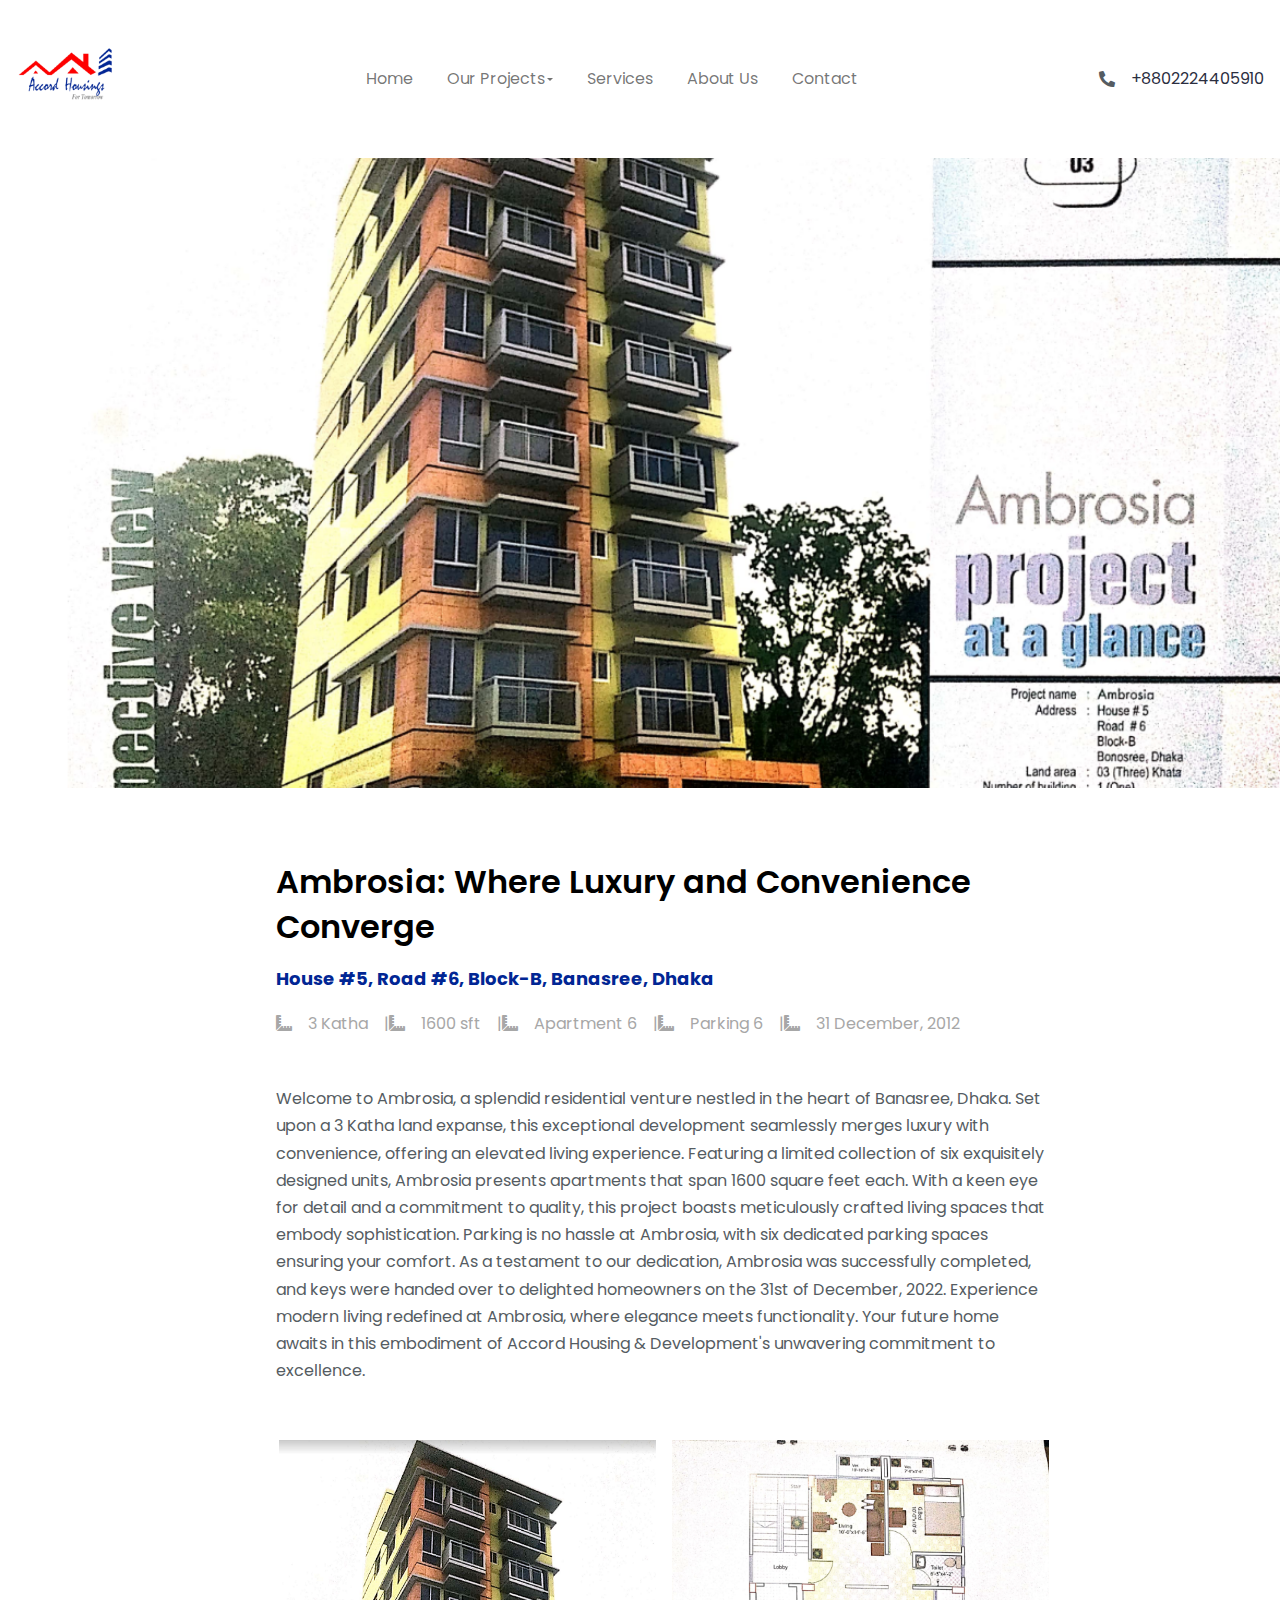
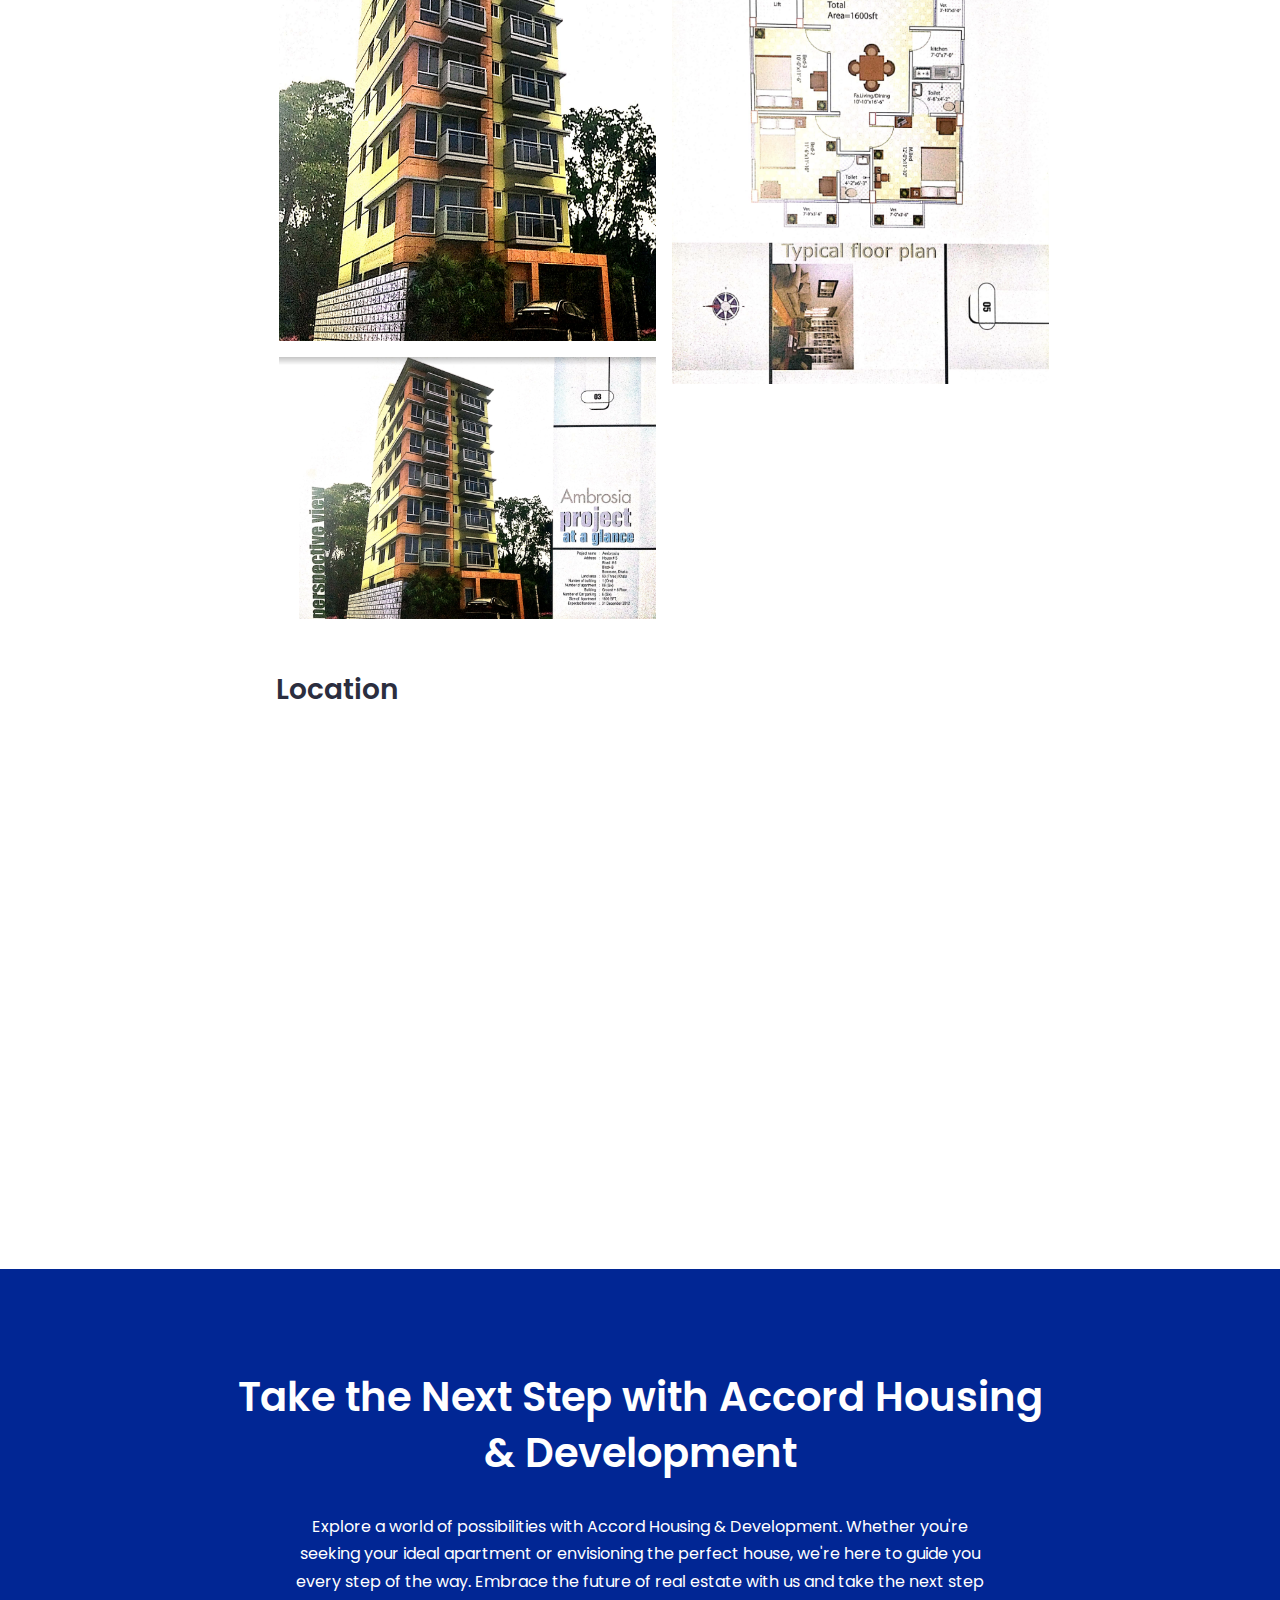
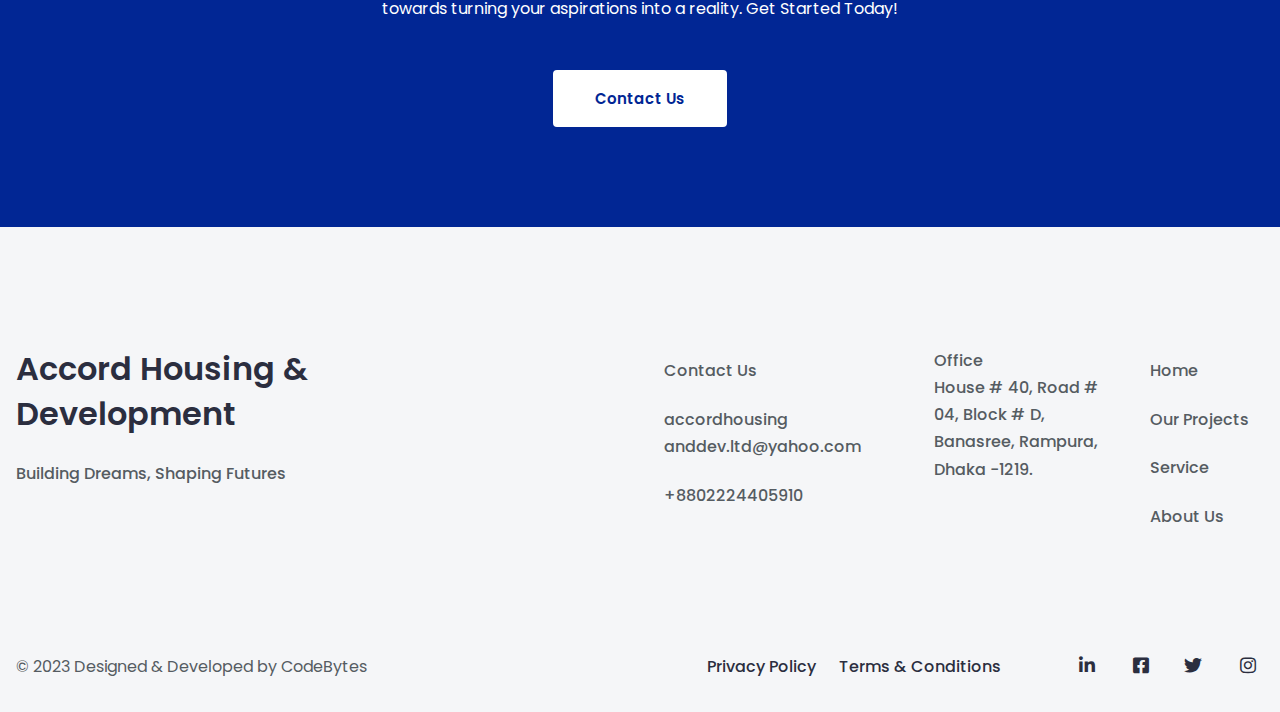
<file: Ambrosia.html>
<!DOCTYPE html>
<html lang="en">
  <head>
    <meta charset="utf-8" />
    <meta http-equiv="X-UA-Compatible" content="IE=edge" />
    <meta
      name="viewport"
      content="width=device-width, initial-scale=1, shrink-to-fit=no"
    />
    <!-- favicon-->
    <link rel="shortcut icon" href="assets/images/favicon.ico" />
    <!-- Site Title-->
    <title>Accord Housing and Development</title>
    <meta
      name="description"
      content="A Template for Architectural Interior Design company website."
    />
    <!-- Bootstrap CSS file-->
    <link href="assets/css/bootstrap.min.css" rel="stylesheet" />
    <!-- Flickity CSS file-->
    <link href="assets/css/flickity.min.css" rel="stylesheet" />
    <!-- Main CSS file-->
    <link href="assets/css/style.css" rel="stylesheet" />
    <!-- Fontawesome 5 CSS file-->
    <link href="assets/css/fontawesome-all.min.css" rel="stylesheet" />
    <!-- Magnific Popup CSS-->
    <link href="assets/css/magnific-popup.css" rel="stylesheet" />
    <!-- Google Fonts-->
    <link
      rel="stylesheet"
      href="https://fonts.googleapis.com/css2?family=Poppins:wght@400;500;600&amp;display=swap"
    />
  </head>
  <body>
    <!-- Navbar-->
    <div class="site-header">
      <nav class="navbar navbar-expand-lg navbar-light">
        <div class="container">
          <a class="navbar-brand" href="index.html"
            ><img class="site-logo" src="assets/images/logo.png" alt="Logo"
          /></a>
          <button
            class="navbar-toggler"
            type="button"
            data-toggle="collapse"
            data-target="#navbarNavDropdown"
            aria-controls="navbarNavDropdown"
            aria-expanded="false"
            aria-label="Toggle navigation"
          >
            <span class="navbar-toggler-icon"></span>
          </button>
          <div class="collapse navbar-collapse" id="navbarNavDropdown">
            <ul class="navbar-nav mx-auto">
              <li class="nav-item">
                <a class="nav-link" href="index.html">Home</a>
              </li>
              <li class="nav-item dropdown mega_menu_holder">
                <a
                  class="dropdown-toggle nav-link"
                  href="#"
                  data-toggle="dropdown"
                  aria-haspopup="true"
                  aria-expanded="false"
                  >Our Projects</a
                >
                <div class="dropdown-menu">
                  <a class="dropdown-item" href="ongoing-projects.html"
                    >On-going Projects</a
                  >
                  <a class="dropdown-item" href="completed-projects.html"
                    >Completed Projects</a
                  >
                  <a class="dropdown-item" href="upcoming-projects.html"
                    >Upcoming Projects</a
                  >
                </div>
              </li>
              <li class="nav-item">
                <a class="nav-link" href="page-services.html">Services</a>
              </li>
              <li class="nav-item">
                <a class="nav-link" href="page-about-us.html">About Us</a>
              </li>
              <li class="nav-item">
                <a class="nav-link" href="page-contact.html">Contact</a>
              </li>
            </ul>
            <ul class="nav-modules">
              <!-- Social nav-->
              <li class="d-flex align-items-center">
                <i class="fas fa-phone-alt"></i
                ><a
                  class="nav-link text-ebony-clay pr-0"
                  href="page-contact.html"
                  >+8802224405910</a
                >
              </li>
            </ul>
          </div>
        </div>
      </nav>
    </div>
    <!-- End Navbar-->
    <article class="entry">
      <div class="entry-content">
        <!-- Project featured img-->
        <div class="px-0 ambrosia-featured-img">
          <div class="container position-relative"></div>
        </div>
        <div class="container mt-5 pt-4">
          <div class="row">
            <div class="col-lg-8 col-md-12 offset-lg-2">
              <div class="pl-lg-5">
                <div class="property-block mb-0">
                  <article class="property-item">
                    <h2 class="content-title">
                      <a href="">Ambrosia: Where Luxury and Convenience Converge</a>
                    </h2>
                    <div class="content-price">
                      House #5, Road #6, Block-B, Banasree, Dhaka
                    </div>
                    <span class="content-meta"
                      ><span class="pr-3"
                        ><i class="fas fa-ruler-combined pr-3"> </i>3
                        Katha</span
                      >|<span class="pr-3"
                        ><i class="fas fa-ruler-combined pr-3"> </i>1600
                        sft</span
                      >|<span class="pr-3"
                        ><i class="fas fa-ruler-combined pr-3"> </i>Apartment
                        6</span
                      >|<span class="pr-3"
                        ><i class="fas fa-ruler-combined pr-3"> </i>Parking
                        6</span
                      >|<span class="pr-3"
                        ><i class="fas fa-ruler-combined pr-3"> </i>31 December,
                        2012</span
                      ></span
                    >
                  </article>
                </div>
                <p class="mt-5 mb-4">
                  Welcome to Ambrosia, a splendid residential venture nestled in the heart of Banasree, Dhaka. Set upon a 3 Katha land expanse, this exceptional development seamlessly merges luxury with convenience, offering an elevated living experience.

Featuring a limited collection of six exquisitely designed units, Ambrosia presents apartments that span 1600 square feet each. With a keen eye for detail and a commitment to quality, this project boasts meticulously crafted living spaces that embody sophistication.

Parking is no hassle at Ambrosia, with six dedicated parking spaces ensuring your comfort. As a testament to our dedication, Ambrosia was successfully completed, and keys were handed over to delighted homeowners on the 31st of December, 2022.

Experience modern living redefined at Ambrosia, where elegance meets functionality. Your future home awaits in this embodiment of Accord Housing & Development's unwavering commitment to excellence.
                <div
                  class="mt-5 js-masonry small-gallery-gutters popup-gallery"
                  data-masonry-options="{ }"
                >
                  <div class="w-50 p-2">
                    <img
                      src="assets/images/property/Ambrosia/cover.png"
                      alt="Image"
                    />
                  </div>
                  <div class="w-50 p-2">
                    <img
                      src="assets/images/property/Ambrosia/details-2.png"
                      alt="Image"
                    />
                  </div>
                  <div class="w-50 p-2">
                    <img
                      src="assets/images/property/Ambrosia/details.png"
                      alt="Image"
                    />
                  </div>
                </div>
                <h3 class="mt-5">Location</h3>
                <div class="map-responsive mt-4 mb-lg-8 mb-md-7 mb-5">
                  <iframe src="https://www.google.com/maps/embed?pb=!1m18!1m12!1m3!1d1825.770020744234!2d90.426133238858!3d23.76377624946383!2m3!1f0!2f0!3f0!3m2!1i1024!2i768!4f13.1!3m3!1m2!1s0x3755c78a1138fc31%3A0x3e916caf2e764cb5!2sBlock%20B%2C%20Dhaka!5e0!3m2!1sen!2sbd!4v1693143323135!5m2!1sen!2sbd" width="600" height="450" style="border:0;" allowfullscreen="" loading="lazy" referrerpolicy="no-referrer-when-downgrade"></iframe>
                </div>
              </div>
            </div>
          </div>
        </div>
        <!-- ready to get started-->
       <div class="bg-cornflower-blue">
          <div class="container">
            <div class="py-lg-8 py-md-7 py-6">
              <div class="row">
                <div class="col-lg-8 offset-lg-2">
                  <div class="text-center">
                    <h1 class="mb-3 text-white">
                      Take the Next Step with Accord Housing & Development
                    </h1>
                    <div class="pt-3">
                      <p class="px-lg-6 mb-5 text-white">
                        Explore a world of possibilities with Accord Housing &
                        Development. Whether you're seeking your ideal apartment
                        or envisioning the perfect house, we're here to guide
                        you every step of the way. Embrace the future of real
                        estate with us and take the next step towards turning
                        your aspirations into a reality. Get Started Today!
                      </p>
                    </div>
                    <a
                      class="btn btn-white text-cornflower-blue"
                      href="page-contact.html"
                      >Contact Us</a
                    >
                  </div>
                </div>
              </div>
            </div>
          </div>
        </div>
      </div>
    </article>
    <!-- Footer-->
   <footer class="site-footer">
      <div class="footer-widgets">
        <div class="container">
          <div class="row gx-lg-5">
            <div class="col-lg-6 pr-lg-10">
              <div class="footer-widget footer-widget-1">
                <h2 class="mb-4 text-ebony-clay">
                  Accord Housing & Development
                </h2>
                <p class="text-abbey pr-6">
                 Building Dreams, Shaping Futures
                </p>
              </div>
            </div>
            <div class="col-lg-6">
              <div class="row gx-lg-5">
                <div class="col-lg-5">
                  <div class="footer-widget footer-widget-4">
                    <ul>
                      <li><a href="page-contact.html">Contact Us</a></li>
                      <li>
                        <a href="page-contact.html"></a>
                          accordhousing<br>anddev.ltd@yahoo.com
                        </a>
                      </li>
                      <li>
                        <a href="page-contact.html">+8802224405910</a>
                      </li>
                    </ul>
                  </div>
                </div>
                <div class="col-lg-4">
                  <div class="footer-widget footer-widget-3">
                    <div class="text-abbey">
                      <p class="mb-0">Office</p>
                      House # 40, Road # 04, Block # D, Banasree, Rampura, Dhaka
                      -1219.
                    </div>
                  </div>
                </div>
                <div class="col-lg-3">
                  <div class="footer-widget footer-widget-2">
                    <ul>
                      <li><a href="index.html">Home</a></li>
                      <li><a href="completed-projects.html">Our Projects</a></li>
                      <li><a href="page-services.html">Service</a></li>
                      <li><a href="page-about-us.html">About Us</a></li>
                    </ul>
                  </div>
                </div>
              </div>
            </div>
          </div>
        </div>
      </div>
      <div class="footer-bottom-area">
        <div class="container">
          <div class="row gx-lg-5 align-items-center">
            <div class="col-lg-6 col-md-12">
              <div class="footer-widget">
                <p class="m-md-0">© 2023 Designed & Developed by CodeBytes</p>
              </div>
            </div>
            <div class="col-lg-6 col-md-12">
              <div class="footer-widget">
                <ul class="list-inline m-lg-0 p-lg-0 text-md-right footer-nav">
                  <li><a href="page-privacy-terms.html">Privacy Policy</a></li>
                  <li>
                    <a href="page-privacy-terms.html">Terms & Conditions</a>
                  </li>
                  <li
                    class="list-inline-item py-lg-2 py-md-4 py-3 pl-lg-5 pl-md-10 pr-2"
                  >
                    <a href="#"><i class="fab fa-linkedin-in icon"></i></a>
                  </li>
                  <li class="list-inline-item py-2 pr-2">
                    <a href="#"><i class="fab fa-facebook-square icon"></i></a>
                  </li>
                  <li class="list-inline-item py-2 pr-2">
                    <a href="#"><i class="fab fa-twitter icon"></i></a>
                  </li>
                  <li class="list-inline-item py-2 pr-2">
                    <a href="#"><i class="fab fa-instagram icon"></i></a>
                  </li>
                </ul>
              </div>
            </div>
          </div>
        </div>
      </div>
    </footer>
    <!-- End Footer-->
    <!-- javascript files-->
    <!-- jquery-->
    <script src="assets/js/jquery.min.js"></script>
    <!-- lozad js-->
    <script src="assets/js/lozad.min.js"></script>
    <!-- Bootstrap js-->
    <script src="assets/js/bootstrap.bundle.min.js"></script>
    <!-- Aos js-->
    <script src="assets/js/aos.js"></script>
    <!-- Slick flickity js-->
    <script src="assets/js/flickity.pkgd.min.js"></script>
    <!-- Magnific popup js-->
    <script src="assets/js/jquery.magnific-popup.min.js"></script>
    <!-- Countdown js-->
    <script src="assets/js/jquery.countdown.js"></script>
    <!-- CountTo js-->
    <script src="assets/js/jquery.countTo.js"></script>
    <!-- Masonry js-->
    <script src="assets/js/masonry.pkgd.min.js"></script>
    <!-- Global - Main js-->
    <script src="assets/js/global.js"></script>
  </body>
</html>
</file>
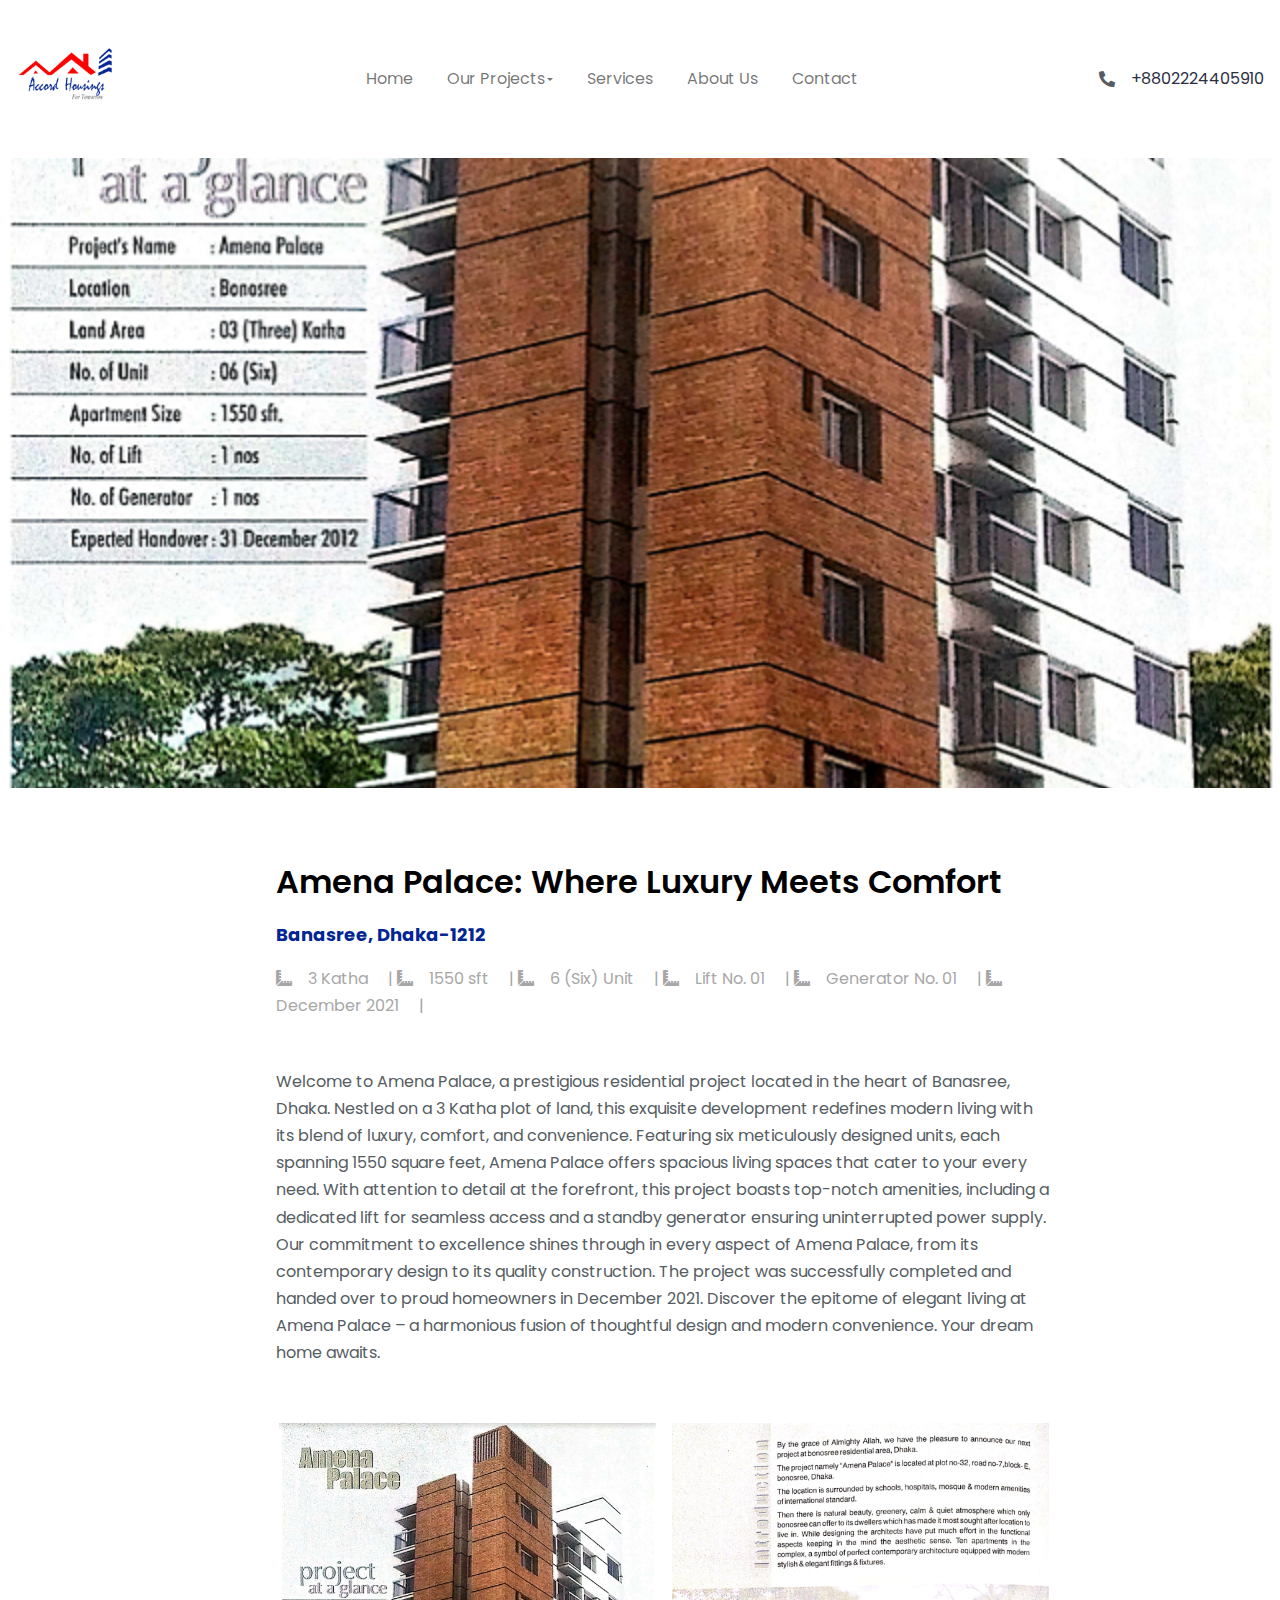
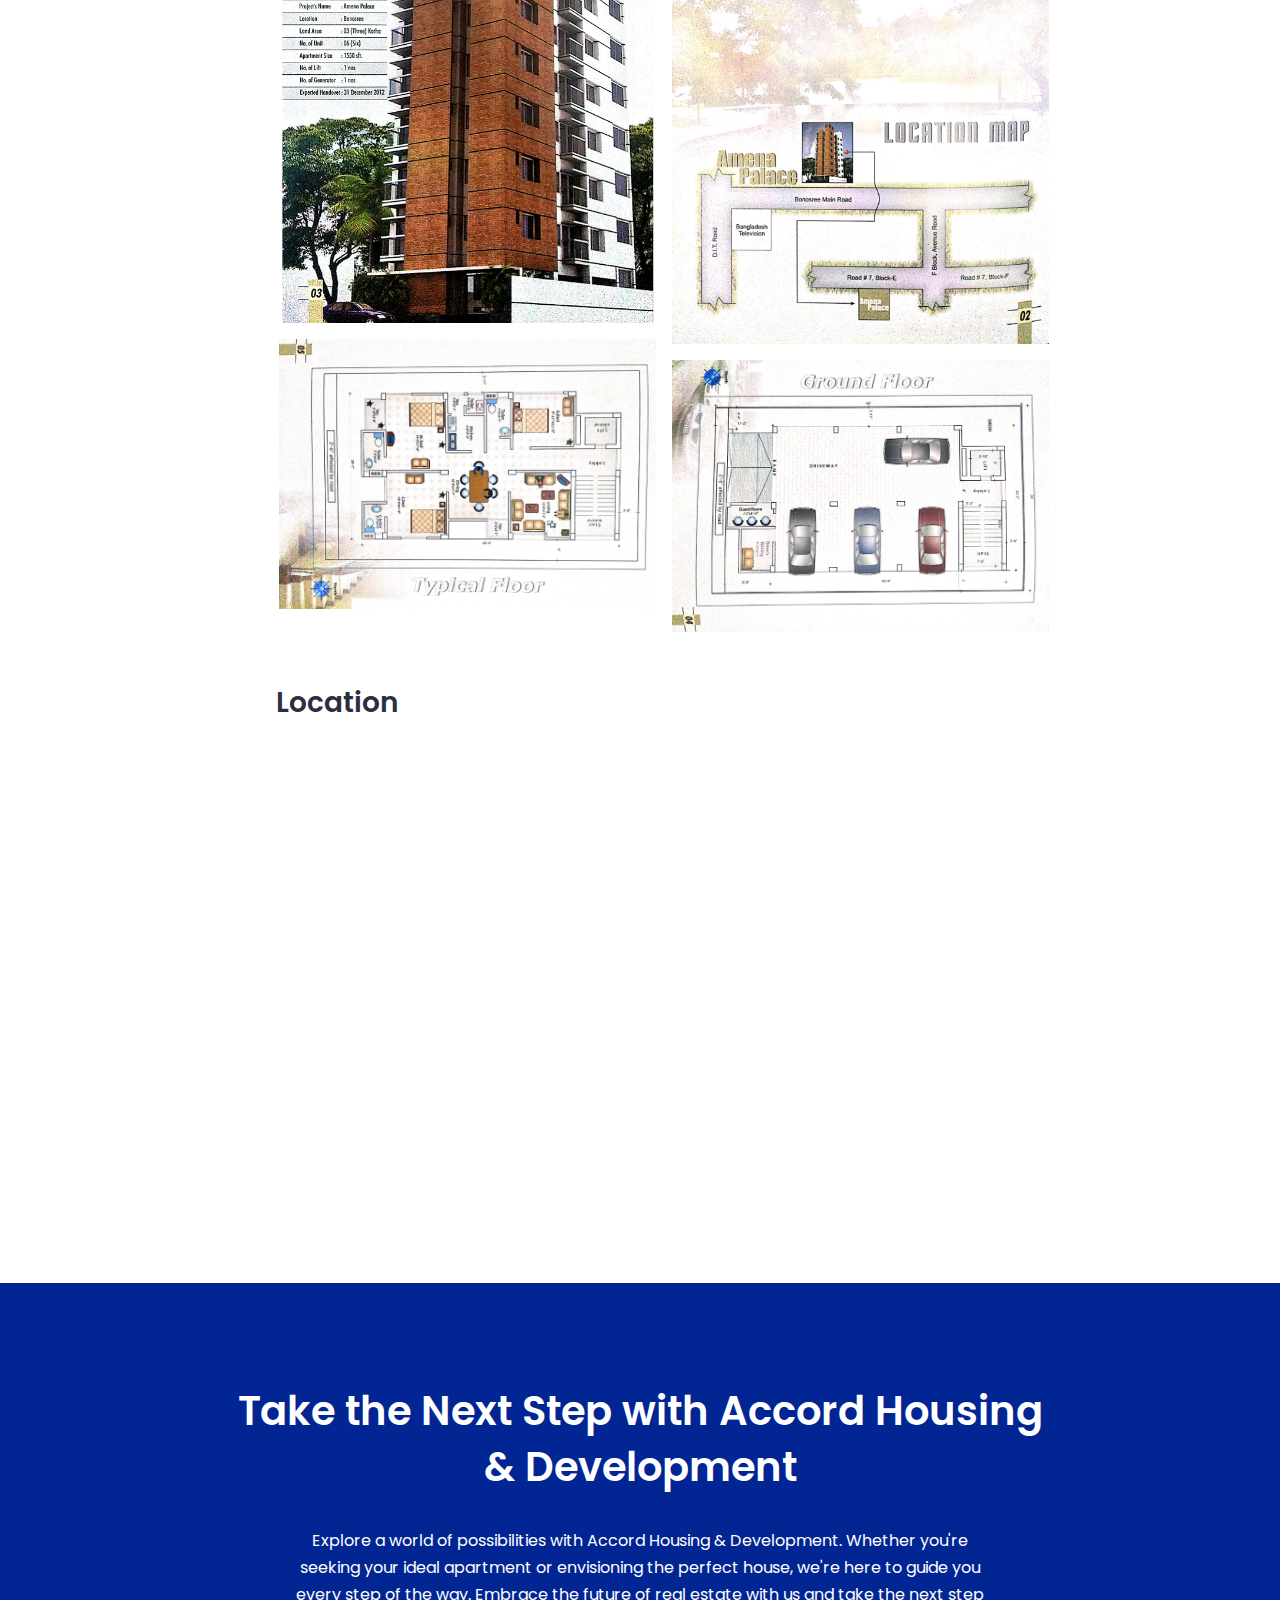
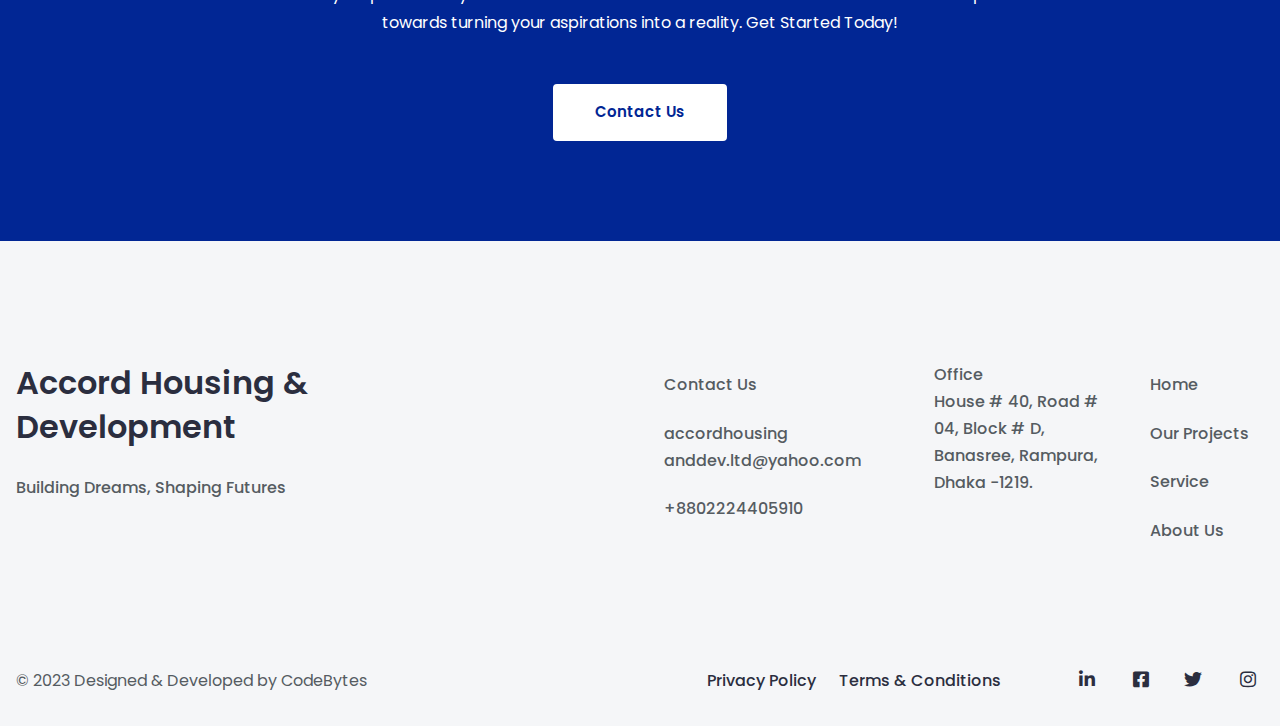
<file: Amena-palace.html>
<!DOCTYPE html>
<html lang="en">
  <head>
    <meta charset="utf-8" />
    <meta http-equiv="X-UA-Compatible" content="IE=edge" />
    <meta
      name="viewport"
      content="width=device-width, initial-scale=1, shrink-to-fit=no"
    />
    <!-- favicon-->
    <link rel="shortcut icon" href="assets/images/favicon.ico" />
    <!-- Site Title-->
    <title>Accord Housing and Development</title>
    <meta
      name="description"
      content="A Template for Architectural Interior Design company website."
    />
    <!-- Bootstrap CSS file-->
    <link href="assets/css/bootstrap.min.css" rel="stylesheet" />
    <!-- Flickity CSS file-->
    <link href="assets/css/flickity.min.css" rel="stylesheet" />
    <!-- Main CSS file-->
    <link href="assets/css/style.css" rel="stylesheet" />
    <!-- Fontawesome 5 CSS file-->
    <link href="assets/css/fontawesome-all.min.css" rel="stylesheet" />
    <!-- Magnific Popup CSS-->
    <link href="assets/css/magnific-popup.css" rel="stylesheet" />
    <!-- Google Fonts-->
    <link
      rel="stylesheet"
      href="https://fonts.googleapis.com/css2?family=Poppins:wght@400;500;600&amp;display=swap"
    />
  </head>
  <body>
    <!-- Navbar-->
   <div class="site-header">
      <nav class="navbar navbar-expand-lg navbar-light">
        <div class="container">
          <a class="navbar-brand" href="index.html"
            ><img class="site-logo" src="assets/images/logo.png" alt="Logo"
          /></a>
          <button
            class="navbar-toggler"
            type="button"
            data-toggle="collapse"
            data-target="#navbarNavDropdown"
            aria-controls="navbarNavDropdown"
            aria-expanded="false"
            aria-label="Toggle navigation"
          >
            <span class="navbar-toggler-icon"></span>
          </button>
          <div class="collapse navbar-collapse" id="navbarNavDropdown">
            <ul class="navbar-nav mx-auto">
              <li class="nav-item">
                <a class="nav-link" href="index.html">Home</a>
              </li>
              <li class="nav-item dropdown mega_menu_holder">
                <a
                  class="dropdown-toggle nav-link"
                  href="#"
                  data-toggle="dropdown"
                  aria-haspopup="true"
                  aria-expanded="false"
                  >Our Projects</a
                >
                <div class="dropdown-menu">
                  <a class="dropdown-item" href="ongoing-projects.html"
                    >On-going Projects</a
                  >
                  <a class="dropdown-item" href="completed-projects.html"
                    >Completed Projects</a
                  >
                  <a class="dropdown-item" href="upcoming-projects.html"
                    >Upcoming Projects</a
                  >
                </div>
              </li>
              <li class="nav-item">
                <a class="nav-link" href="page-services.html">Services</a>
              </li>
              <li class="nav-item">
                <a class="nav-link" href="page-about-us.html">About Us</a>
              </li>
              <li class="nav-item">
                <a class="nav-link" href="page-contact.html">Contact</a>
              </li>
            </ul>
            <ul class="nav-modules">
              <!-- Social nav-->
              <li class="d-flex align-items-center">
                <i class="fas fa-phone-alt"></i
                ><a
                  class="nav-link text-ebony-clay pr-0"
                  href="page-contact.html"
                  >+8802224405910</a
                >
              </li>
            </ul>
          </div>
        </div>
      </nav>
    </div>
    <!-- End Navbar-->
    <article class="entry">
      <div class="entry-content">
        <!-- Project featured img-->
        <div class="px-0 amena-palace-featured-img">
          <div class="container position-relative"></div>
        </div>
        <div class="container mt-5 pt-4">
          <div class="row">
            <div class="col-lg-8 col-md-12 offset-lg-2">
              <div class="pl-lg-5">
                <div class="property-block mb-0">
                  <article class="property-item">
                    <h2 class="content-title">
                      <a href="">Amena Palace: Where Luxury Meets Comfort</a>
                    </h2>
                    <div class="content-price">Banasree, Dhaka-1212</div>
                    <span class="content-meta"
                      ><span class="pr-3"
                        ><i class="fas fa-ruler-combined pr-3"> </i>3 Katha </span
                      >|
                      <span class="pr-3"
                        ><i class="fas fa-ruler-combined pr-3"> </i>1550 sft </span
                      >|
                      <span class="pr-3"
                        ><i class="fas fa-ruler-combined pr-3"> </i>6 (Six) Unit </span
                      >|
                      <span class="pr-3"
                        ><i class="fas fa-ruler-combined pr-3"> </i>Lift No. 01 </span
                      >|
                      <span class="pr-3"
                        ><i class="fas fa-ruler-combined pr-3"> </i>Generator
                        No. 01 </span
                      >|
                      <span class="pr-3"
                        ><i class="fas fa-ruler-combined pr-3"> </i>December
                        2021 </span
                      >|
                    </span>
                  </article>
                </div>
                <p class="mt-5 mb-4">
                  Welcome to Amena Palace, a prestigious residential project located in the heart of Banasree, Dhaka. Nestled on a 3 Katha plot of land, this exquisite development redefines modern living with its blend of luxury, comfort, and convenience.

Featuring six meticulously designed units, each spanning 1550 square feet, Amena Palace offers spacious living spaces that cater to your every need. With attention to detail at the forefront, this project boasts top-notch amenities, including a dedicated lift for seamless access and a standby generator ensuring uninterrupted power supply.

Our commitment to excellence shines through in every aspect of Amena Palace, from its contemporary design to its quality construction. The project was successfully completed and handed over to proud homeowners in December 2021.

Discover the epitome of elegant living at Amena Palace – a harmonious fusion of thoughtful design and modern convenience. Your dream home awaits.
                </p>
                <div
                  class="mt-5 js-masonry small-gallery-gutters popup-gallery"
                  data-masonry-options="{ }"
                >
                  <div class="w-50 p-2">
                    <img
                      src="assets/images/property/AmenaPalace/cover.png"
                      alt="Image"
                    />
                  </div>
                  <div class="w-50 p-2">
                    <img
                      src="assets/images/property/AmenaPalace/details-3.png"
                      alt="Image"
                    />
                  </div>
                  <div class="w-50 p-2">
                    <img
                      src="assets/images/property/AmenaPalace/details-1.png"
                      alt="Image"
                    />
                  </div>
                  <div class="w-50 p-2">
                    <img
                      src="assets/images/property/AmenaPalace/details-2.png"
                      alt="Image"
                    />
                  </div>
                </div>
                <h3 class="mt-5">Location</h3>
                <div class="map-responsive mt-4 mb-lg-8 mb-md-7 mb-5">
                  <iframe
                    id="gmap_canvas"
                    width="100"
                    height="100"
                    src="https://maps.google.com/maps?q=university%20of%20san%20francisco&amp;t=&amp;z=13&amp;ie=UTF8&amp;iwloc=&amp;output=embed"
                  ></iframe>
                </div>
              </div>
            </div>
          </div>
        </div>
        <!-- ready to get started-->
       <div class="bg-cornflower-blue">
          <div class="container">
            <div class="py-lg-8 py-md-7 py-6">
              <div class="row">
                <div class="col-lg-8 offset-lg-2">
                  <div class="text-center">
                    <h1 class="mb-3 text-white">
                      Take the Next Step with Accord Housing & Development
                    </h1>
                    <div class="pt-3">
                      <p class="px-lg-6 mb-5 text-white">
                        Explore a world of possibilities with Accord Housing &
                        Development. Whether you're seeking your ideal apartment
                        or envisioning the perfect house, we're here to guide
                        you every step of the way. Embrace the future of real
                        estate with us and take the next step towards turning
                        your aspirations into a reality. Get Started Today!
                      </p>
                    </div>
                    <a
                      class="btn btn-white text-cornflower-blue"
                      href="page-contact.html"
                      >Contact Us</a
                    >
                  </div>
                </div>
              </div>
            </div>
          </div>
        </div>
      </div>
    </article>
    <!-- Footer-->
    <footer class="site-footer">
      <div class="footer-widgets">
        <div class="container">
          <div class="row gx-lg-5">
            <div class="col-lg-6 pr-lg-10">
              <div class="footer-widget footer-widget-1">
                <h2 class="mb-4 text-ebony-clay">
                  Accord Housing & Development
                </h2>
                <p class="text-abbey pr-6">
                 Building Dreams, Shaping Futures
                </p>
              </div>
            </div>
            <div class="col-lg-6">
              <div class="row gx-lg-5">
                <div class="col-lg-5">
                  <div class="footer-widget footer-widget-4">
                    <ul>
                      <li><a href="page-contact.html">Contact Us</a></li>
                      <li>
                        <a href="page-contact.html"></a>
                          accordhousing<br>anddev.ltd@yahoo.com
                        </a>
                      </li>
                      <li>
                        <a href="page-contact.html">+8802224405910</a>
                      </li>
                    </ul>
                  </div>
                </div>
                <div class="col-lg-4">
                  <div class="footer-widget footer-widget-3">
                    <div class="text-abbey">
                      <p class="mb-0">Office</p>
                      House # 40, Road # 04, Block # D, Banasree, Rampura, Dhaka
                      -1219.
                    </div>
                  </div>
                </div>
                <div class="col-lg-3">
                  <div class="footer-widget footer-widget-2">
                    <ul>
                      <li><a href="index.html">Home</a></li>
                      <li><a href="completed-projects.html">Our Projects</a></li>
                      <li><a href="page-services.html">Service</a></li>
                      <li><a href="page-about-us.html">About Us</a></li>
                    </ul>
                  </div>
                </div>
              </div>
            </div>
          </div>
        </div>
      </div>
      <div class="footer-bottom-area">
        <div class="container">
          <div class="row gx-lg-5 align-items-center">
            <div class="col-lg-6 col-md-12">
              <div class="footer-widget">
                <p class="m-md-0">© 2023 Designed & Developed by CodeBytes</p>
              </div>
            </div>
            <div class="col-lg-6 col-md-12">
              <div class="footer-widget">
                <ul class="list-inline m-lg-0 p-lg-0 text-md-right footer-nav">
                  <li><a href="page-privacy-terms.html">Privacy Policy</a></li>
                  <li>
                    <a href="page-privacy-terms.html">Terms & Conditions</a>
                  </li>
                  <li
                    class="list-inline-item py-lg-2 py-md-4 py-3 pl-lg-5 pl-md-10 pr-2"
                  >
                    <a href="#"><i class="fab fa-linkedin-in icon"></i></a>
                  </li>
                  <li class="list-inline-item py-2 pr-2">
                    <a href="#"><i class="fab fa-facebook-square icon"></i></a>
                  </li>
                  <li class="list-inline-item py-2 pr-2">
                    <a href="#"><i class="fab fa-twitter icon"></i></a>
                  </li>
                  <li class="list-inline-item py-2 pr-2">
                    <a href="#"><i class="fab fa-instagram icon"></i></a>
                  </li>
                </ul>
              </div>
            </div>
          </div>
        </div>
      </div>
    </footer>
    <!-- End Footer-->
    <!-- javascript files-->
    <!-- jquery-->
    <script src="assets/js/jquery.min.js"></script>
    <!-- lozad js-->
    <script src="assets/js/lozad.min.js"></script>
    <!-- Bootstrap js-->
    <script src="assets/js/bootstrap.bundle.min.js"></script>
    <!-- Aos js-->
    <script src="assets/js/aos.js"></script>
    <!-- Slick flickity js-->
    <script src="assets/js/flickity.pkgd.min.js"></script>
    <!-- Magnific popup js-->
    <script src="assets/js/jquery.magnific-popup.min.js"></script>
    <!-- Countdown js-->
    <script src="assets/js/jquery.countdown.js"></script>
    <!-- CountTo js-->
    <script src="assets/js/jquery.countTo.js"></script>
    <!-- Masonry js-->
    <script src="assets/js/masonry.pkgd.min.js"></script>
    <!-- Global - Main js-->
    <script src="assets/js/global.js"></script>
  </body>
</html>
</file>
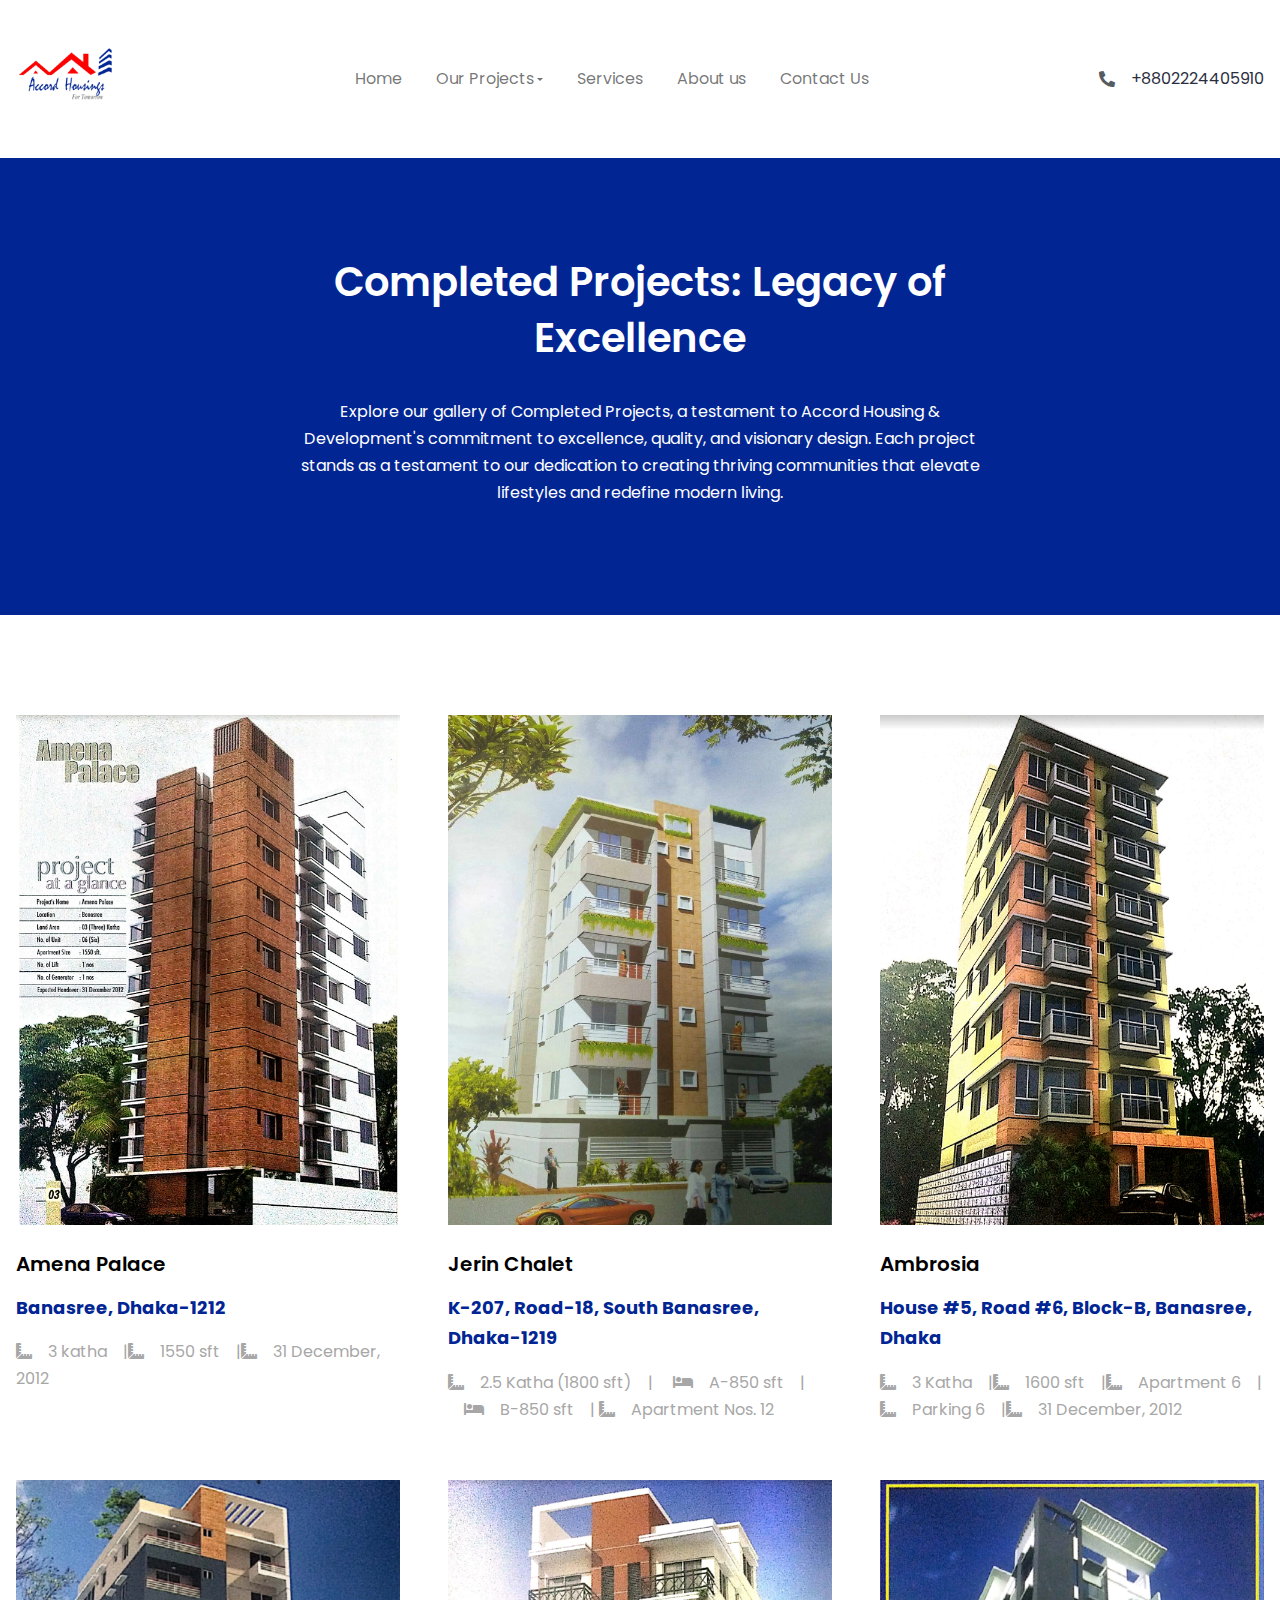
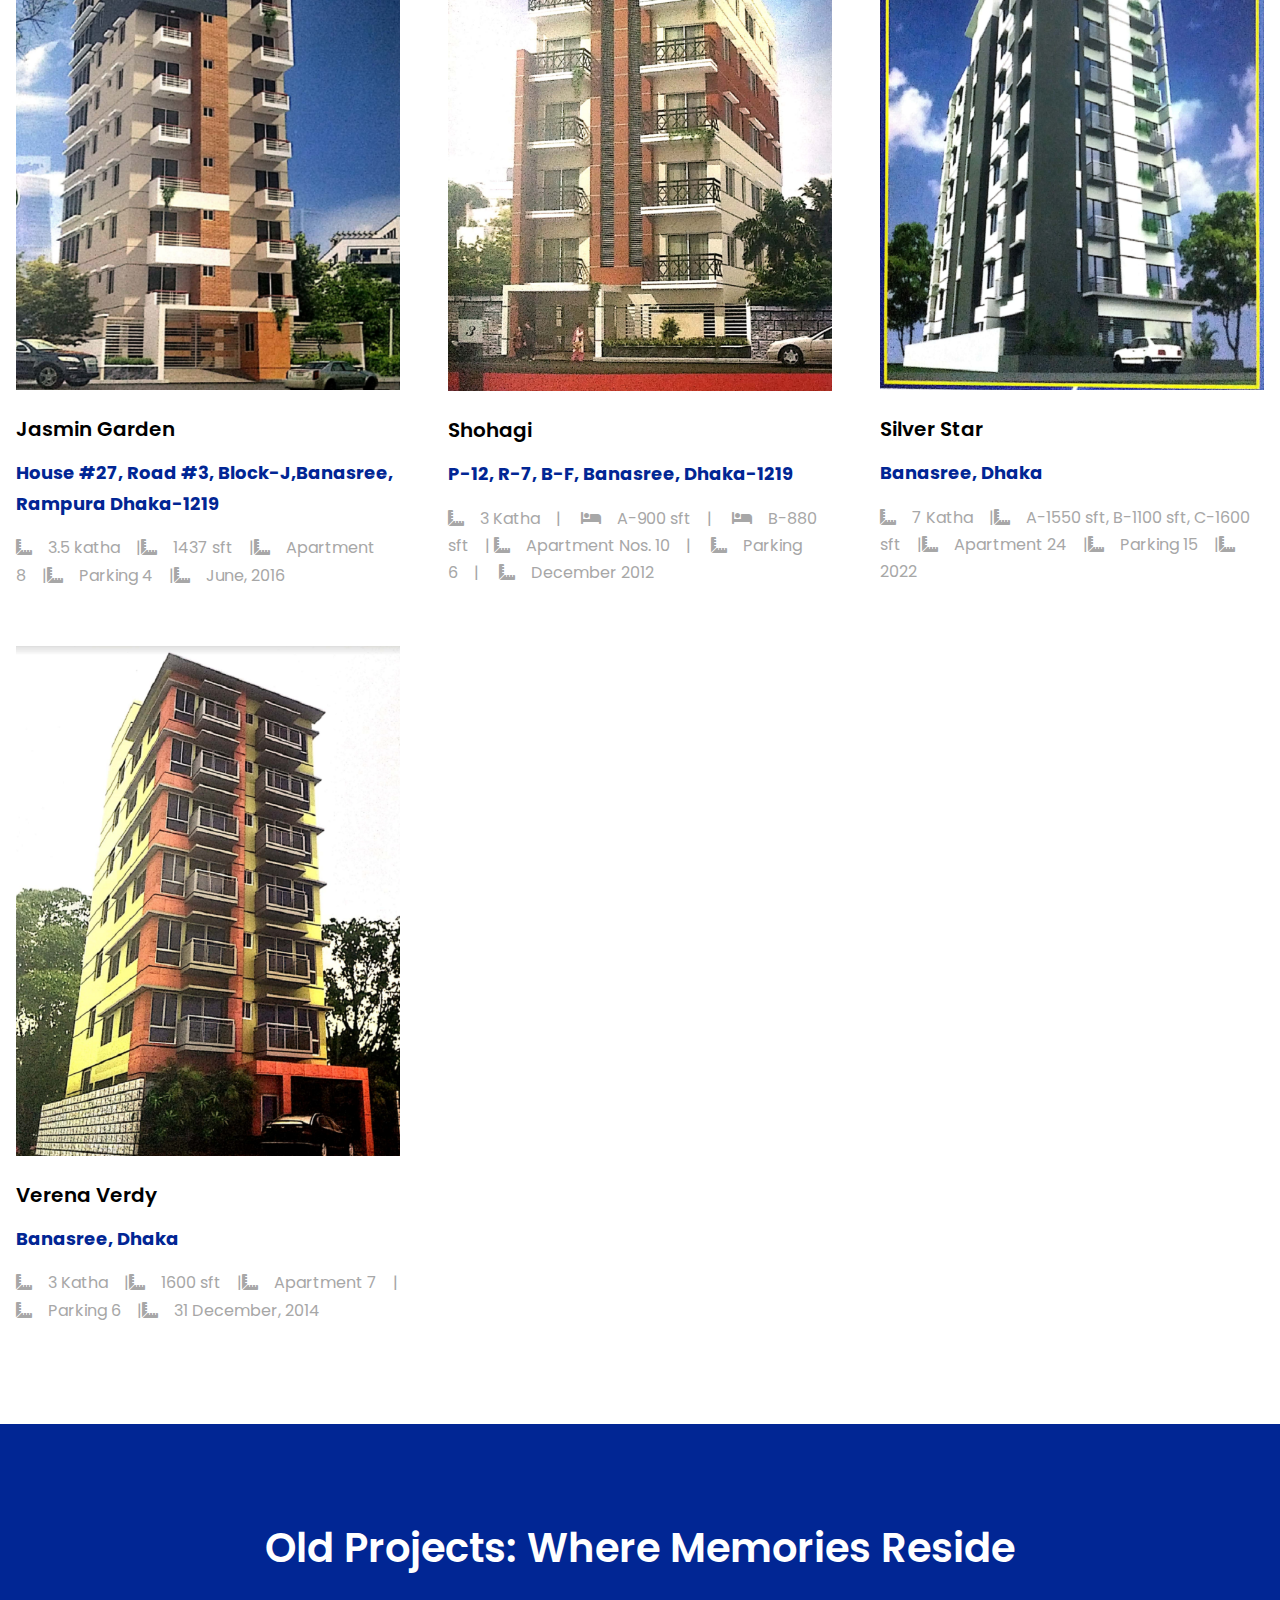
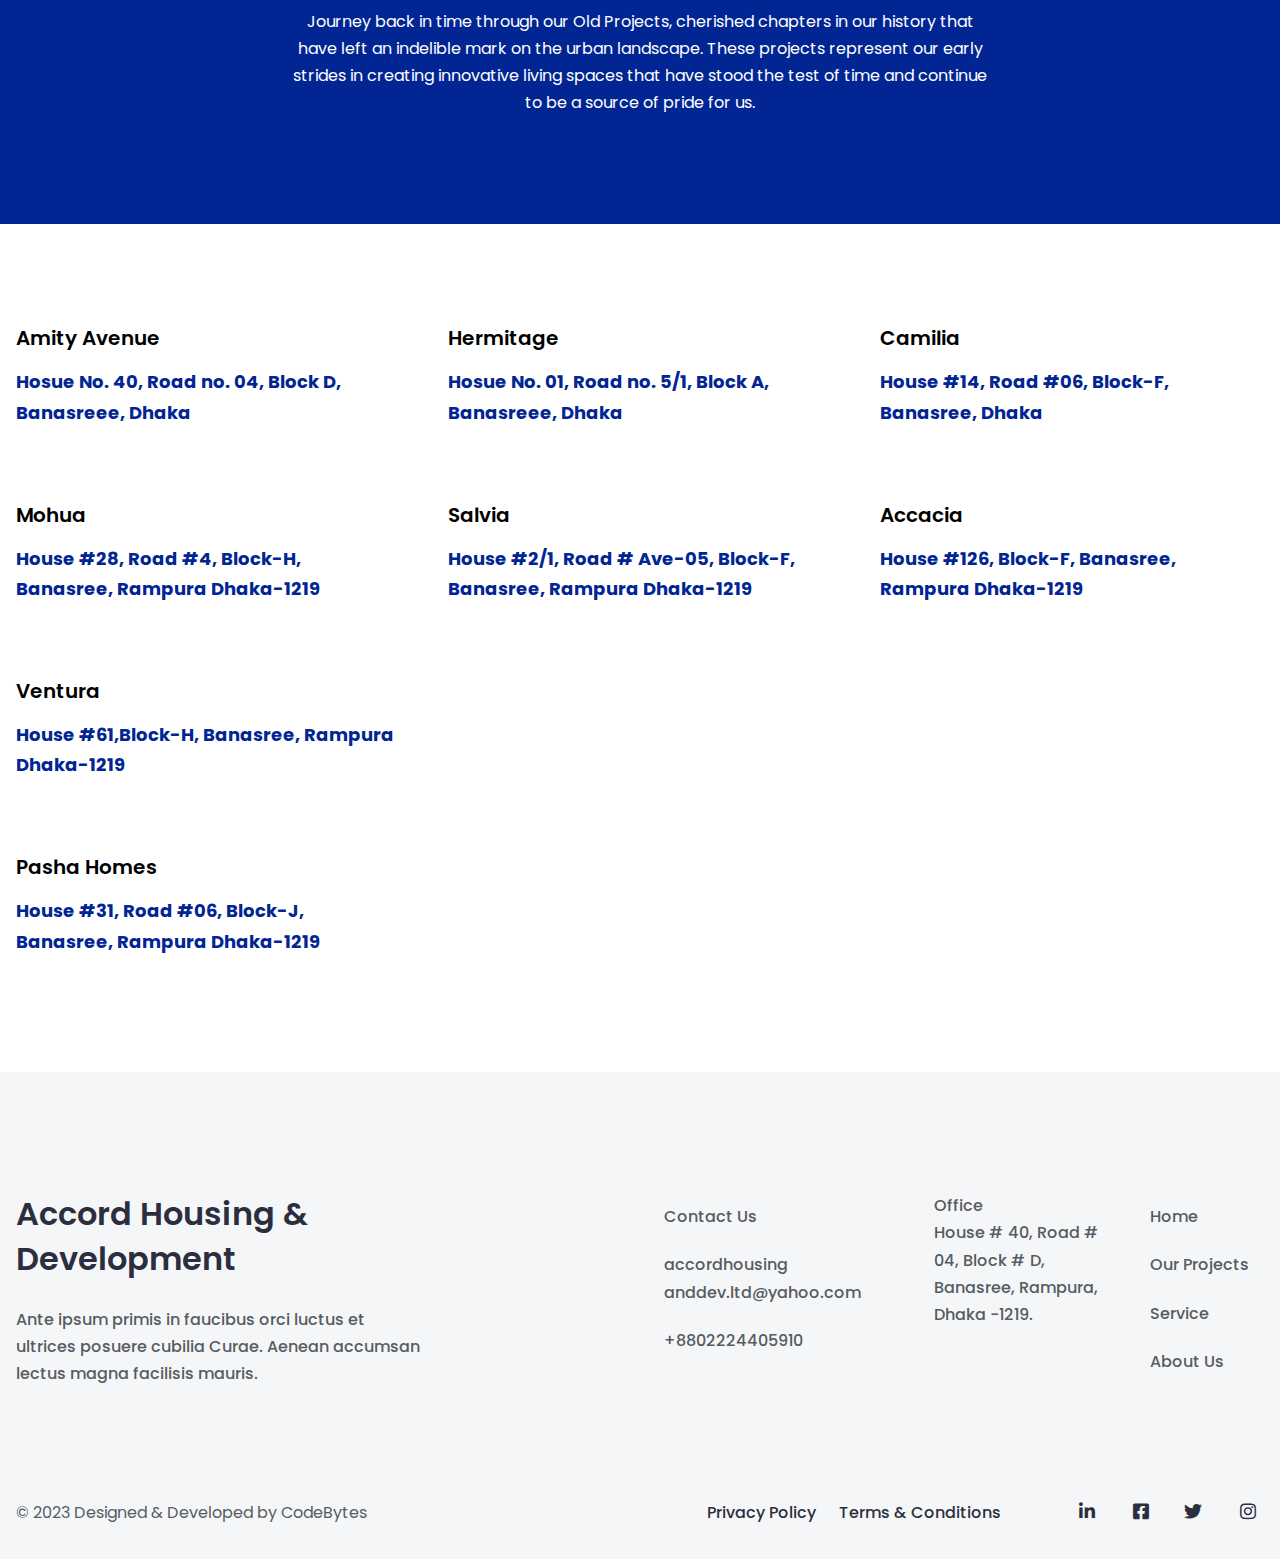
<file: completed-projects.html>
<!DOCTYPE html>
<html lang="en">
  <head>
    <meta charset="utf-8" />
    <meta http-equiv="X-UA-Compatible" content="IE=edge" />
    <meta
      name="viewport"
      content="width=device-width, initial-scale=1, shrink-to-fit=no"
    />
    <!-- favicon-->
    <link rel="shortcut icon" href="assets/images/favicon.ico" />
    <!-- Site Title-->
    <title>Accord Housing and Development</title>
    <meta
      name="description"
      content="A Template for Architectural Interior Design company website."
    />
    <!-- Bootstrap CSS file-->
    <link href="assets/css/bootstrap.min.css" rel="stylesheet" />
    <!-- Flickity CSS file-->
    <link href="assets/css/flickity.min.css" rel="stylesheet" />
    <!-- Main CSS file-->
    <link href="assets/css/style.css" rel="stylesheet" />
    <!-- Fontawesome 5 CSS file-->
    <link href="assets/css/fontawesome-all.min.css" rel="stylesheet" />
    <!-- Magnific Popup CSS-->
    <link href="assets/css/magnific-popup.css" rel="stylesheet" />
    <!-- Google Fonts-->
    <link
      rel="stylesheet"
      href="https://fonts.googleapis.com/css2?family=Poppins:wght@400;500;600&amp;display=swap"
    />
  </head>
  <body>
    <!-- Navbar-->
    <div class="site-header">
      <nav class="navbar navbar-expand-lg navbar-light">
        <div class="container">
          <a class="navbar-brand" href="index.html"
            ><img class="site-logo" src="assets/images/logo.png" alt="Logo"
          /></a>
          <button
            class="navbar-toggler"
            type="button"
            data-toggle="collapse"
            data-target="#navbarNavDropdown"
            aria-controls="navbarNavDropdown"
            aria-expanded="false"
            aria-label="Toggle navigation"
          >
            <span class="navbar-toggler-icon"></span>
          </button>
          <div class="collapse navbar-collapse" id="navbarNavDropdown">
            <ul class="navbar-nav mx-auto">
              <li class="nav-item">
                <a class="nav-link" href="index.html">Home</a>
              </li>
              <li class="nav-item dropdown mega_menu_holder">
                <a
                  class="dropdown-toggle nav-link"
                  href="#"
                  data-toggle="dropdown"
                  aria-haspopup="true"
                  aria-expanded="false"
                  >Our Projects</a
                >
                <div class="dropdown-menu">
                  <a class="dropdown-item" href="ongoing-projects.html"
                    >On-going Projects</a
                  >
                  <a class="dropdown-item" href="completed-projects.html"
                    >Completed Projects</a
                  >
                  <a class="dropdown-item" href="upcoming-projects.html"
                    >Upcoming Projects</a
                  >
                </div>
              </li>
              <li class="nav-item">
                <a class="nav-link" href="page-services.html">Services</a>
              </li>
              <li class="nav-item">
                <a class="nav-link" href="page-about-us.html">About us</a>
              </li>
              <li class="nav-item">
                <a class="nav-link" href="page-contact.html">Contact Us</a>
              </li>
            </ul>
            <ul class="nav-modules">
              <!-- Social nav-->
              <li class="d-flex align-items-center">
                <i class="fas fa-phone-alt"></i
                ><a
                  class="nav-link text-ebony-clay pr-0"
                  href="page-contact.html"
                  >+8802224405910</a
                >
              </li>
            </ul>
          </div>
        </div>
      </nav>
    </div>
    <!-- End Navbar-->
    <article class="entry">
      <div class="entry-content">
        <!-- Hero-->
        <div class="bg-cornflower-blue">
          <div class="container">
            <div class="py-lg-8 py-md-7 py-6">
              <div class="row">
                <div class="col-lg-8 offset-lg-2">
                  <div class="text-center">
                    <h1 class="mb-3 text-white mt-n1">Completed Projects: Legacy of Excellence</h1>
                    <div class="pt-3">
                      <p class="px-lg-6 text-white mb-2">
                        Explore our gallery of Completed Projects, a testament to Accord Housing & Development's commitment to excellence, quality, and visionary design. Each project stands as a testament to our dedication to creating thriving communities that elevate lifestyles and redefine modern living.
                      </p>
                    </div>
                  </div>
                </div>
              </div>
            </div>
          </div>
        </div>
        <!-- properties-->
        <div class="container my-lg-8 my-md-7 my-6">
          <div class="row gx-lg-5 property-block">
            <div class="col-lg-4">
              <article class="property-item">
                <div class="content-image">
                  <img
                    src="assets/images/property/AmenaPalace/cover.png"
                    alt="property"
                  />
                </div>
                <h5 class="content-title">
                  <a href="Amena-palace.html">Amena Palace</a>
                </h5>
                <div class="content-price">Banasree, Dhaka-1212</div>
                <span class="content-meta"
                  ><span class="pr-3"
                    ><i class="fas fa-ruler-combined pr-3"> </i>3 katha</span
                  >|<span class="pr-3"
                    ><i class="fas fa-ruler-combined pr-3"> </i>1550 sft</span
                  >|<span class="pr-3"
                    ><i class="fas fa-ruler-combined pr-3"> </i>31 December,
                    2012</span
                  >
                </span>
              </article>
            </div>
            <div class="col-lg-4 mt-lg-0 mt-md-5 mt-5">
              <article class="property-item">
                <div class="content-image">
                  <img
                    src="assets/images/property/Jarin-Chalet/cover.jpg"
                    alt="property"
                  />
                </div>
                <h5 class="content-title">
                  <a href="Jarin-Chalet.html">Jerin Chalet</a>
                </h5>
                <div class="content-price">
                  K-207, Road-18, South Banasree, Dhaka-1219
                </div>
                <span class="content-meta"
                  ><span class="pr-3"
                    ><i class="fas fa-ruler-combined pr-3"> </i>2.5 Katha (1800
                    sft)</span
                  >|
                  <span class="px-3"
                    ><i class="fas fa-bed pr-3"> </i>A-850 sft</span
                  >|
                  <span class="px-3"
                    ><i class="fas fa-bed pr-3"> </i>B-850 sft</span
                  >|
                  <span class="pr-3"
                    ><i class="fas fa-ruler-combined pr-3"> </i>Apartment Nos.
                    12</span
                  >
                </span>
              </article>
            </div>
            <div class="col-lg-4 mt-lg-0 mt-md-5 mt-5">
              <article class="property-item">
                <div class="content-image">
                  <img
                    src="assets/images/property/Ambrosia/cover.png"
                    alt="property"
                  />
                </div>
                <h5 class="content-title">
                  <a href="Ambrosia.html">Ambrosia</a>
                </h5>
                <div class="content-price">
                  House #5, Road #6, Block-B, Banasree, Dhaka
                </div>
                <span class="content-meta"
                  ><span class="pr-3"
                    ><i class="fas fa-ruler-combined pr-3"> </i>3 Katha</span
                  >|<span class="pr-3"
                    ><i class="fas fa-ruler-combined pr-3"> </i>1600 sft</span
                  >|<span class="pr-3"
                    ><i class="fas fa-ruler-combined pr-3"> </i>Apartment
                    6</span
                  >|<span class="pr-3"
                    ><i class="fas fa-ruler-combined pr-3"> </i>Parking 6</span
                  >|<span class="pr-3"
                    ><i class="fas fa-ruler-combined pr-3"> </i>31 December,
                    2012</span
                  ></span
                >
              </article>
            </div>
          </div>
          <div class="row gx-lg-5 property-block">
            <div class="col-lg-4">
              <article class="property-item">
                <div class="content-image">
                  <img
                    src="assets/images/property/Jasmin-Garden/cover.png"
                    alt="property"
                  />
                </div>
                <h5 class="content-title">
                  <a href="jasmin-garden.html">Jasmin Garden</a>
                </h5>
                <div class="content-price">
                  House #27, Road #3, Block-J,Banasree, Rampura Dhaka-1219
                </div>
                <span class="content-meta"
                  ><span class="pr-3"
                    ><i class="fas fa-ruler-combined pr-3"> </i>3.5 katha</span
                  >|<span class="pr-3"
                    ><i class="fas fa-ruler-combined pr-3"> </i>1437 sft</span
                  >|<span class="pr-3"
                    ><i class="fas fa-ruler-combined pr-3"> </i>Apartment
                    8</span
                  >|<span class="pr-3"
                    ><i class="fas fa-ruler-combined pr-3"> </i>Parking 4</span
                  >|<span class="pr-3"
                    ><i class="fas fa-ruler-combined pr-3"> </i>June, 2016</span
                  >
                </span>
              </article>
            </div>
            <div class="col-lg-4 mt-lg-0 mt-md-5 mt-5">
              <article class="property-item">
                <div class="content-image">
                  <img
                    src="assets/images/property/Shohagi/cover.png"
                    alt="property"
                  />
                </div>
                <h5 class="content-title">
                  <a href="Shohagi.html">Shohagi</a>
                </h5>
                <div class="content-price">
                  P-12, R-7, B-F, Banasree, Dhaka-1219
                </div>
                <span class="content-meta"
                  ><span class="pr-3"
                    ><i class="fas fa-ruler-combined pr-3"> </i>3 Katha</span
                  >|
                  <span class="px-3"
                    ><i class="fas fa-bed pr-3"> </i>A-900 sft</span
                  >|
                  <span class="px-3"
                    ><i class="fas fa-bed pr-3"> </i>B-880 sft</span
                  >|
                  <span class="pr-3"
                    ><i class="fas fa-ruler-combined pr-3"> </i>Apartment Nos.
                    10</span
                  >|
                  <span class="px-3"
                    ><i class="fas fa-ruler-combined pr-3"> </i>Parking 6</span
                  >|
                  <span class="px-3"
                    ><i class="fas fa-ruler-combined pr-3"> </i>December
                    2012</span
                  >
                </span>
              </article>
            </div>
            <div class="col-lg-4 mt-lg-0 mt-md-5 mt-5">
              <article class="property-item">
                <div class="content-image">
                  <img
                    src="assets/images/property/Silver-Star/cover.png"
                    alt="property"
                  />
                </div>
                <h5 class="content-title">
                  <a href="Silver-star.html">Silver Star</a>
                </h5>
                <div class="content-price">Banasree, Dhaka</div>
                <span class="content-meta"
                  ><span class="pr-3"
                    ><i class="fas fa-ruler-combined pr-3"> </i>7 Katha</span
                  >|<span class="pr-3"
                    ><i class="fas fa-ruler-combined pr-3"> </i>A-1550 sft,
                    B-1100 sft, C-1600 sft</span
                  >|<span class="pr-3"
                    ><i class="fas fa-ruler-combined pr-3"> </i>Apartment
                    24</span
                  >|<span class="pr-3"
                    ><i class="fas fa-ruler-combined pr-3"> </i>Parking 15</span
                  >|<span class="pr-3"
                    ><i class="fas fa-ruler-combined pr-3"> </i> 2022</span
                  ></span
                >
              </article>
            </div>
          </div>
          <div class="row gx-lg-5 property-block">
            <div class="col-lg-4 mt-lg-0 mt-md-5 mt-5">
              <article class="property-item">
                <div class="content-image">
                  <img
                    src="assets/images/property/Varena-verdy/cover.png"
                    alt="property"
                  />
                </div>
                <h5 class="content-title">
                  <a href="Verena-verdy.html">Verena Verdy</a>
                </h5>
                <div class="content-price">Banasree, Dhaka</div>
                <span class="content-meta"
                  ><span class="pr-3"
                    ><i class="fas fa-ruler-combined pr-3"> </i>3 Katha</span
                  >|<span class="pr-3"
                    ><i class="fas fa-ruler-combined pr-3"> </i>1600 sft</span
                  >|<span class="pr-3"
                    ><i class="fas fa-ruler-combined pr-3"> </i>Apartment
                    7</span
                  >|<span class="pr-3"
                    ><i class="fas fa-ruler-combined pr-3"> </i>Parking 6</span
                  >|<span class="pr-3"
                    ><i class="fas fa-ruler-combined pr-3"> </i>31 December,
                    2014</span
                  ></span
                >
              </article>
            </div>
          </div>
        </div>

        <!-- Old Hero-->
        <div class="bg-cornflower-blue">
          <div class="container">
            <div class="py-lg-8 py-md-7 py-6">
              <div class="row">
                <div class="col-lg-8 offset-lg-2">
                  <div class="text-center">
                    <h1 class="mb-3 text-white mt-n1">Old Projects: Where Memories Reside</h1>
                    <div class="pt-3">
                      <p class="px-lg-6 text-white mb-2">
                        Journey back in time through our Old Projects, cherished chapters in our history that have left an indelible mark on the urban landscape. These projects represent our early strides in creating innovative living spaces that have stood the test of time and continue to be a source of pride for us.
                    </div>
                  </div>
                </div>
              </div>
            </div>
          </div>
        </div>
        <!-- Old projects -->
        <div class="container my-lg-8 my-md-7 my-6">
          <div class="row gx-lg-5 property-block">
            <div class="col-lg-4">
              <article class="property-item">
                <h5 class="content-title">
                  <a href="">Amity Avenue</a>
                </h5>
                <div class="content-price">Hosue No. 40, Road no. 04, Block D, Banasreee, Dhaka</div>
              </article>
            </div>
            <div class="col-lg-4 mt-lg-0 mt-md-5 mt-5">
              <article class="property-item">
                
                <h5 class="content-title">
                  <a href="">Hermitage</a>
                </h5>
                <div class="content-price">
                  Hosue No. 01, Road no. 5/1, Block A, Banasreee, Dhaka
                </div>
              </article>
            </div>
            <div class="col-lg-4 mt-lg-0 mt-md-5 mt-5">
              <article class="property-item">
                
                <h5 class="content-title">
                  <a href="">Camilia</a>
                </h5>
                <div class="content-price">
                  House #14, Road #06, Block-F, Banasree, Dhaka
                </div>
              </article>
            </div>
          </div>
          <div class="row gx-lg-5 property-block">
            <div class="col-lg-4">
              <article class="property-item">
                
                <h5 class="content-title">
                  <a href="">Mohua</a>
                </h5>
                <div class="content-price">
                  House #28, Road #4, Block-H, Banasree, Rampura Dhaka-1219
                </div>
              </article>
            </div>
            <div class="col-lg-4 mt-lg-0 mt-md-5 mt-5">
              <article class="property-item">
                
                <h5 class="content-title">
                  <a href="">Salvia</a>
                </h5>
                <div class="content-price">
                   House #2/1, Road # Ave-05, Block-F, Banasree, Rampura Dhaka-1219
                </div>
              </article>
            </div>
            <div class="col-lg-4 mt-lg-0 mt-md-5 mt-5">
              <article class="property-item">
                
                <h5 class="content-title">
                  <a href="">Accacia</a>
                </h5>
                <div class="content-price">House #126, Block-F, Banasree, Rampura Dhaka-1219</div>            
              </article>
            </div>
          </div>
          <div class="row gx-lg-5 property-block">
            <div class="col-lg-4 mt-lg-0 mt-md-5 mt-5">
              <article class="property-item">
               
                <h5 class="content-title">
                  <a href="">Ventura</a>
                </h5>
                <div class="content-price">House #61,Block-H, Banasree, Rampura Dhaka-1219</div> 
              </article>
            </div>
          </div>
          <div class="row gx-lg-5 property-block">
            <div class="col-lg-4 mt-lg-0 mt-md-5 mt-5">
              <article class="property-item">
               
                <h5 class="content-title">
                  <a href="">Pasha Homes</a>
                </h5>
                <div class="content-price">House #31, Road #06, Block-J, Banasree, Rampura Dhaka-1219</div>
              
              </article>
            </div>
          </div>
        </div>

      </div>
    </article>
    <!-- Footer-->
     <footer class="site-footer">
      <div class="footer-widgets">
        <div class="container">
          <div class="row gx-lg-5">
            <div class="col-lg-6 pr-lg-10">
              <div class="footer-widget footer-widget-1">
                <h2 class="mb-4 text-ebony-clay">
                  Accord Housing & Development
                </h2>
                <p class="text-abbey pr-6">
                  Ante ipsum primis in faucibus orci luctus et ultrices posuere
                  cubilia Curae. Aenean accumsan lectus magna facilisis mauris.
                </p>
              </div>
            </div>
            <div class="col-lg-6">
              <div class="row gx-lg-5">
                <div class="col-lg-5">
                  <div class="footer-widget footer-widget-4">
                    <ul>
                      <li><a href="page-contact.html">Contact Us</a></li>
                      <li>
                        <a href="page-contact.html"></a>
                          accordhousing<br>anddev.ltd@yahoo.com
                        </a>
                      </li>
                      <li>
                        <a href="page-contact.html">+8802224405910</a>
                      </li>
                    </ul>
                  </div>
                </div>
                <div class="col-lg-4">
                  <div class="footer-widget footer-widget-3">
                    <div class="text-abbey">
                      <p class="mb-0">Office</p>
                      House # 40, Road # 04, Block # D, Banasree, Rampura, Dhaka
                      -1219.
                    </div>
                  </div>
                </div>
                <div class="col-lg-3">
                  <div class="footer-widget footer-widget-2">
                    <ul>
                      <li><a href="index.html">Home</a></li>
                      <li><a href="completed-projects.html">Our Projects</a></li>
                      <li><a href="page-services.html">Service</a></li>
                      <li><a href="page-about-us.html">About Us</a></li>
                    </ul>
                  </div>
                </div>
              </div>
            </div>
          </div>
        </div>
      </div>
      <div class="footer-bottom-area">
        <div class="container">
          <div class="row gx-lg-5 align-items-center">
            <div class="col-lg-6 col-md-12">
              <div class="footer-widget">
                <p class="m-md-0">© 2023 Designed & Developed by CodeBytes</p>
              </div>
            </div>
            <div class="col-lg-6 col-md-12">
              <div class="footer-widget">
                <ul class="list-inline m-lg-0 p-lg-0 text-md-right footer-nav">
                  <li><a href="page-privacy-terms.html">Privacy Policy</a></li>
                  <li>
                    <a href="page-privacy-terms.html">Terms & Conditions</a>
                  </li>
                  <li
                    class="list-inline-item py-lg-2 py-md-4 py-3 pl-lg-5 pl-md-10 pr-2"
                  >
                    <a href="#"><i class="fab fa-linkedin-in icon"></i></a>
                  </li>
                  <li class="list-inline-item py-2 pr-2">
                    <a href="#"><i class="fab fa-facebook-square icon"></i></a>
                  </li>
                  <li class="list-inline-item py-2 pr-2">
                    <a href="#"><i class="fab fa-twitter icon"></i></a>
                  </li>
                  <li class="list-inline-item py-2 pr-2">
                    <a href="#"><i class="fab fa-instagram icon"></i></a>
                  </li>
                </ul>
              </div>
            </div>
          </div>
        </div>
      </div>
    </footer>
    <!-- End Footer-->
    <!-- javascript files-->
    <!-- jquery-->
    <script src="assets/js/jquery.min.js"></script>
    <!-- lozad js-->
    <script src="assets/js/lozad.min.js"></script>
    <!-- Bootstrap js-->
    <script src="assets/js/bootstrap.bundle.min.js"></script>
    <!-- Aos js-->
    <script src="assets/js/aos.js"></script>
    <!-- Slick flickity js-->
    <script src="assets/js/flickity.pkgd.min.js"></script>
    <!-- Magnific popup js-->
    <script src="assets/js/jquery.magnific-popup.min.js"></script>
    <!-- Countdown js-->
    <script src="assets/js/jquery.countdown.js"></script>
    <!-- CountTo js-->
    <script src="assets/js/jquery.countTo.js"></script>
    <!-- Masonry js-->
    <script src="assets/js/masonry.pkgd.min.js"></script>
    <!-- Global - Main js-->
    <script src="assets/js/global.js"></script>
  </body>
</html>
</file>
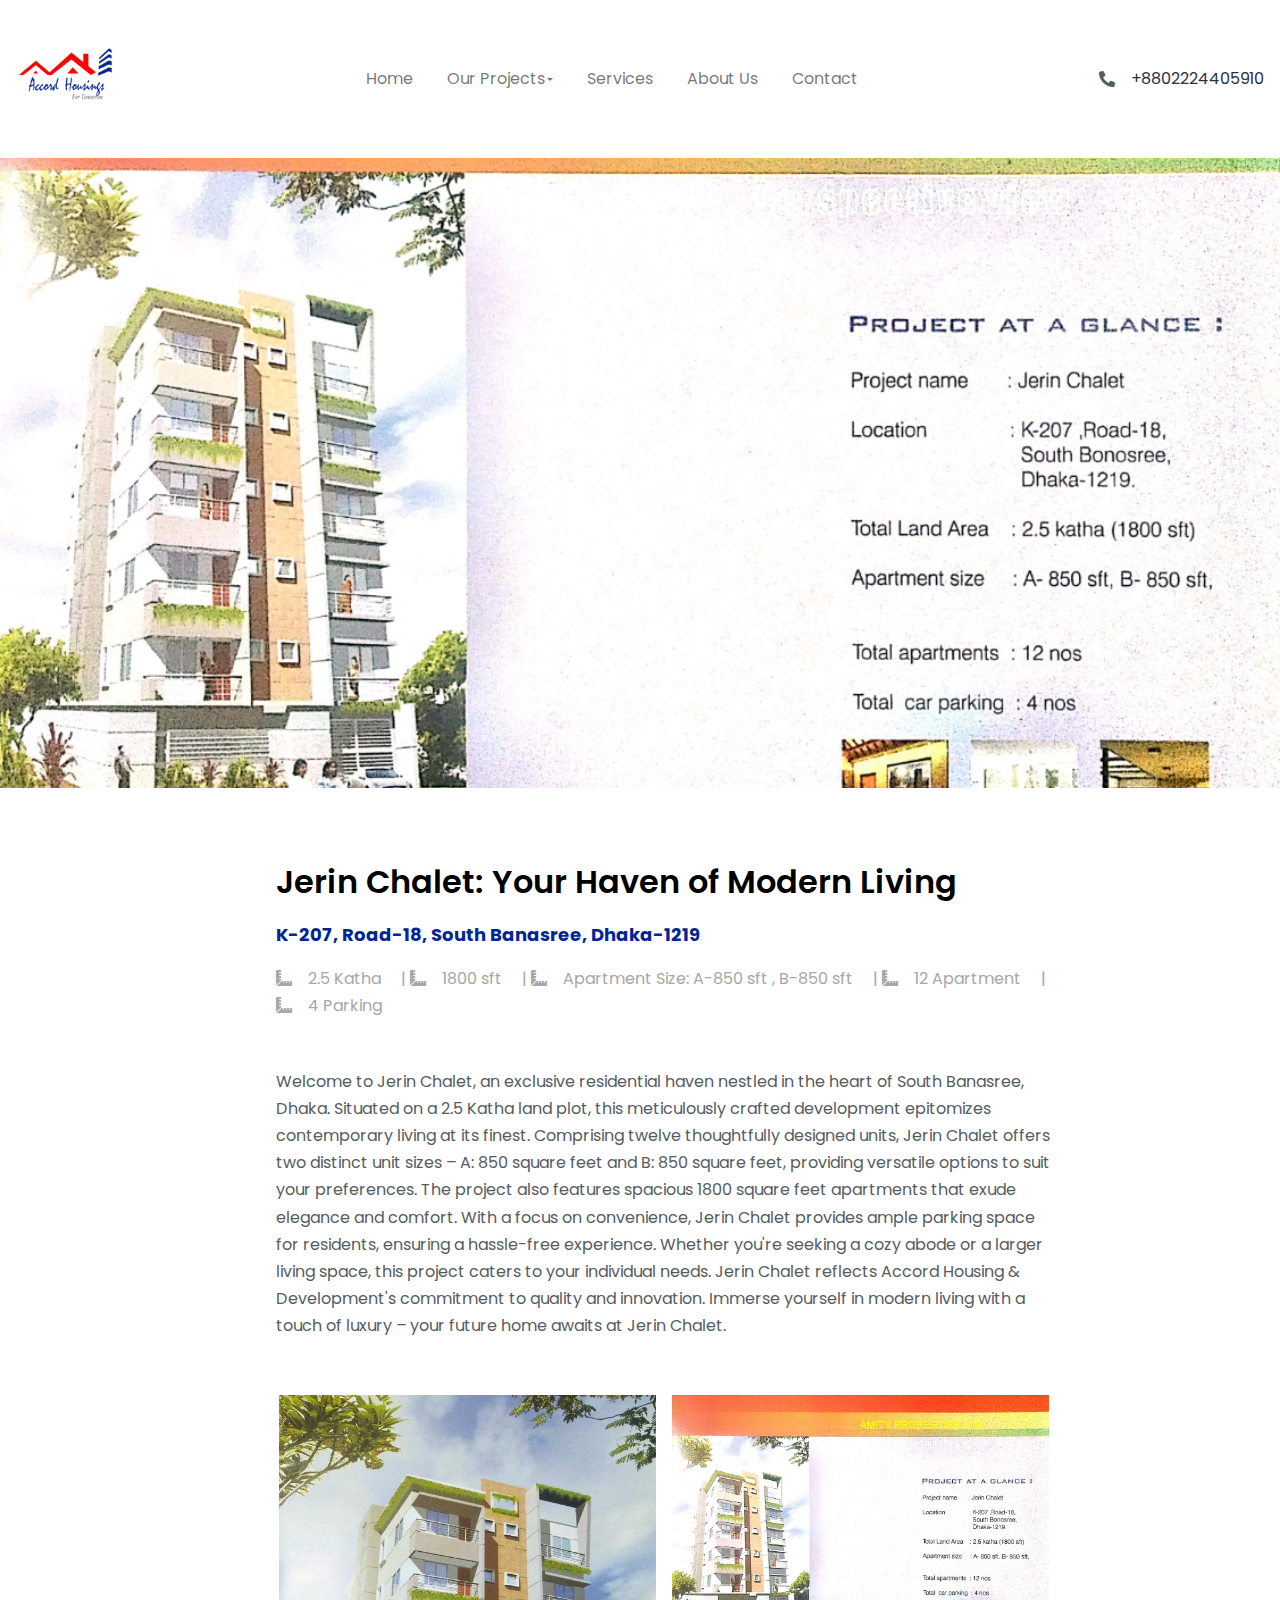
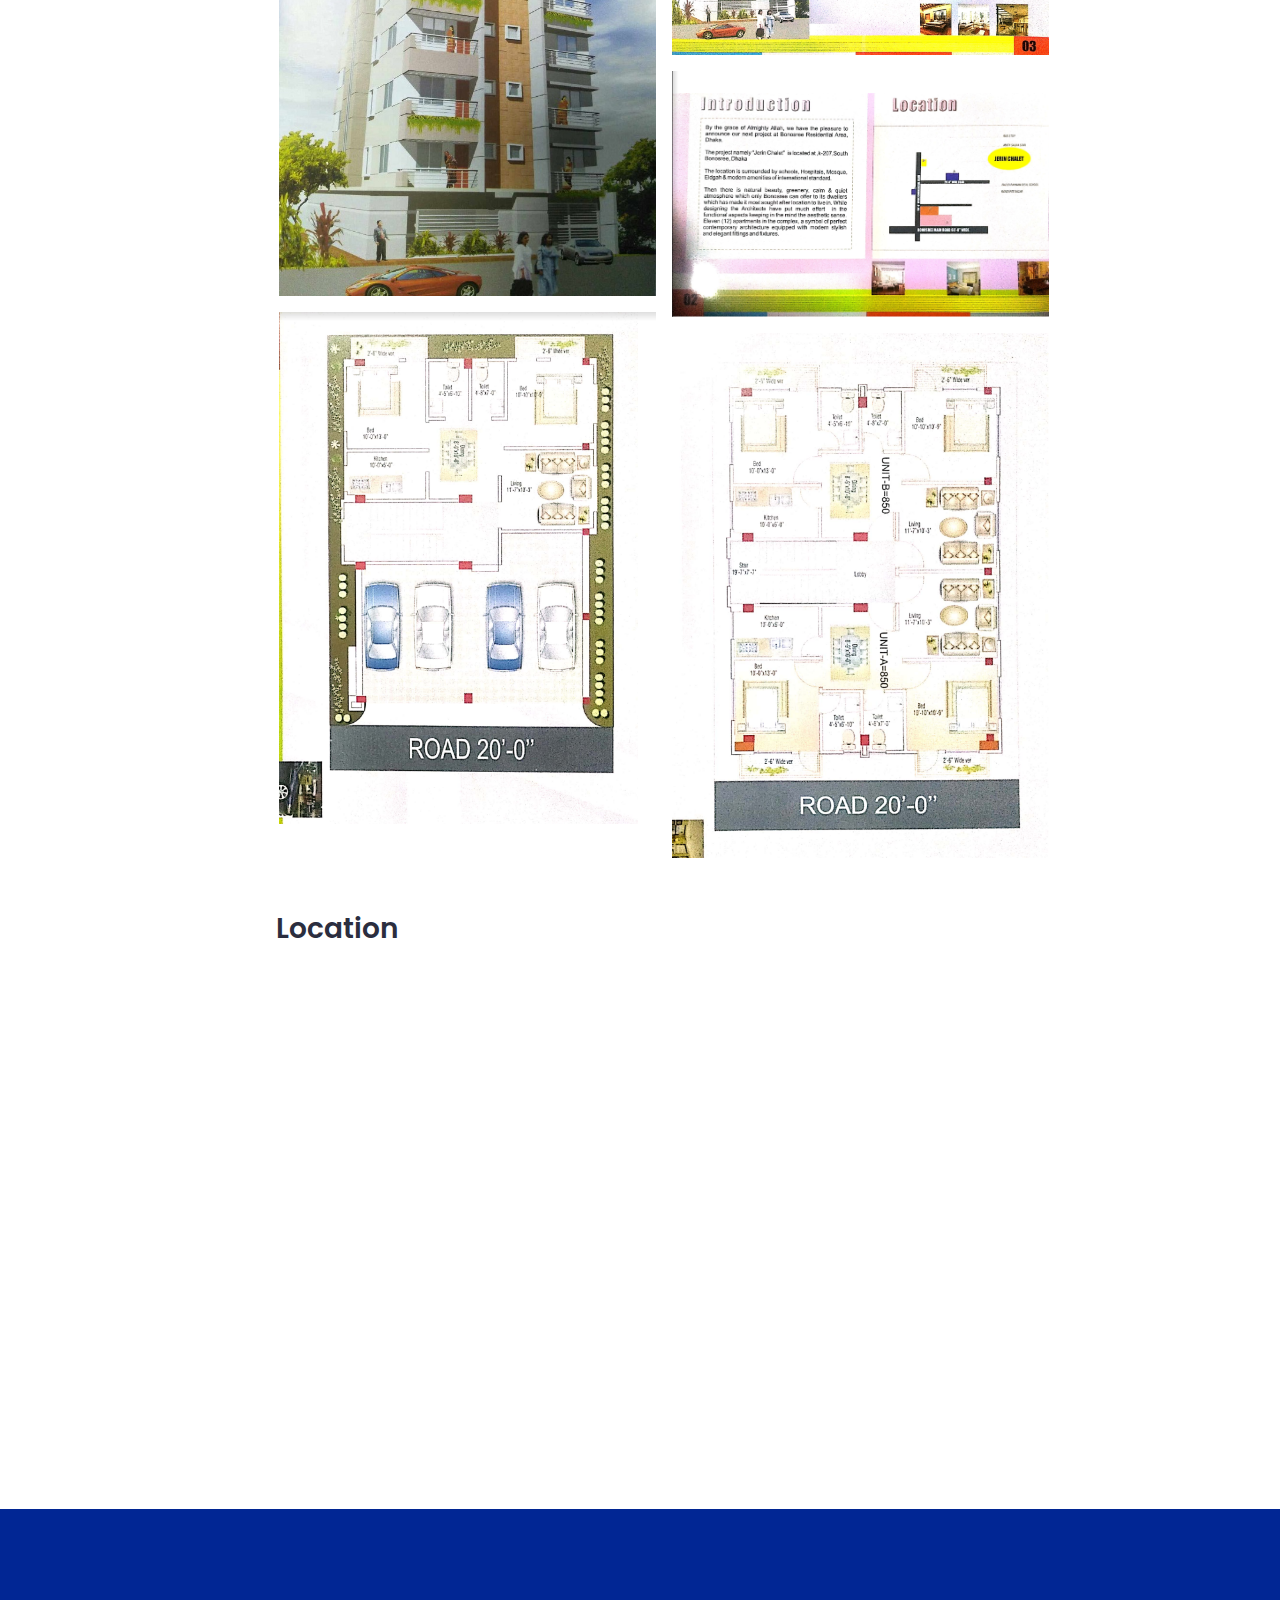
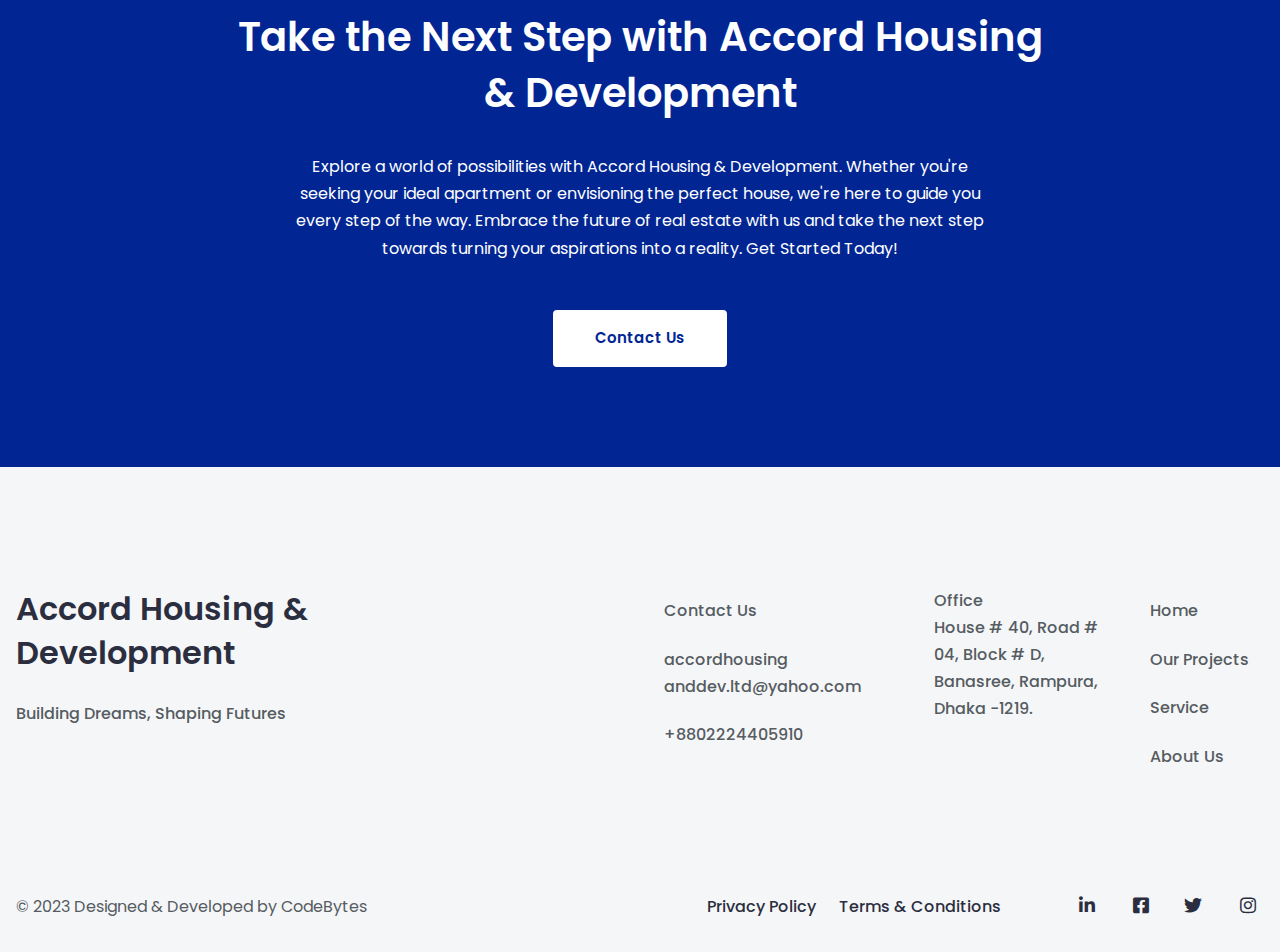
<file: Jarin-Chalet.html>
<!DOCTYPE html>
<html lang="en">
  <head>
    <meta charset="utf-8" />
    <meta http-equiv="X-UA-Compatible" content="IE=edge" />
    <meta
      name="viewport"
      content="width=device-width, initial-scale=1, shrink-to-fit=no"
    />
    <!-- favicon-->
    <link rel="shortcut icon" href="assets/images/favicon.ico" />
    <!-- Site Title-->
    <title>Accord Housing and Development</title>
    <meta
      name="description"
      content="A Template for Architectural Interior Design company website."
    />
    <!-- Bootstrap CSS file-->
    <link href="assets/css/bootstrap.min.css" rel="stylesheet" />
    <!-- Flickity CSS file-->
    <link href="assets/css/flickity.min.css" rel="stylesheet" />
    <!-- Main CSS file-->
    <link href="assets/css/style.css" rel="stylesheet" />
    <!-- Fontawesome 5 CSS file-->
    <link href="assets/css/fontawesome-all.min.css" rel="stylesheet" />
    <!-- Magnific Popup CSS-->
    <link href="assets/css/magnific-popup.css" rel="stylesheet" />
    <!-- Google Fonts-->
    <link
      rel="stylesheet"
      href="https://fonts.googleapis.com/css2?family=Poppins:wght@400;500;600&amp;display=swap"
    />
  </head>
  <body>
    <!-- Navbar-->
    <div class="site-header">
      <nav class="navbar navbar-expand-lg navbar-light">
        <div class="container">
          <a class="navbar-brand" href="index.html"
            ><img class="site-logo" src="assets/images/logo.png" alt="Logo"
          /></a>
          <button
            class="navbar-toggler"
            type="button"
            data-toggle="collapse"
            data-target="#navbarNavDropdown"
            aria-controls="navbarNavDropdown"
            aria-expanded="false"
            aria-label="Toggle navigation"
          >
            <span class="navbar-toggler-icon"></span>
          </button>
          <div class="collapse navbar-collapse" id="navbarNavDropdown">
            <ul class="navbar-nav mx-auto">
              <li class="nav-item">
                <a class="nav-link" href="index.html">Home</a>
              </li>
              <li class="nav-item dropdown mega_menu_holder">
                <a
                  class="dropdown-toggle nav-link"
                  href="#"
                  data-toggle="dropdown"
                  aria-haspopup="true"
                  aria-expanded="false"
                  >Our Projects</a
                >
                <div class="dropdown-menu">
                  <a class="dropdown-item" href="ongoing-projects.html"
                    >On-going Projects</a
                  >
                  <a class="dropdown-item" href="completed-projects.html"
                    >Completed Projects</a
                  >
                  <a class="dropdown-item" href="upcoming-projects.html"
                    >Upcoming Projects</a
                  >
                </div>
              </li>
              <li class="nav-item">
                <a class="nav-link" href="page-services.html">Services</a>
              </li>
              <li class="nav-item">
                <a class="nav-link" href="page-about-us.html">About Us</a>
              </li>
              <li class="nav-item">
                <a class="nav-link" href="page-contact.html">Contact</a>
              </li>
            </ul>
            <ul class="nav-modules">
              <!-- Social nav-->
              <li class="d-flex align-items-center">
                <i class="fas fa-phone-alt"></i
                ><a
                  class="nav-link text-ebony-clay pr-0"
                  href="page-contact.html"
                  >+8802224405910</a
                >
              </li>
            </ul>
          </div>
        </div>
      </nav>
    </div>
    <!-- End Navbar-->
    <article class="entry">
      <div class="entry-content">
        <!-- Project featured img-->
        <div class="px-0 jerin-chalet-featured-img">
          <div class="container position-relative"></div>
        </div>
        <div class="container mt-5 pt-4">
          <div class="row">
            <div class="col-lg-8 col-md-12 offset-lg-2">
              <div class="pl-lg-5">
                <div class="property-block mb-0">
                  <article class="property-item">
                    <h2 class="content-title">
                      <a href="">Jerin Chalet: Your Haven of Modern Living</a>
                    </h2>
                    <div class="content-price">
                      K-207, Road-18, South Banasree, Dhaka-1219
                    </div>
                    <span class="content-meta"
                      ><span class="pr-3"
                        ><i class="fas fa-ruler-combined pr-3"> </i>2.5 Katha </span
                      >|
                      <span class="pr-3"
                        ><i class="fas fa-ruler-combined pr-3"> </i>1800 sft </span
                      >|
                      <span class="pr-3"
                        ><i class="fas fa-ruler-combined pr-3"> </i>Apartment
                        Size: A-850 sft , B-850 sft </span
                      >|
                      <span class="pr-3"
                        ><i class="fas fa-ruler-combined pr-3"> </i>12 Apartment </span
                      >|
                      <span class="pr-3"
                        ><i class="fas fa-ruler-combined pr-3"> </i>4 Parking
                      </span>
                    </span>
                  </article>
                </div>
                <p class="mt-5 mb-4">
                  Welcome to Jerin Chalet, an exclusive residential haven nestled in the heart of South Banasree, Dhaka. Situated on a 2.5 Katha land plot, this meticulously crafted development epitomizes contemporary living at its finest.

Comprising twelve thoughtfully designed units, Jerin Chalet offers two distinct unit sizes – A: 850 square feet and B: 850 square feet, providing versatile options to suit your preferences. The project also features spacious 1800 square feet apartments that exude elegance and comfort.

With a focus on convenience, Jerin Chalet provides ample parking space for residents, ensuring a hassle-free experience. Whether you're seeking a cozy abode or a larger living space, this project caters to your individual needs.

Jerin Chalet reflects Accord Housing & Development's commitment to quality and innovation. Immerse yourself in modern living with a touch of luxury – your future home awaits at Jerin Chalet.
                </p>
                <div
                  class="mt-5 js-masonry small-gallery-gutters popup-gallery"
                  data-masonry-options="{ }"
                >
                  <div class="w-50 p-2">
                    <img
                      src="assets/images/property/Jarin-Chalet/cover.jpg"
                      alt="Image"
                    />
                  </div>
                  <div class="w-50 p-2">
                    <img
                      src="assets/images/property/Jarin-Chalet/details.png"
                      alt="Image"
                    />
                  </div>
                  <div class="w-50 p-2">
                    <img
                      src="assets/images/property/Jarin-Chalet/details-4.png"
                      alt="Image"
                    />
                  </div>
                  <div class="w-50 p-2">
                    <img
                      src="assets/images/property/Jarin-Chalet/details-2.png"
                      alt="Image"
                    />
                  </div>
                  <div class="w-50 p-2">
                    <img
                      src="assets/images/property/Jarin-Chalet/details-3.png"
                      alt="Image"
                    />
                  </div>
                </div>
                <h3 class="mt-5">Location</h3>
                <div class="map-responsive mt-4 mb-lg-8 mb-md-7 mb-5">
                  <iframe src="https://www.google.com/maps/embed?pb=!1m18!1m12!1m3!1d14609.132320323797!2d90.39202438804497!3d23.73728272197845!2m3!1f0!2f0!3f0!3m2!1i1024!2i768!4f13.1!3m3!1m2!1s0x3755b8f56a534d17%3A0x784756e31cfbf427!2sSouth%20banasree%2C%20Dhaka%201205!5e0!3m2!1sen!2sbd!4v1693142954671!5m2!1sen!2sbd" width="600" height="450" style="border:0;" allowfullscreen="" loading="lazy" referrerpolicy="no-referrer-when-downgrade"></iframe>
                </div>
              </div>
            </div>
          </div>
        </div>
        <!-- ready to get started-->
       <div class="bg-cornflower-blue">
          <div class="container">
            <div class="py-lg-8 py-md-7 py-6">
              <div class="row">
                <div class="col-lg-8 offset-lg-2">
                  <div class="text-center">
                    <h1 class="mb-3 text-white">
                      Take the Next Step with Accord Housing & Development
                    </h1>
                    <div class="pt-3">
                      <p class="px-lg-6 mb-5 text-white">
                        Explore a world of possibilities with Accord Housing &
                        Development. Whether you're seeking your ideal apartment
                        or envisioning the perfect house, we're here to guide
                        you every step of the way. Embrace the future of real
                        estate with us and take the next step towards turning
                        your aspirations into a reality. Get Started Today!
                      </p>
                    </div>
                    <a
                      class="btn btn-white text-cornflower-blue"
                      href="page-contact.html"
                      >Contact Us</a
                    >
                  </div>
                </div>
              </div>
            </div>
          </div>
        </div>
      </div>
    </article>
    <!-- Footer-->
    <footer class="site-footer">
      <div class="footer-widgets">
        <div class="container">
          <div class="row gx-lg-5">
            <div class="col-lg-6 pr-lg-10">
              <div class="footer-widget footer-widget-1">
                <h2 class="mb-4 text-ebony-clay">
                  Accord Housing & Development
                </h2>
                <p class="text-abbey pr-6">
                 Building Dreams, Shaping Futures
                </p>
              </div>
            </div>
            <div class="col-lg-6">
              <div class="row gx-lg-5">
                <div class="col-lg-5">
                  <div class="footer-widget footer-widget-4">
                    <ul>
                      <li><a href="page-contact.html">Contact Us</a></li>
                      <li>
                        <a href="page-contact.html"></a>
                          accordhousing<br>anddev.ltd@yahoo.com
                        </a>
                      </li>
                      <li>
                        <a href="page-contact.html">+8802224405910</a>
                      </li>
                    </ul>
                  </div>
                </div>
                <div class="col-lg-4">
                  <div class="footer-widget footer-widget-3">
                    <div class="text-abbey">
                      <p class="mb-0">Office</p>
                      House # 40, Road # 04, Block # D, Banasree, Rampura, Dhaka
                      -1219.
                    </div>
                  </div>
                </div>
                <div class="col-lg-3">
                  <div class="footer-widget footer-widget-2">
                    <ul>
                      <li><a href="index.html">Home</a></li>
                      <li><a href="completed-projects.html">Our Projects</a></li>
                      <li><a href="page-services.html">Service</a></li>
                      <li><a href="page-about-us.html">About Us</a></li>
                    </ul>
                  </div>
                </div>
              </div>
            </div>
          </div>
        </div>
      </div>
      <div class="footer-bottom-area">
        <div class="container">
          <div class="row gx-lg-5 align-items-center">
            <div class="col-lg-6 col-md-12">
              <div class="footer-widget">
                <p class="m-md-0">© 2023 Designed & Developed by CodeBytes</p>
              </div>
            </div>
            <div class="col-lg-6 col-md-12">
              <div class="footer-widget">
                <ul class="list-inline m-lg-0 p-lg-0 text-md-right footer-nav">
                  <li><a href="page-privacy-terms.html">Privacy Policy</a></li>
                  <li>
                    <a href="page-privacy-terms.html">Terms & Conditions</a>
                  </li>
                  <li
                    class="list-inline-item py-lg-2 py-md-4 py-3 pl-lg-5 pl-md-10 pr-2"
                  >
                    <a href="#"><i class="fab fa-linkedin-in icon"></i></a>
                  </li>
                  <li class="list-inline-item py-2 pr-2">
                    <a href="#"><i class="fab fa-facebook-square icon"></i></a>
                  </li>
                  <li class="list-inline-item py-2 pr-2">
                    <a href="#"><i class="fab fa-twitter icon"></i></a>
                  </li>
                  <li class="list-inline-item py-2 pr-2">
                    <a href="#"><i class="fab fa-instagram icon"></i></a>
                  </li>
                </ul>
              </div>
            </div>
          </div>
        </div>
      </div>
    </footer>
    <!-- End Footer-->
    <!-- javascript files-->
    <!-- jquery-->
    <script src="assets/js/jquery.min.js"></script>
    <!-- lozad js-->
    <script src="assets/js/lozad.min.js"></script>
    <!-- Bootstrap js-->
    <script src="assets/js/bootstrap.bundle.min.js"></script>
    <!-- Aos js-->
    <script src="assets/js/aos.js"></script>
    <!-- Slick flickity js-->
    <script src="assets/js/flickity.pkgd.min.js"></script>
    <!-- Magnific popup js-->
    <script src="assets/js/jquery.magnific-popup.min.js"></script>
    <!-- Countdown js-->
    <script src="assets/js/jquery.countdown.js"></script>
    <!-- CountTo js-->
    <script src="assets/js/jquery.countTo.js"></script>
    <!-- Masonry js-->
    <script src="assets/js/masonry.pkgd.min.js"></script>
    <!-- Global - Main js-->
    <script src="assets/js/global.js"></script>
  </body>
</html>
</file>
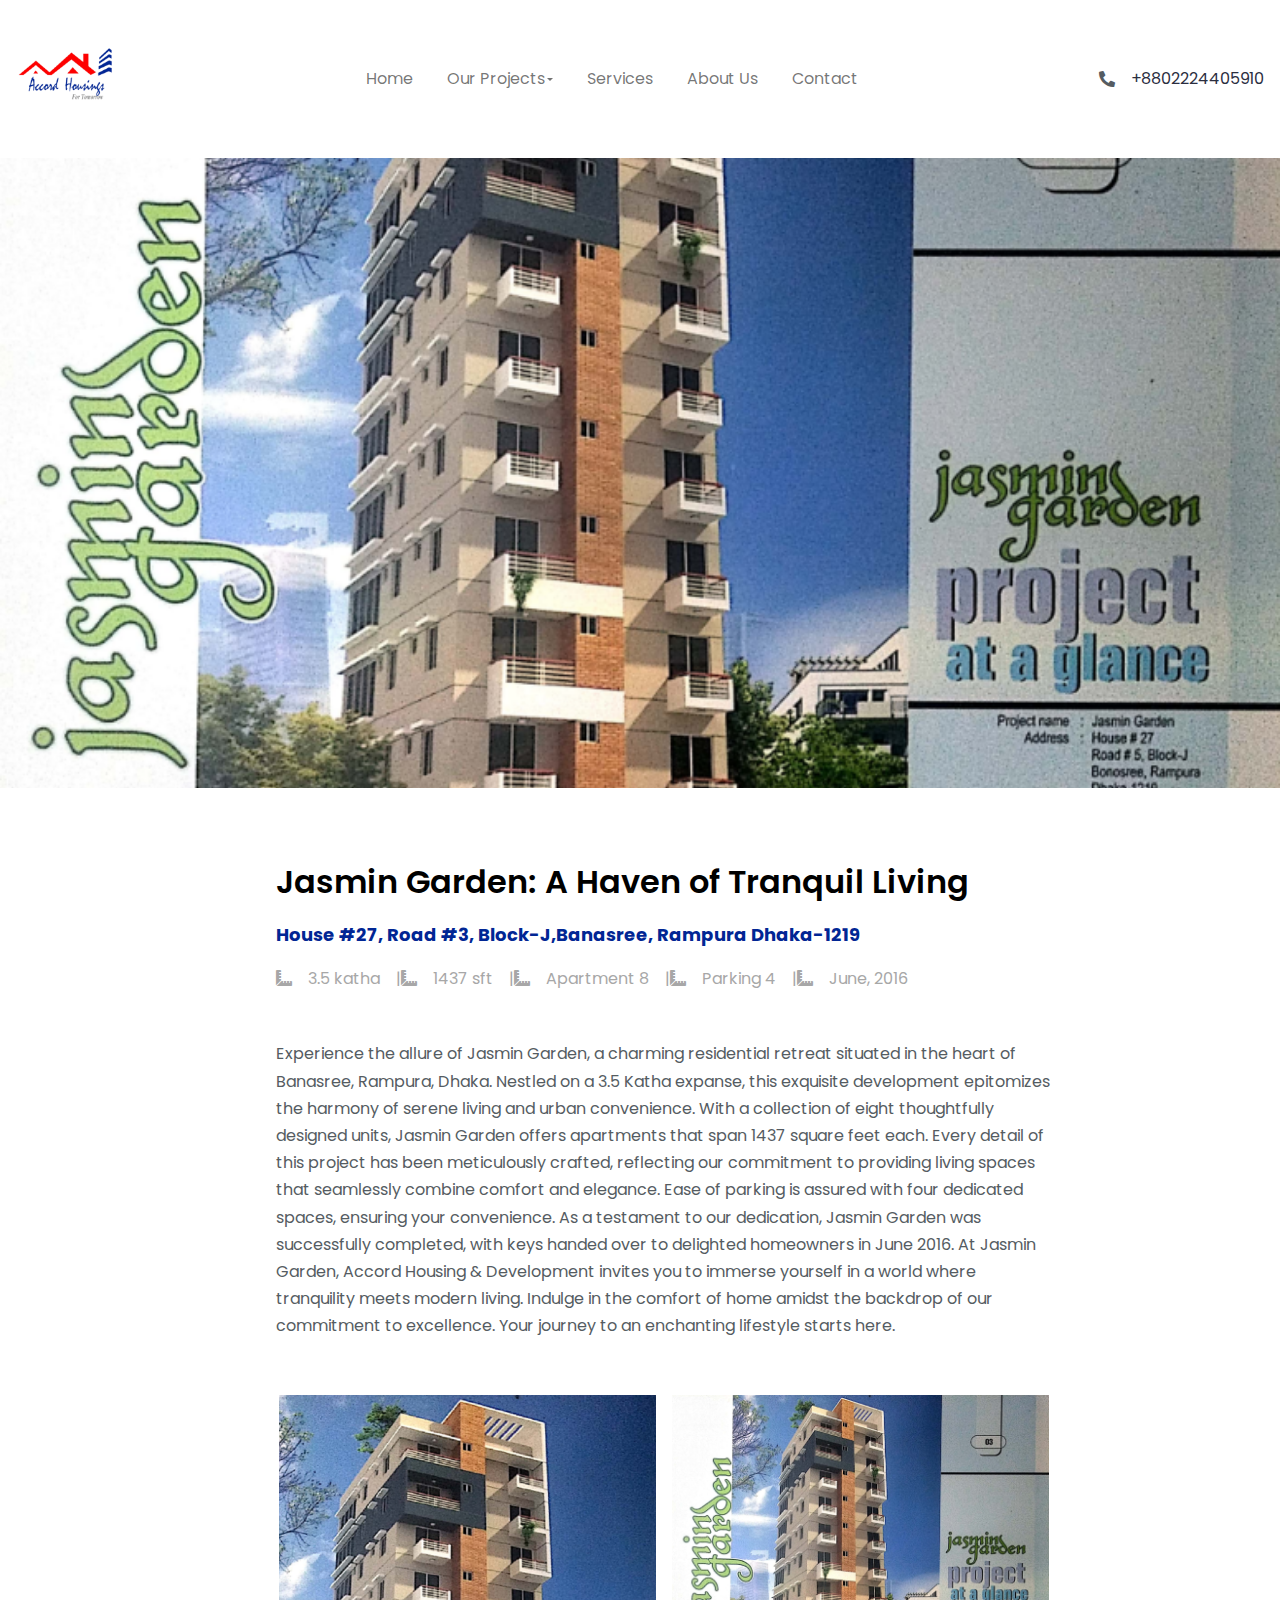
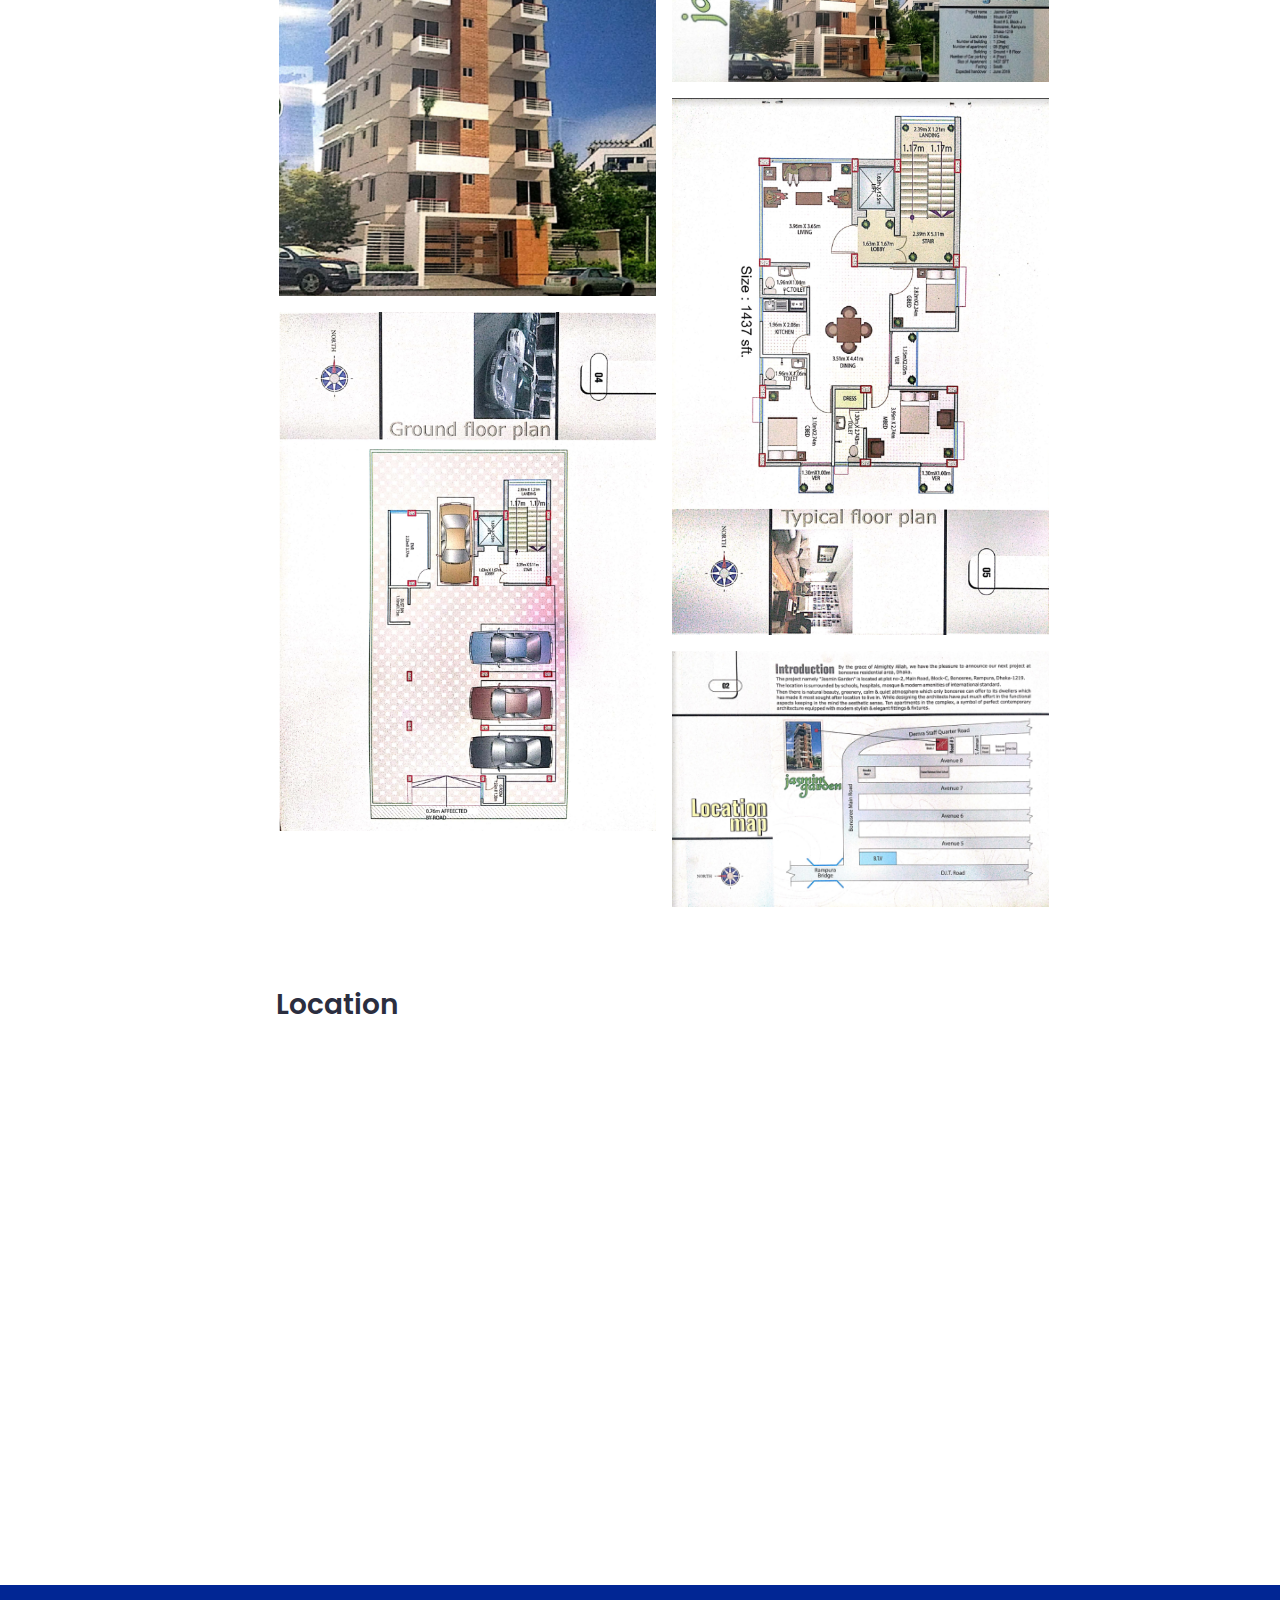
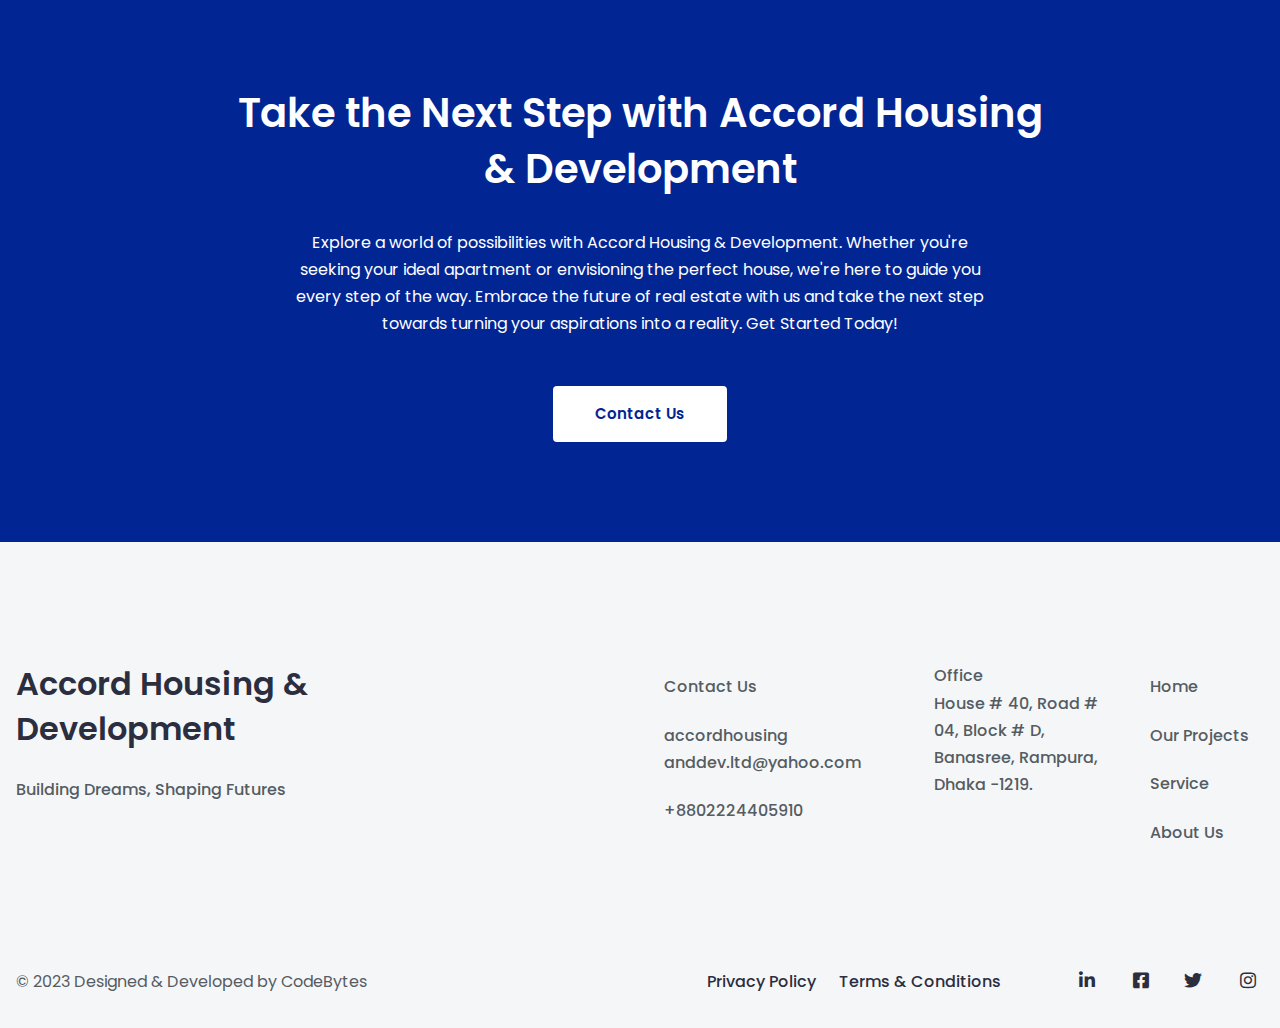
<file: jasmin-garden.html>
<!DOCTYPE html>
<html lang="en">
  <head>
    <meta charset="utf-8" />
    <meta http-equiv="X-UA-Compatible" content="IE=edge" />
    <meta
      name="viewport"
      content="width=device-width, initial-scale=1, shrink-to-fit=no"
    />
    <!-- favicon-->
    <link rel="shortcut icon" href="assets/images/favicon.ico" />
    <!-- Site Title-->
    <title>Accord Housing and Development</title>
    <meta
      name="description"
      content="A Template for Architectural Interior Design company website."
    />
    <!-- Bootstrap CSS file-->
    <link href="assets/css/bootstrap.min.css" rel="stylesheet" />
    <!-- Flickity CSS file-->
    <link href="assets/css/flickity.min.css" rel="stylesheet" />
    <!-- Main CSS file-->
    <link href="assets/css/style.css" rel="stylesheet" />
    <!-- Fontawesome 5 CSS file-->
    <link href="assets/css/fontawesome-all.min.css" rel="stylesheet" />
    <!-- Magnific Popup CSS-->
    <link href="assets/css/magnific-popup.css" rel="stylesheet" />
    <!-- Google Fonts-->
    <link
      rel="stylesheet"
      href="https://fonts.googleapis.com/css2?family=Poppins:wght@400;500;600&amp;display=swap"
    />
  </head>
  <body>
    <!-- Navbar-->
    <div class="site-header">
      <nav class="navbar navbar-expand-lg navbar-light">
        <div class="container">
          <a class="navbar-brand" href="index.html"
            ><img class="site-logo" src="assets/images/logo.png" alt="Logo"
          /></a>
          <button
            class="navbar-toggler"
            type="button"
            data-toggle="collapse"
            data-target="#navbarNavDropdown"
            aria-controls="navbarNavDropdown"
            aria-expanded="false"
            aria-label="Toggle navigation"
          >
            <span class="navbar-toggler-icon"></span>
          </button>
          <div class="collapse navbar-collapse" id="navbarNavDropdown">
            <ul class="navbar-nav mx-auto">
              <li class="nav-item">
                <a class="nav-link" href="index.html">Home</a>
              </li>
              <li class="nav-item dropdown mega_menu_holder">
                <a
                  class="dropdown-toggle nav-link"
                  href="#"
                  data-toggle="dropdown"
                  aria-haspopup="true"
                  aria-expanded="false"
                  >Our Projects</a
                >
                <div class="dropdown-menu">
                  <a class="dropdown-item" href="ongoing-projects.html"
                    >On-going Projects</a
                  >
                  <a class="dropdown-item" href="completed-projects.html"
                    >Completed Projects</a
                  >
                  <a class="dropdown-item" href="upcoming-projects.html"
                    >Upcoming Projects</a
                  >
                </div>
              </li>
              <li class="nav-item">
                <a class="nav-link" href="page-services.html">Services</a>
              </li>
              <li class="nav-item">
                <a class="nav-link" href="page-about-us.html">About Us</a>
              </li>
              <li class="nav-item">
                <a class="nav-link" href="page-contact.html">Contact</a>
              </li>
            </ul>
            <ul class="nav-modules">
              <!-- Social nav-->
              <li class="d-flex align-items-center">
                <i class="fas fa-phone-alt"></i
                ><a
                  class="nav-link text-ebony-clay pr-0"
                  href="page-contact.html"
                  >+8802224405910</a
                >
              </li>
            </ul>
          </div>
        </div>
      </nav>
    </div>
    <!-- End Navbar-->
    <article class="entry">
      <div class="entry-content">
        <!-- Project featured img-->
        <div class="px-0 jasmin-garden-featured-img">
          <div class="container position-relative"></div>
        </div>
        <div class="container mt-5 pt-4">
          <div class="row">
            <div class="col-lg-8 col-md-12 offset-lg-2">
              <div class="pl-lg-5">
                <div class="property-block mb-0">
                  <article class="property-item">
                    <h2 class="content-title">
                      <a href="">Jasmin Garden: A Haven of Tranquil Living</a>
                    </h2>
                    <div class="content-price">
                      House #27, Road #3, Block-J,Banasree, Rampura Dhaka-1219
                    </div>
                    <span class="content-meta"
                      ><span class="pr-3"
                        ><i class="fas fa-ruler-combined pr-3"> </i>3.5
                        katha</span
                      >|<span class="pr-3"
                        ><i class="fas fa-ruler-combined pr-3"> </i>1437
                        sft</span
                      >|<span class="pr-3"
                        ><i class="fas fa-ruler-combined pr-3"> </i>Apartment
                        8</span
                      >|<span class="pr-3"
                        ><i class="fas fa-ruler-combined pr-3"> </i>Parking
                        4</span
                      >|<span class="pr-3"
                        ><i class="fas fa-ruler-combined pr-3"> </i>June,
                        2016</span
                      ></span
                    >
                  </article>
                </div>
                <p class="mt-5 mb-4">
                  Experience the allure of Jasmin Garden, a charming residential retreat situated in the heart of Banasree, Rampura, Dhaka. Nestled on a 3.5 Katha expanse, this exquisite development epitomizes the harmony of serene living and urban convenience.

With a collection of eight thoughtfully designed units, Jasmin Garden offers apartments that span 1437 square feet each. Every detail of this project has been meticulously crafted, reflecting our commitment to providing living spaces that seamlessly combine comfort and elegance.

Ease of parking is assured with four dedicated spaces, ensuring your convenience. As a testament to our dedication, Jasmin Garden was successfully completed, with keys handed over to delighted homeowners in June 2016.

At Jasmin Garden, Accord Housing & Development invites you to immerse yourself in a world where tranquility meets modern living. Indulge in the comfort of home amidst the backdrop of our commitment to excellence. Your journey to an enchanting lifestyle starts here.
                </p>
                <div
                  class="mt-5 js-masonry small-gallery-gutters popup-gallery"
                  data-masonry-options="{ }"
                >
                  <div class="w-50 p-2">
                    <img
                      src="assets/images/property/Jasmin-Garden/cover.png"
                      alt="Image"
                    />
                  </div>
                  <div class="w-50 p-2">
                    <img
                      src="assets/images/property/Jasmin-Garden/details.png"
                      alt="Image"
                    />
                  </div>
                    <div class="w-50 p-2">
                    <img
                      src="assets/images/property/Jasmin-Garden/details-2.png"
                      alt="Image"
                    />
                  </div>
                    <div class="w-50 p-2">
                    <img
                      src="assets/images/property/Jasmin-Garden/details-3.png"
                      alt="Image"
                    />
                  </div>
                    <div class="w-50 p-2">
                    <img
                      src="assets/images/property/Jasmin-Garden/details-4.png"
                      alt="Image"
                    />
                  </div>
                </div>
                <br>
                <h3 class="mt-5">Location</h3>
                <div class="map-responsive mt-4 mb-lg-8 mb-md-7 mb-5">
                 <iframe src="https://www.google.com/maps/embed?pb=!1m18!1m12!1m3!1d7303.171811557086!2d90.42764464565124!3d23.762141733985374!2m3!1f0!2f0!3f0!3m2!1i1024!2i768!4f13.1!3m3!1m2!1s0x3755b80a03c8e22f%3A0xd52685f4a2fe003c!2sBanasree%2C%20Dhaka!5e0!3m2!1sen!2sbd!4v1693144036812!5m2!1sen!2sbd" width="600" height="450" style="border:0;" allowfullscreen="" loading="lazy" referrerpolicy="no-referrer-when-downgrade"></iframe>
                </div>
              </div>
            </div>
          </div>
        </div>
        <!-- ready to get started-->
       <div class="bg-cornflower-blue">
          <div class="container">
            <div class="py-lg-8 py-md-7 py-6">
              <div class="row">
                <div class="col-lg-8 offset-lg-2">
                  <div class="text-center">
                    <h1 class="mb-3 text-white">
                      Take the Next Step with Accord Housing & Development
                    </h1>
                    <div class="pt-3">
                      <p class="px-lg-6 mb-5 text-white">
                        Explore a world of possibilities with Accord Housing &
                        Development. Whether you're seeking your ideal apartment
                        or envisioning the perfect house, we're here to guide
                        you every step of the way. Embrace the future of real
                        estate with us and take the next step towards turning
                        your aspirations into a reality. Get Started Today!
                      </p>
                    </div>
                    <a
                      class="btn btn-white text-cornflower-blue"
                      href="page-contact.html"
                      >Contact Us</a
                    >
                  </div>
                </div>
              </div>
            </div>
          </div>
        </div>
      </div>
    </article>
    <!-- Footer-->
   <footer class="site-footer">
      <div class="footer-widgets">
        <div class="container">
          <div class="row gx-lg-5">
            <div class="col-lg-6 pr-lg-10">
              <div class="footer-widget footer-widget-1">
                <h2 class="mb-4 text-ebony-clay">
                  Accord Housing & Development
                </h2>
                <p class="text-abbey pr-6">
                 Building Dreams, Shaping Futures
                </p>
              </div>
            </div>
            <div class="col-lg-6">
              <div class="row gx-lg-5">
                <div class="col-lg-5">
                  <div class="footer-widget footer-widget-4">
                    <ul>
                      <li><a href="page-contact.html">Contact Us</a></li>
                      <li>
                        <a href="page-contact.html"></a>
                          accordhousing<br>anddev.ltd@yahoo.com
                        </a>
                      </li>
                      <li>
                        <a href="page-contact.html">+8802224405910</a>
                      </li>
                    </ul>
                  </div>
                </div>
                <div class="col-lg-4">
                  <div class="footer-widget footer-widget-3">
                    <div class="text-abbey">
                      <p class="mb-0">Office</p>
                      House # 40, Road # 04, Block # D, Banasree, Rampura, Dhaka
                      -1219.
                    </div>
                  </div>
                </div>
                <div class="col-lg-3">
                  <div class="footer-widget footer-widget-2">
                    <ul>
                      <li><a href="index.html">Home</a></li>
                      <li><a href="completed-projects.html">Our Projects</a></li>
                      <li><a href="page-services.html">Service</a></li>
                      <li><a href="page-about-us.html">About Us</a></li>
                    </ul>
                  </div>
                </div>
              </div>
            </div>
          </div>
        </div>
      </div>
      <div class="footer-bottom-area">
        <div class="container">
          <div class="row gx-lg-5 align-items-center">
            <div class="col-lg-6 col-md-12">
              <div class="footer-widget">
                <p class="m-md-0">© 2023 Designed & Developed by CodeBytes</p>
              </div>
            </div>
            <div class="col-lg-6 col-md-12">
              <div class="footer-widget">
                <ul class="list-inline m-lg-0 p-lg-0 text-md-right footer-nav">
                  <li><a href="page-privacy-terms.html">Privacy Policy</a></li>
                  <li>
                    <a href="page-privacy-terms.html">Terms & Conditions</a>
                  </li>
                  <li
                    class="list-inline-item py-lg-2 py-md-4 py-3 pl-lg-5 pl-md-10 pr-2"
                  >
                    <a href="#"><i class="fab fa-linkedin-in icon"></i></a>
                  </li>
                  <li class="list-inline-item py-2 pr-2">
                    <a href="#"><i class="fab fa-facebook-square icon"></i></a>
                  </li>
                  <li class="list-inline-item py-2 pr-2">
                    <a href="#"><i class="fab fa-twitter icon"></i></a>
                  </li>
                  <li class="list-inline-item py-2 pr-2">
                    <a href="#"><i class="fab fa-instagram icon"></i></a>
                  </li>
                </ul>
              </div>
            </div>
          </div>
        </div>
      </div>
    </footer>
    <!-- End Footer-->
    <!-- javascript files-->
    <!-- jquery-->
    <script src="assets/js/jquery.min.js"></script>
    <!-- lozad js-->
    <script src="assets/js/lozad.min.js"></script>
    <!-- Bootstrap js-->
    <script src="assets/js/bootstrap.bundle.min.js"></script>
    <!-- Aos js-->
    <script src="assets/js/aos.js"></script>
    <!-- Slick flickity js-->
    <script src="assets/js/flickity.pkgd.min.js"></script>
    <!-- Magnific popup js-->
    <script src="assets/js/jquery.magnific-popup.min.js"></script>
    <!-- Countdown js-->
    <script src="assets/js/jquery.countdown.js"></script>
    <!-- CountTo js-->
    <script src="assets/js/jquery.countTo.js"></script>
    <!-- Masonry js-->
    <script src="assets/js/masonry.pkgd.min.js"></script>
    <!-- Global - Main js-->
    <script src="assets/js/global.js"></script>
  </body>
</html>
</file>
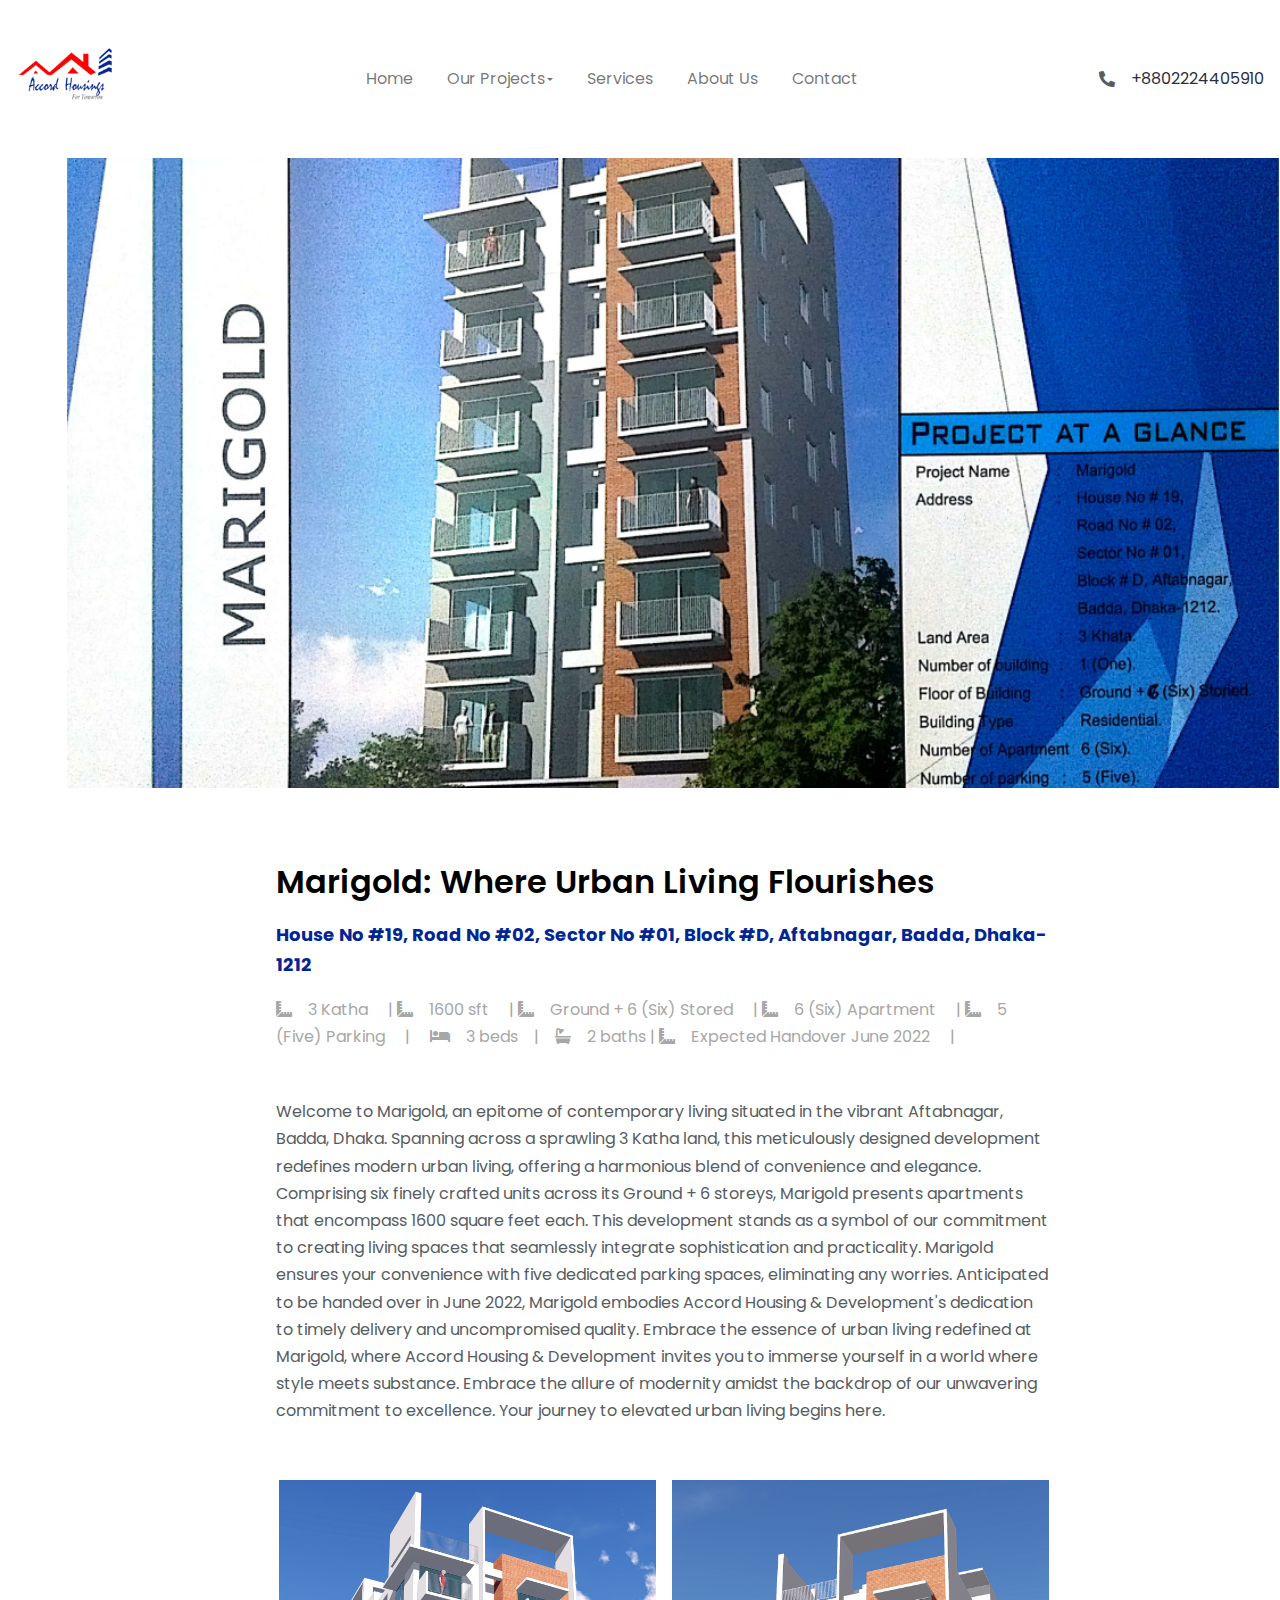
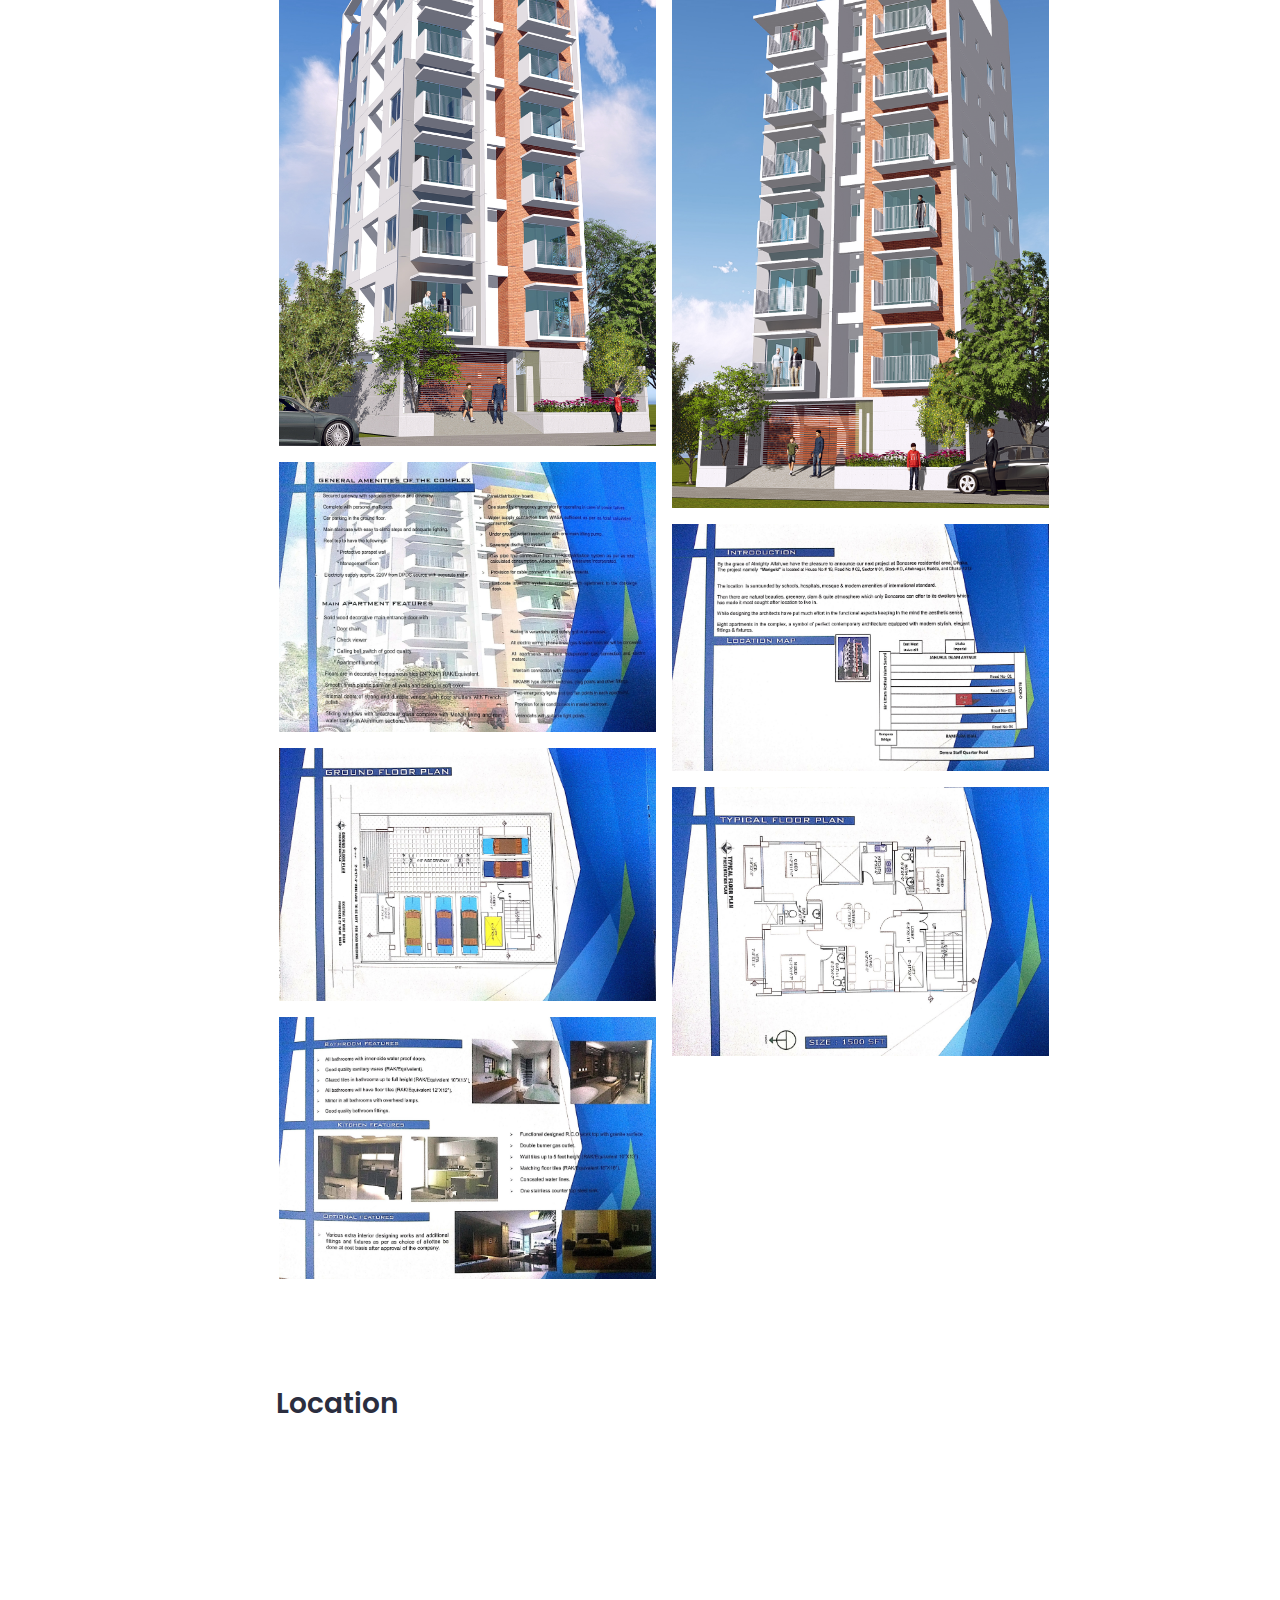
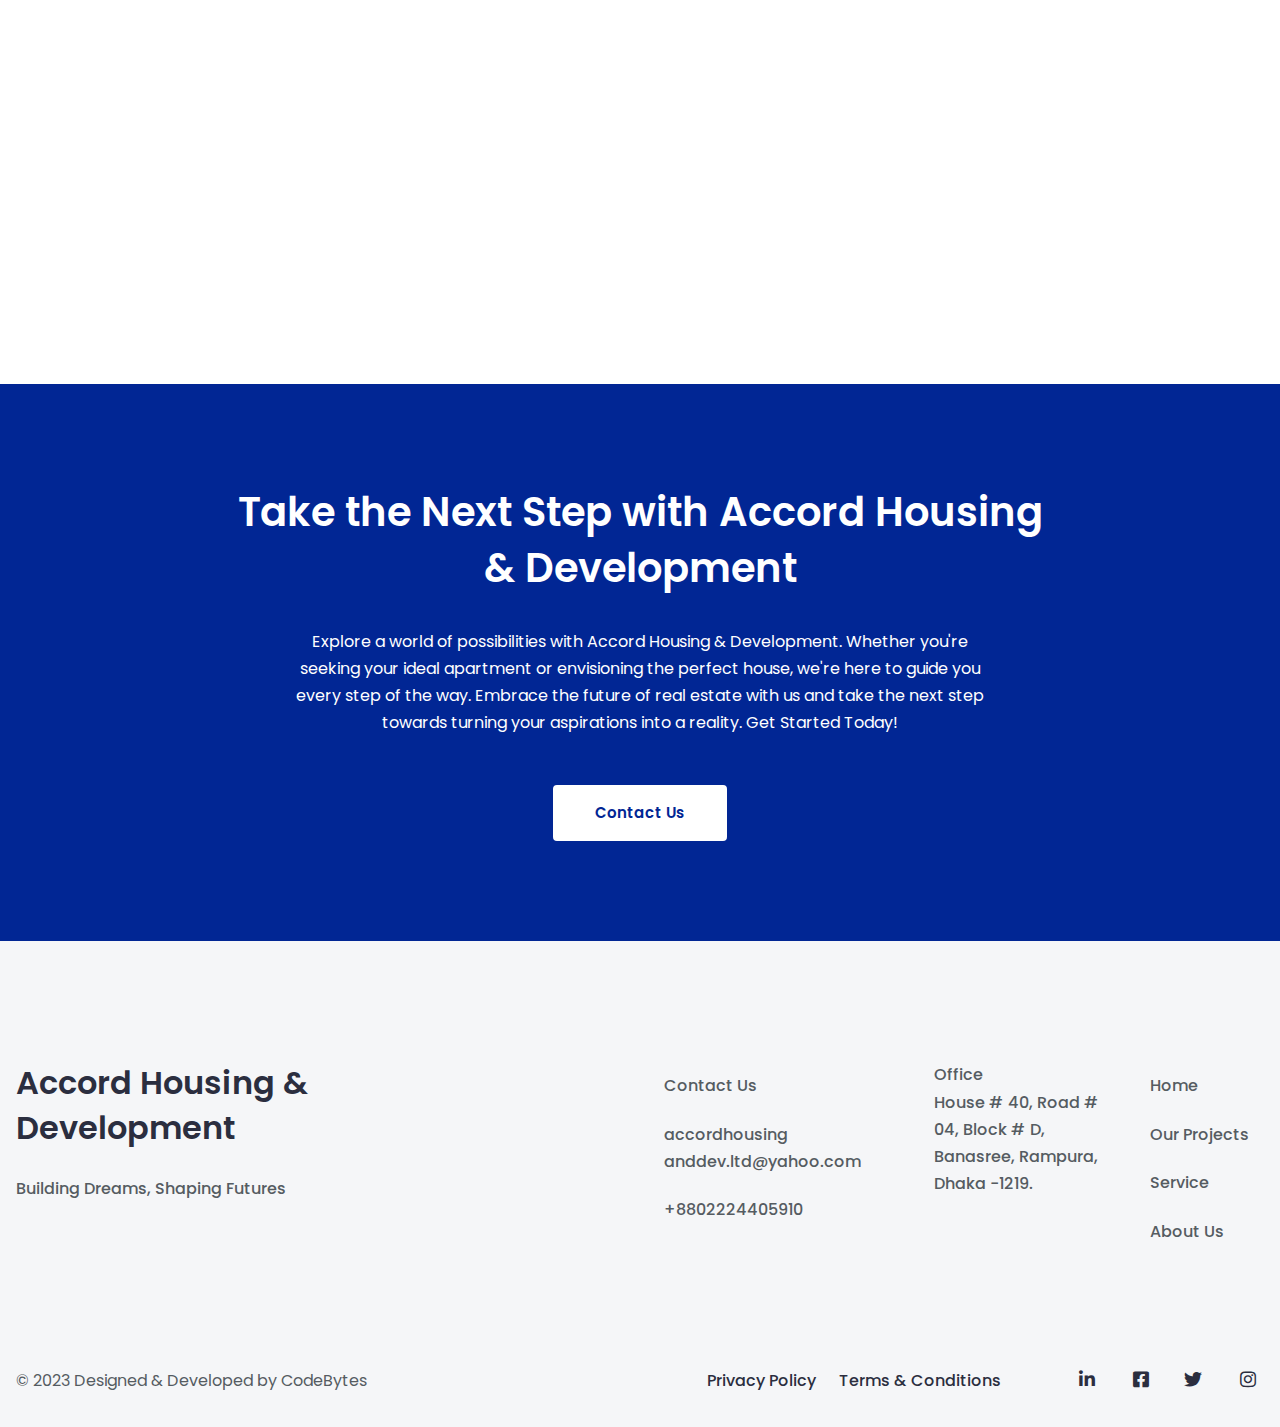
<file: marigold.html>
<!DOCTYPE html>
<html lang="en">
  <head>
    <meta charset="utf-8" />
    <meta http-equiv="X-UA-Compatible" content="IE=edge" />
    <meta
      name="viewport"
      content="width=device-width, initial-scale=1, shrink-to-fit=no"
    />
    <!-- favicon-->
    <link rel="shortcut icon" href="assets/images/favicon.ico" />
    <!-- Site Title-->
    <title>Accord Housing and Development</title>
    <meta
      name="description"
      content="A Template for Architectural Interior Design company website."
    />
    <!-- Bootstrap CSS file-->
    <link href="assets/css/bootstrap.min.css" rel="stylesheet" />
    <!-- Flickity CSS file-->
    <link href="assets/css/flickity.min.css" rel="stylesheet" />
    <!-- Main CSS file-->
    <link href="assets/css/style.css" rel="stylesheet" />
    <!-- Fontawesome 5 CSS file-->
    <link href="assets/css/fontawesome-all.min.css" rel="stylesheet" />
    <!-- Magnific Popup CSS-->
    <link href="assets/css/magnific-popup.css" rel="stylesheet" />
    <!-- Google Fonts-->
    <link
      rel="stylesheet"
      href="https://fonts.googleapis.com/css2?family=Poppins:wght@400;500;600&amp;display=swap"
    />
  </head>
  <body>
    <!-- Navbar-->
   <div class="site-header">
      <nav class="navbar navbar-expand-lg navbar-light">
        <div class="container">
          <a class="navbar-brand" href="index.html"
            ><img class="site-logo" src="assets/images/logo.png" alt="Logo"
          /></a>
          <button
            class="navbar-toggler"
            type="button"
            data-toggle="collapse"
            data-target="#navbarNavDropdown"
            aria-controls="navbarNavDropdown"
            aria-expanded="false"
            aria-label="Toggle navigation"
          >
            <span class="navbar-toggler-icon"></span>
          </button>
          <div class="collapse navbar-collapse" id="navbarNavDropdown">
            <ul class="navbar-nav mx-auto">
              <li class="nav-item">
                <a class="nav-link" href="index.html">Home</a>
              </li>
              <li class="nav-item dropdown mega_menu_holder">
                <a
                  class="dropdown-toggle nav-link"
                  href="#"
                  data-toggle="dropdown"
                  aria-haspopup="true"
                  aria-expanded="false"
                  >Our Projects</a
                >
                <div class="dropdown-menu">
                  <a class="dropdown-item" href="ongoing-projects.html"
                    >On-going Projects</a
                  >
                  <a class="dropdown-item" href="completed-projects.html"
                    >Completed Projects</a
                  >
                  <a class="dropdown-item" href="upcoming-projects.html"
                    >Upcoming Projects</a
                  >
                </div>
              </li>
              <li class="nav-item">
                <a class="nav-link" href="page-services.html">Services</a>
              </li>
              <li class="nav-item">
                <a class="nav-link" href="page-about-us.html">About Us</a>
              </li>
              <li class="nav-item">
                <a class="nav-link" href="page-contact.html">Contact</a>
              </li>
            </ul>
            <ul class="nav-modules">
              <!-- Social nav-->
              <li class="d-flex align-items-center">
                <i class="fas fa-phone-alt"></i
                ><a
                  class="nav-link text-ebony-clay pr-0"
                  href="page-contact.html"
                  >+8802224405910</a
                >
              </li>
            </ul>
          </div>
        </div>
      </nav>
    </div>
    <!-- End Navbar-->
    <article class="entry">
      <div class="entry-content">
        <!-- Project featured img-->
        <div class="px-0 marigold-featured-img">
          <div class="container position-relative"></div>
        </div>
        <div class="container mt-5 pt-4">
          <div class="row">
            <div class="col-lg-8 col-md-12 offset-lg-2">
              <div class="pl-lg-5">
                <div class="property-block mb-0">
                  <article class="property-item">
                    <h2 class="content-title">
                      <a href="">Marigold: Where Urban Living Flourishes</a>
                    </h2>
                    <div class="content-price">
                      House No #19, Road No #02, Sector No #01, Block #D,
                      Aftabnagar, Badda, Dhaka-1212
                    </div>
                    <span class="content-meta"
                      ><span class="pr-3"
                        ><i class="fas fa-ruler-combined pr-3"> </i>3 Katha </span
                      >|
                      <span class="pr-3"
                        ><i class="fas fa-ruler-combined pr-3"> </i>1600 sft </span
                      >|
                      <span class="pr-3"
                        ><i class="fas fa-ruler-combined pr-3"> </i>Ground + 6
                        (Six) Stored </span
                      >|
                      <span class="pr-3"
                        ><i class="fas fa-ruler-combined pr-3"> </i>6 (Six)
                        Apartment </span
                      >|
                      <span class="pr-3"
                        ><i class="fas fa-ruler-combined pr-3"> </i>5 (Five)
                        Parking </span
                      >|
                      <span class="px-3"
                        ><i class="fas fa-bed pr-3"> </i>3 beds</span
                      >|<span class="pl-3"
                        ><i class="fas fa-bath pr-3"> </i>2 baths </span
                      >|
                      <span class="pr-3"
                        ><i class="fas fa-ruler-combined pr-3"> </i>Expected
                        Handover June 2022 </span
                      >|
                    </span>
                  </article>
                </div>
                <p class="mt-5 mb-4">
                  Welcome to Marigold, an epitome of contemporary living situated in the vibrant Aftabnagar, Badda, Dhaka. Spanning across a sprawling 3 Katha land, this meticulously designed development redefines modern urban living, offering a harmonious blend of convenience and elegance.

Comprising six finely crafted units across its Ground + 6 storeys, Marigold presents apartments that encompass 1600 square feet each. This development stands as a symbol of our commitment to creating living spaces that seamlessly integrate sophistication and practicality.

Marigold ensures your convenience with five dedicated parking spaces, eliminating any worries. Anticipated to be handed over in June 2022, Marigold embodies Accord Housing & Development's dedication to timely delivery and uncompromised quality.

Embrace the essence of urban living redefined at Marigold, where Accord Housing & Development invites you to immerse yourself in a world where style meets substance. Embrace the allure of modernity amidst the backdrop of our unwavering commitment to excellence. Your journey to elevated urban living begins here.
                </p>
                <div
                  class="mt-5 js-masonry small-gallery-gutters popup-gallery"
                  data-masonry-options="{ }"
                >
                  <div class="w-50 p-2">
                    <img
                      src="assets/images/property/Marigold/cover-1.jpg"
                      alt="Image"
                    />
                  </div>
                  <div class="w-50 p-2">
                    <img
                      src="assets/images/property/Marigold/cover-2.jpg"
                      alt="Image"
                    />
                  </div>
                  <div class="w-50 p-2">
                    <img
                      src="assets/images/property/Marigold/details-2.jpg"
                      alt="Image"
                    />
                  </div>
                  <div class="w-50 p-2">
                    <img
                      src="assets/images/property/Marigold/details-3.jpg"
                      alt="Image"
                    />
                  </div>
                  <div class="w-50 p-2">
                    <img
                      src="assets/images/property/Marigold/details-4.jpg"
                      alt="Image"
                    />
                  </div>
                  <div class="w-50 p-2">
                    <img
                      src="assets/images/property/Marigold/details-5.jpg"
                      alt="Image"
                    />
                  </div>
                  <div class="w-50 p-2">
                    <img
                      src="assets/images/property/Marigold/details-6.jpg"
                      alt="Image"
                    />
                  </div>
                </div>

                <br /><br />
                <h3 class="mt-5">Location</h3>
                <div class="map-responsive mt-4 mb-lg-8 mb-md-7 mb-5">
                  <iframe src="https://www.google.com/maps/embed?pb=!1m18!1m12!1m3!1d7303.171811557086!2d90.42764464565124!3d23.762141733985374!2m3!1f0!2f0!3f0!3m2!1i1024!2i768!4f13.1!3m3!1m2!1s0x3755b80a03c8e22f%3A0xd52685f4a2fe003c!2sBanasree%2C%20Dhaka!5e0!3m2!1sen!2sbd!4v1693144036812!5m2!1sen!2sbd" width="600" height="450" style="border:0;" allowfullscreen="" loading="lazy" referrerpolicy="no-referrer-when-downgrade"></iframe>
                </div>
              </div>
            </div>
          </div>
        </div>
        <!-- ready to get started-->
        <div class="bg-cornflower-blue">
          <div class="container">
            <div class="py-lg-8 py-md-7 py-6">
              <div class="row">
                <div class="col-lg-8 offset-lg-2">
                  <div class="text-center">
                    <h1 class="mb-3 text-white">
                      Take the Next Step with Accord Housing & Development
                    </h1>
                    <div class="pt-3">
                      <p class="px-lg-6 mb-5 text-white">
                        Explore a world of possibilities with Accord Housing &
                        Development. Whether you're seeking your ideal apartment
                        or envisioning the perfect house, we're here to guide
                        you every step of the way. Embrace the future of real
                        estate with us and take the next step towards turning
                        your aspirations into a reality. Get Started Today!
                      </p>
                    </div>
                    <a
                      class="btn btn-white text-cornflower-blue"
                      href="page-contact.html"
                      >Contact Us</a
                    >
                  </div>
                </div>
              </div>
            </div>
          </div>
        </div>
      </div>
    </article>
    <!-- Footer-->
    <footer class="site-footer">
      <div class="footer-widgets">
        <div class="container">
          <div class="row gx-lg-5">
            <div class="col-lg-6 pr-lg-10">
              <div class="footer-widget footer-widget-1">
                <h2 class="mb-4 text-ebony-clay">
                  Accord Housing & Development
                </h2>
                <p class="text-abbey pr-6">
                 Building Dreams, Shaping Futures
                </p>
              </div>
            </div>
            <div class="col-lg-6">
              <div class="row gx-lg-5">
                <div class="col-lg-5">
                  <div class="footer-widget footer-widget-4">
                    <ul>
                      <li><a href="page-contact.html">Contact Us</a></li>
                      <li>
                        <a href="page-contact.html"></a>
                          accordhousing<br>anddev.ltd@yahoo.com
                        </a>
                      </li>
                      <li>
                        <a href="page-contact.html">+8802224405910</a>
                      </li>
                    </ul>
                  </div>
                </div>
                <div class="col-lg-4">
                  <div class="footer-widget footer-widget-3">
                    <div class="text-abbey">
                      <p class="mb-0">Office</p>
                      House # 40, Road # 04, Block # D, Banasree, Rampura, Dhaka
                      -1219.
                    </div>
                  </div>
                </div>
                <div class="col-lg-3">
                  <div class="footer-widget footer-widget-2">
                    <ul>
                      <li><a href="index.html">Home</a></li>
                      <li><a href="completed-projects.html">Our Projects</a></li>
                      <li><a href="page-services.html">Service</a></li>
                      <li><a href="page-about-us.html">About Us</a></li>
                    </ul>
                  </div>
                </div>
              </div>
            </div>
          </div>
        </div>
      </div>
      <div class="footer-bottom-area">
        <div class="container">
          <div class="row gx-lg-5 align-items-center">
            <div class="col-lg-6 col-md-12">
              <div class="footer-widget">
                <p class="m-md-0">© 2023 Designed & Developed by CodeBytes</p>
              </div>
            </div>
            <div class="col-lg-6 col-md-12">
              <div class="footer-widget">
                <ul class="list-inline m-lg-0 p-lg-0 text-md-right footer-nav">
                  <li><a href="page-privacy-terms.html">Privacy Policy</a></li>
                  <li>
                    <a href="page-privacy-terms.html">Terms & Conditions</a>
                  </li>
                  <li
                    class="list-inline-item py-lg-2 py-md-4 py-3 pl-lg-5 pl-md-10 pr-2"
                  >
                    <a href="#"><i class="fab fa-linkedin-in icon"></i></a>
                  </li>
                  <li class="list-inline-item py-2 pr-2">
                    <a href="#"><i class="fab fa-facebook-square icon"></i></a>
                  </li>
                  <li class="list-inline-item py-2 pr-2">
                    <a href="#"><i class="fab fa-twitter icon"></i></a>
                  </li>
                  <li class="list-inline-item py-2 pr-2">
                    <a href="#"><i class="fab fa-instagram icon"></i></a>
                  </li>
                </ul>
              </div>
            </div>
          </div>
        </div>
      </div>
    </footer>
    <!-- End Footer-->
    <!-- javascript files-->
    <!-- jquery-->
    <script src="assets/js/jquery.min.js"></script>
    <!-- lozad js-->
    <script src="assets/js/lozad.min.js"></script>
    <!-- Bootstrap js-->
    <script src="assets/js/bootstrap.bundle.min.js"></script>
    <!-- Aos js-->
    <script src="assets/js/aos.js"></script>
    <!-- Slick flickity js-->
    <script src="assets/js/flickity.pkgd.min.js"></script>
    <!-- Magnific popup js-->
    <script src="assets/js/jquery.magnific-popup.min.js"></script>
    <!-- Countdown js-->
    <script src="assets/js/jquery.countdown.js"></script>
    <!-- CountTo js-->
    <script src="assets/js/jquery.countTo.js"></script>
    <!-- Masonry js-->
    <script src="assets/js/masonry.pkgd.min.js"></script>
    <!-- Global - Main js-->
    <script src="assets/js/global.js"></script>
  </body>
</html>
</file>
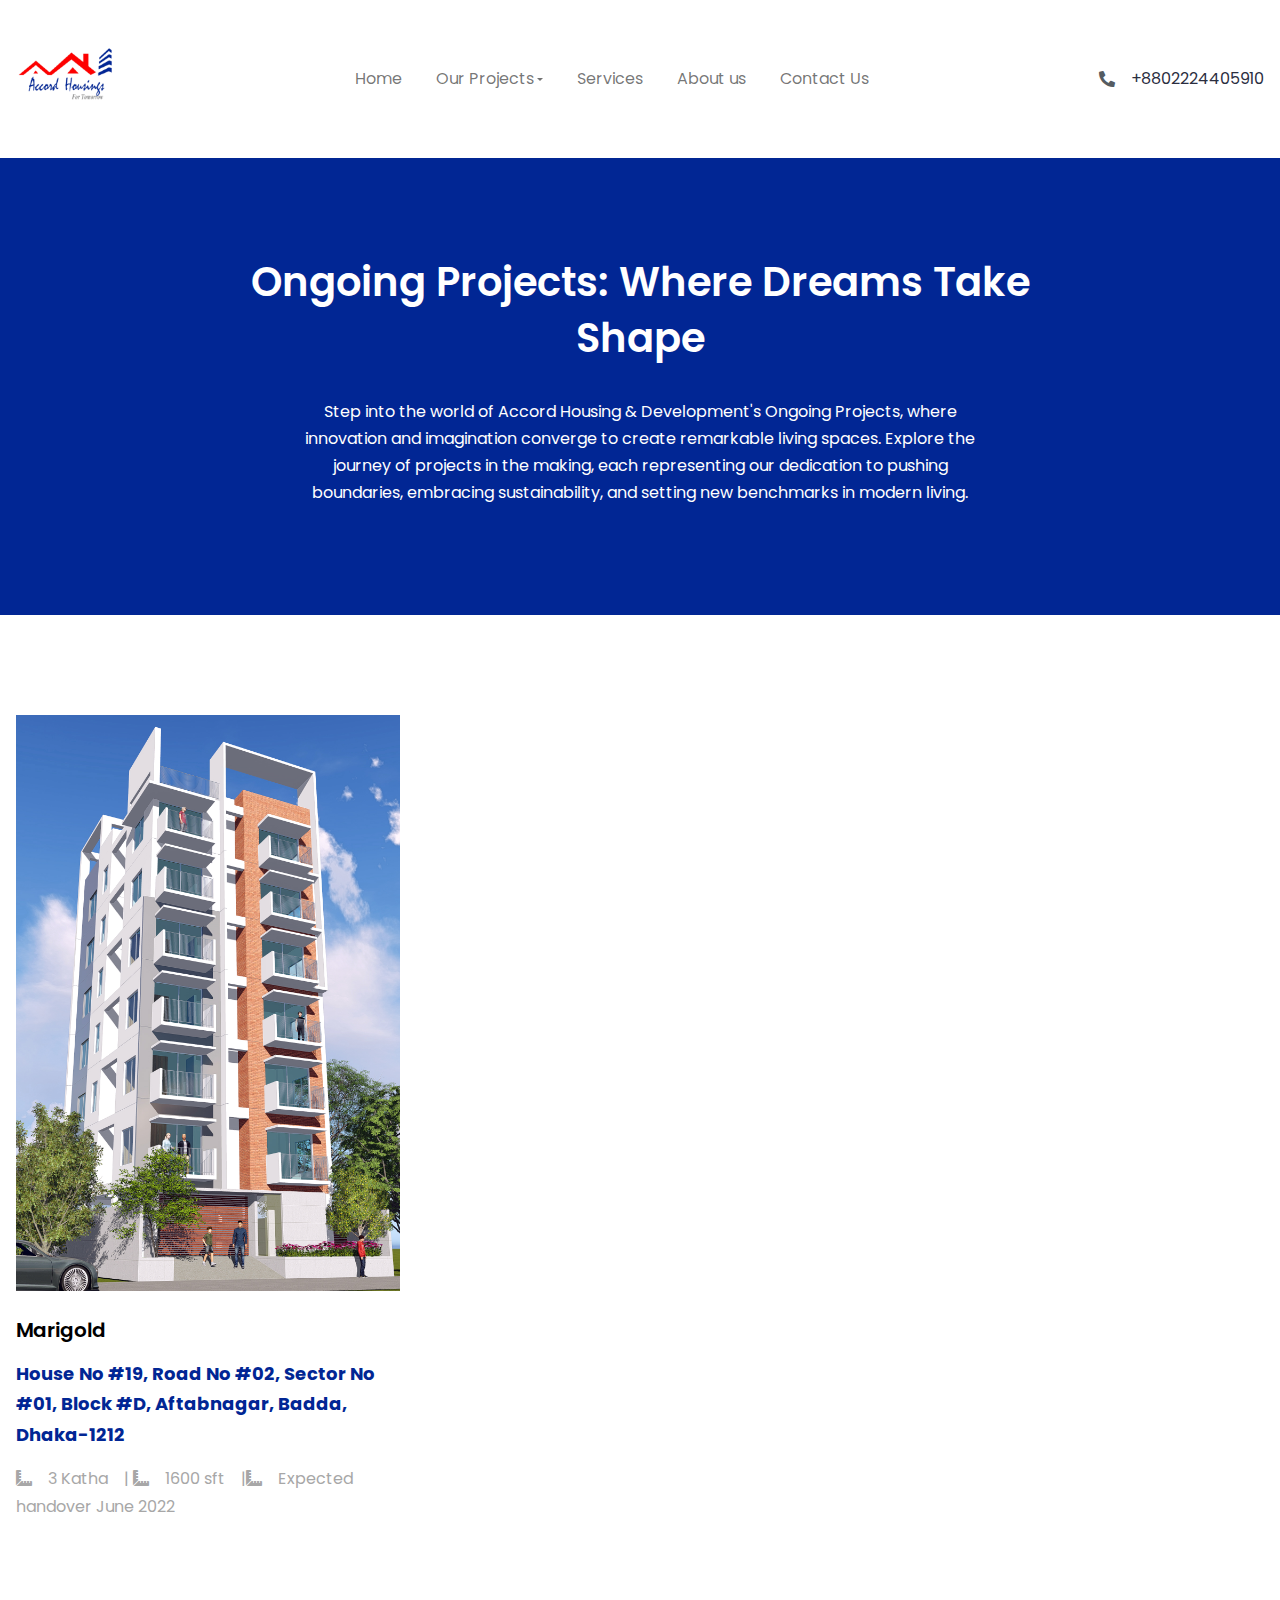
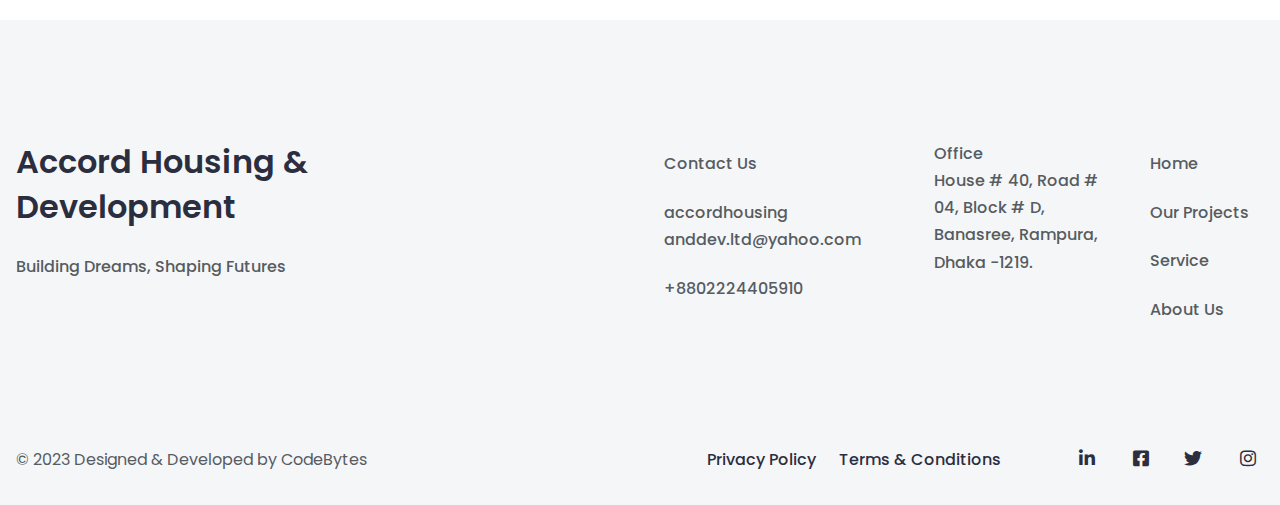
<file: ongoing-projects.html>
<!DOCTYPE html>
<html lang="en">
  <head>
    <meta charset="utf-8" />
    <meta http-equiv="X-UA-Compatible" content="IE=edge" />
    <meta
      name="viewport"
      content="width=device-width, initial-scale=1, shrink-to-fit=no"
    />
    <!-- favicon-->
    <link rel="shortcut icon" href="assets/images/favicon.ico" />
    <!-- Site Title-->
    <title>Accord Housing and Development</title>
    <meta
      name="description"
      content="A Template for Architectural Interior Design company website."
    />
    <!-- Bootstrap CSS file-->
    <link href="assets/css/bootstrap.min.css" rel="stylesheet" />
    <!-- Flickity CSS file-->
    <link href="assets/css/flickity.min.css" rel="stylesheet" />
    <!-- Main CSS file-->
    <link href="assets/css/style.css" rel="stylesheet" />
    <!-- Fontawesome 5 CSS file-->
    <link href="assets/css/fontawesome-all.min.css" rel="stylesheet" />
    <!-- Magnific Popup CSS-->
    <link href="assets/css/magnific-popup.css" rel="stylesheet" />
    <!-- Google Fonts-->
    <link
      rel="stylesheet"
      href="https://fonts.googleapis.com/css2?family=Poppins:wght@400;500;600&amp;display=swap"
    />
  </head>
  <body>
    <!-- Navbar-->
    <div class="site-header">
      <nav class="navbar navbar-expand-lg navbar-light">
        <div class="container">
          <a class="navbar-brand" href="index.html"
            ><img class="site-logo" src="assets/images/logo.png" alt="Logo"
          /></a>
          <button
            class="navbar-toggler"
            type="button"
            data-toggle="collapse"
            data-target="#navbarNavDropdown"
            aria-controls="navbarNavDropdown"
            aria-expanded="false"
            aria-label="Toggle navigation"
          >
            <span class="navbar-toggler-icon"></span>
          </button>
          <div class="collapse navbar-collapse" id="navbarNavDropdown">
            <ul class="navbar-nav mx-auto">
              <li class="nav-item">
                <a class="nav-link" href="index.html">Home</a>
              </li>
              <li class="nav-item dropdown mega_menu_holder">
                <a
                  class="dropdown-toggle nav-link"
                  href="#"
                  data-toggle="dropdown"
                  aria-haspopup="true"
                  aria-expanded="false"
                  >Our Projects</a
                >
                <div class="dropdown-menu">
                  <a class="dropdown-item" href="ongoing-projects.html"
                    >On-going Projects</a
                  >
                  <a class="dropdown-item" href="completed-projects.html"
                    >Completed Projects</a
                  >
                  <a class="dropdown-item" href="upcoming-projects.html"
                    >Upcoming Projects</a
                  >
                </div>
              </li>
              <li class="nav-item">
                <a class="nav-link" href="page-services.html">Services</a>
              </li>
              <li class="nav-item">
                <a class="nav-link" href="page-about-us.html">About us</a>
              </li>
              <li class="nav-item">
                <a class="nav-link" href="page-contact.html">Contact Us</a>
              </li>
            </ul>
            <ul class="nav-modules">
              <!-- Social nav-->
              <li class="d-flex align-items-center">
                <i class="fas fa-phone-alt"></i
                ><a
                  class="nav-link text-ebony-clay pr-0"
                  href="page-contact.html"
                  >+8802224405910</a
                >
              </li>
            </ul>
          </div>
        </div>
      </nav>
    </div>
    <!-- End Navbar-->
    <article class="entry">
      <div class="entry-content">
        <!-- Hero-->
        <div class="bg-cornflower-blue">
          <div class="container">
            <div class="py-lg-8 py-md-7 py-6">
              <div class="row">
                <div class="col-lg-8 offset-lg-2">
                  <div class="text-center">
                    <h1 class="mb-3 text-white mt-n1">Ongoing Projects: Where Dreams Take Shape</h1>
                    <div class="pt-3">
                      <p class="px-lg-6 text-white mb-2">
                        Step into the world of Accord Housing & Development's Ongoing Projects, where innovation and imagination converge to create remarkable living spaces. Explore the journey of projects in the making, each representing our dedication to pushing boundaries, embracing sustainability, and setting new benchmarks in modern living.
                      </p>
                    </div>
                  </div>
                </div>
              </div>
            </div>
          </div>
        </div>
        <!-- properties-->
        <div class="container my-lg-8 my-md-7 my-6">
          <div class="row gx-lg-5 property-block">
            <div class="col-lg-4">
              <article class="property-item">
                <div class="content-image">
                  <a href="marigold.html"
                    ><img
                      src="assets/images/property/Marigold/cover-1.jpg"
                      alt="property"
                  /></a>
                </div>
                <h5 class="content-title">
                  <a href="marigold.html">Marigold</a>
                </h5>
                <div class="content-price">
                  House No #19, Road No #02, Sector No #01, Block #D,
                  Aftabnagar, Badda, Dhaka-1212
                </div>
                <span class="content-meta"
                  ><span class="pr-3"
                    ><i class="fas fa-ruler-combined pr-3"> </i>3 Katha</span
                  >|
                  <span class="pr-3"
                    ><i class="fas fa-ruler-combined pr-3"> </i>1600 sft</span
                  >|<span class="pr-3"
                    ><i class="fas fa-ruler-combined pr-3"> </i>Expected
                    handover June 2022</span
                  >
                </span>
              </article>
            </div>
          </div>
        </div>
      </div>
    </article>
    <!-- Footer-->
     <footer class="site-footer">
      <div class="footer-widgets">
        <div class="container">
          <div class="row gx-lg-5">
            <div class="col-lg-6 pr-lg-10">
              <div class="footer-widget footer-widget-1">
                <h2 class="mb-4 text-ebony-clay">
                  Accord Housing & Development
                </h2>
                <p class="text-abbey pr-6">
                 Building Dreams, Shaping Futures
                </p>
              </div>
            </div>
            <div class="col-lg-6">
              <div class="row gx-lg-5">
                <div class="col-lg-5">
                  <div class="footer-widget footer-widget-4">
                    <ul>
                      <li><a href="page-contact.html">Contact Us</a></li>
                      <li>
                        <a href="page-contact.html"></a>
                          accordhousing<br>anddev.ltd@yahoo.com
                        </a>
                      </li>
                      <li>
                        <a href="page-contact.html">+8802224405910</a>
                      </li>
                    </ul>
                  </div>
                </div>
                <div class="col-lg-4">
                  <div class="footer-widget footer-widget-3">
                    <div class="text-abbey">
                      <p class="mb-0">Office</p>
                      House # 40, Road # 04, Block # D, Banasree, Rampura, Dhaka
                      -1219.
                    </div>
                  </div>
                </div>
                <div class="col-lg-3">
                  <div class="footer-widget footer-widget-2">
                    <ul>
                      <li><a href="index.html">Home</a></li>
                      <li><a href="completed-projects.html">Our Projects</a></li>
                      <li><a href="page-services.html">Service</a></li>
                      <li><a href="page-about-us.html">About Us</a></li>
                    </ul>
                  </div>
                </div>
              </div>
            </div>
          </div>
        </div>
      </div>
      <div class="footer-bottom-area">
        <div class="container">
          <div class="row gx-lg-5 align-items-center">
            <div class="col-lg-6 col-md-12">
              <div class="footer-widget">
                <p class="m-md-0">© 2023 Designed & Developed by CodeBytes</p>
              </div>
            </div>
            <div class="col-lg-6 col-md-12">
              <div class="footer-widget">
                <ul class="list-inline m-lg-0 p-lg-0 text-md-right footer-nav">
                  <li><a href="page-privacy-terms.html">Privacy Policy</a></li>
                  <li>
                    <a href="page-privacy-terms.html">Terms & Conditions</a>
                  </li>
                  <li
                    class="list-inline-item py-lg-2 py-md-4 py-3 pl-lg-5 pl-md-10 pr-2"
                  >
                    <a href="#"><i class="fab fa-linkedin-in icon"></i></a>
                  </li>
                  <li class="list-inline-item py-2 pr-2">
                    <a href="#"><i class="fab fa-facebook-square icon"></i></a>
                  </li>
                  <li class="list-inline-item py-2 pr-2">
                    <a href="#"><i class="fab fa-twitter icon"></i></a>
                  </li>
                  <li class="list-inline-item py-2 pr-2">
                    <a href="#"><i class="fab fa-instagram icon"></i></a>
                  </li>
                </ul>
              </div>
            </div>
          </div>
        </div>
      </div>
    </footer>
    <!-- End Footer-->
    <!-- javascript files-->
    <!-- jquery-->
    <script src="assets/js/jquery.min.js"></script>
    <!-- lozad js-->
    <script src="assets/js/lozad.min.js"></script>
    <!-- Bootstrap js-->
    <script src="assets/js/bootstrap.bundle.min.js"></script>
    <!-- Aos js-->
    <script src="assets/js/aos.js"></script>
    <!-- Slick flickity js-->
    <script src="assets/js/flickity.pkgd.min.js"></script>
    <!-- Magnific popup js-->
    <script src="assets/js/jquery.magnific-popup.min.js"></script>
    <!-- Countdown js-->
    <script src="assets/js/jquery.countdown.js"></script>
    <!-- CountTo js-->
    <script src="assets/js/jquery.countTo.js"></script>
    <!-- Masonry js-->
    <script src="assets/js/masonry.pkgd.min.js"></script>
    <!-- Global - Main js-->
    <script src="assets/js/global.js"></script>
  </body>
</html>
</file>
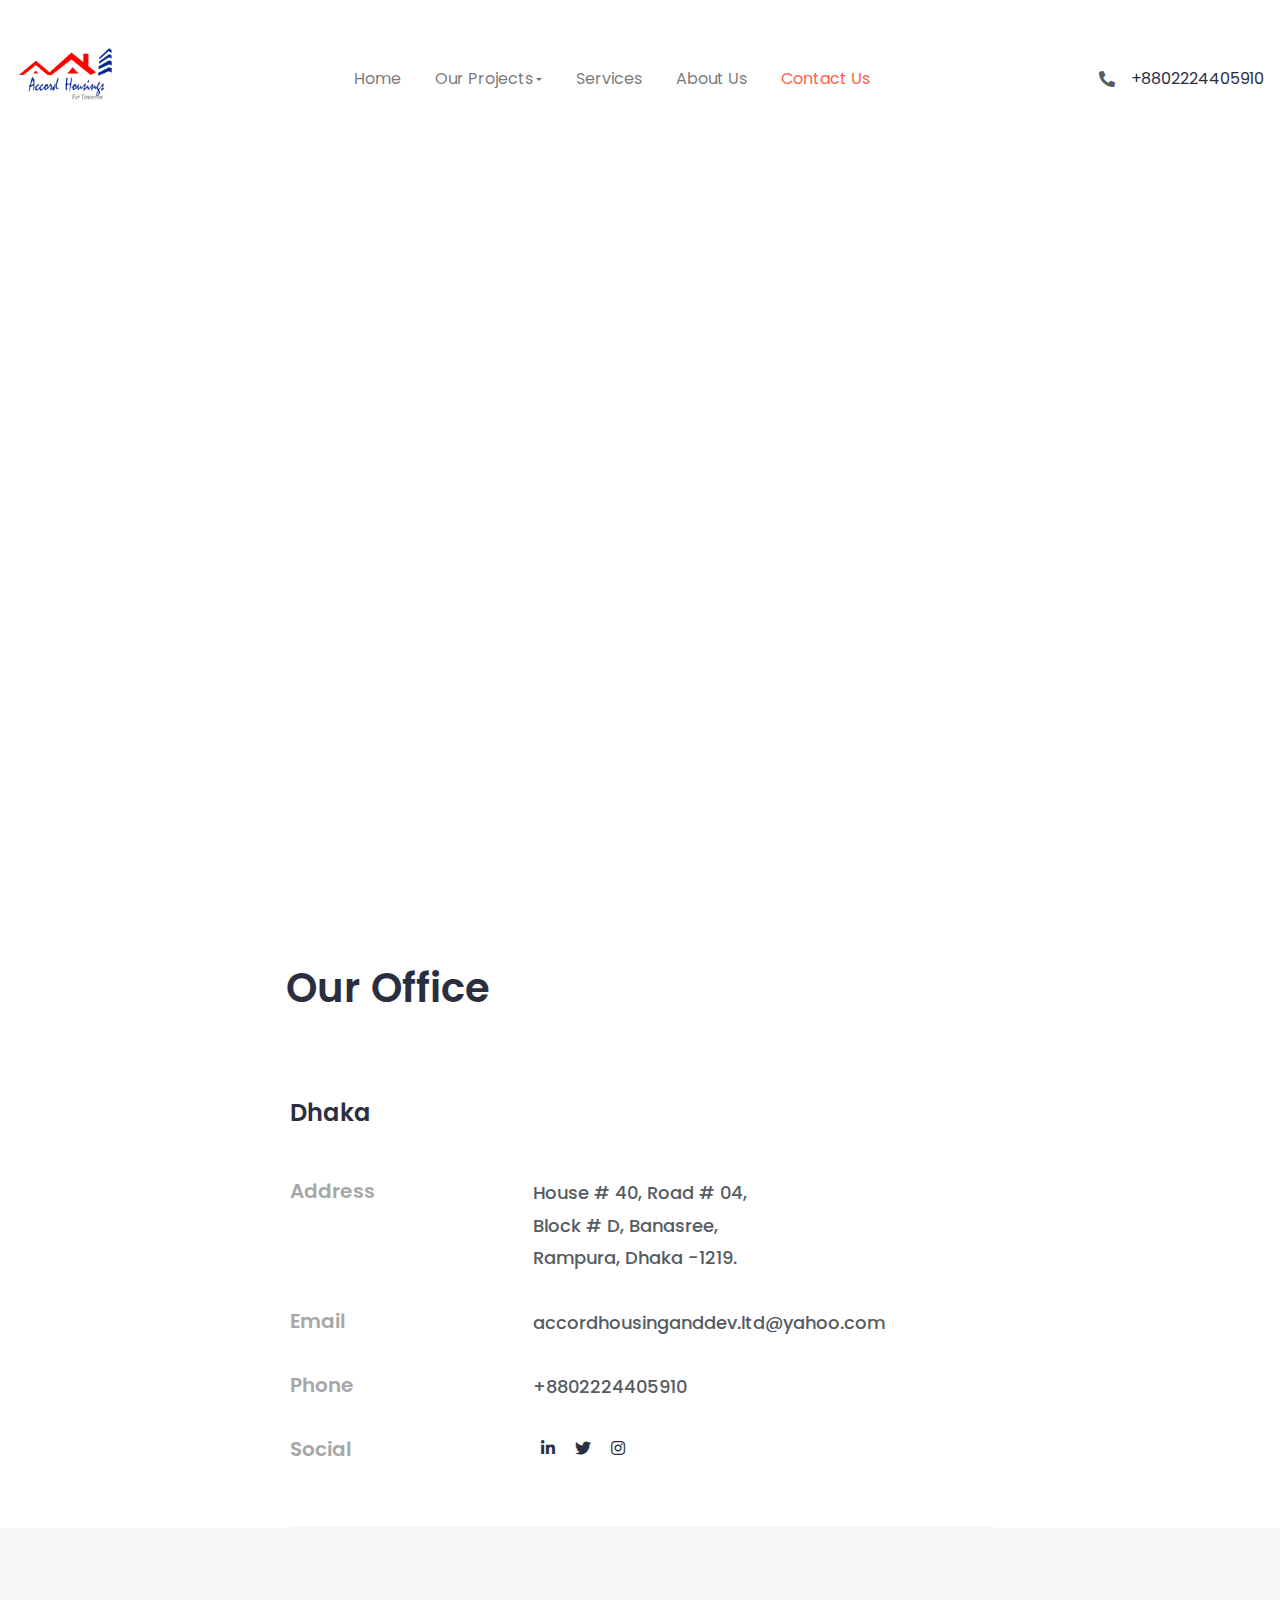
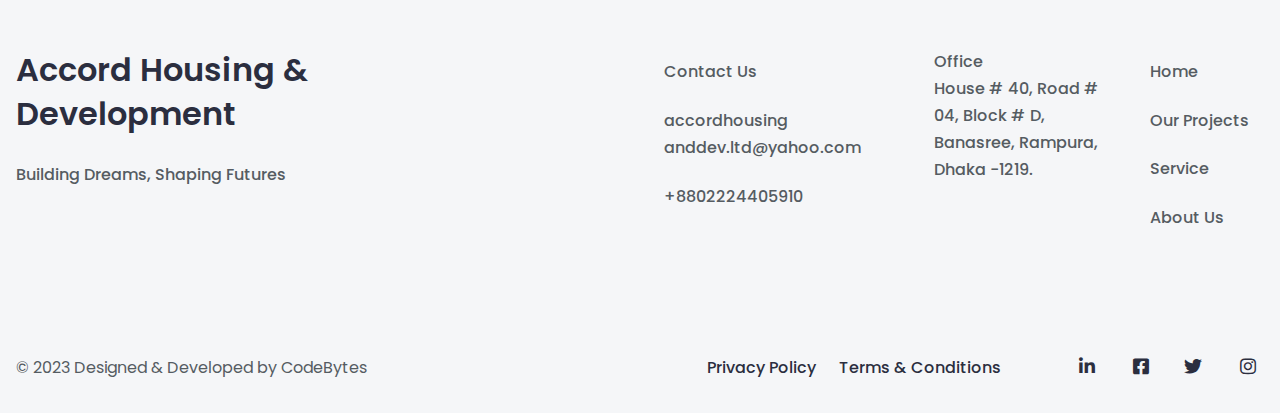
<file: page-contact.html>
<!DOCTYPE html>
<html lang="en">
  <head>
    <meta charset="utf-8" />
    <meta http-equiv="X-UA-Compatible" content="IE=edge" />
    <meta
      name="viewport"
      content="width=device-width, initial-scale=1, shrink-to-fit=no"
    />
    <!-- favicon-->
    <link rel="shortcut icon" href="assets/images/favicon.ico" />
    <!-- Site Title-->
    <title>Accord Housing and Development</title>
    <meta
      name="description"
      content="A Template for Architectural Interior Design company website."
    />
    <!-- Bootstrap CSS file-->
    <link href="assets/css/bootstrap.min.css" rel="stylesheet" />
    <!-- Flickity CSS file-->
    <link href="assets/css/flickity.min.css" rel="stylesheet" />
    <!-- Main CSS file-->
    <link href="assets/css/style.css" rel="stylesheet" />
    <!-- Fontawesome 5 CSS file-->
    <link href="assets/css/fontawesome-all.min.css" rel="stylesheet" />
    <!-- Magnific Popup CSS-->
    <link href="assets/css/magnific-popup.css" rel="stylesheet" />
    <!-- Google Fonts-->
    <link
      rel="stylesheet"
      href="https://fonts.googleapis.com/css2?family=Poppins:wght@400;500;600&amp;display=swap"
    />
  </head>
  <body>
    <!-- Navbar-->
    <div class="site-header">
      <nav class="navbar navbar-expand-lg navbar-light">
        <div class="container">
          <a class="navbar-brand" href="index.html"
            ><img class="site-logo" src="assets/images/logo.png" alt="Logo"
          /></a>
          <button
            class="navbar-toggler"
            type="button"
            data-toggle="collapse"
            data-target="#navbarNavDropdown"
            aria-controls="navbarNavDropdown"
            aria-expanded="false"
            aria-label="Toggle navigation"
          >
            <span class="navbar-toggler-icon"></span>
          </button>
          <div class="collapse navbar-collapse" id="navbarNavDropdown">
            <ul class="navbar-nav mx-auto">
              <li class="nav-item">
                <a class="nav-link" href="index.html">Home</a>
              </li>
              <li class="nav-item dropdown mega_menu_holder">
                <a
                  class="dropdown-toggle nav-link"
                  href="#"
                  data-toggle="dropdown"
                  aria-haspopup="true"
                  aria-expanded="false"
                  >Our Projects</a
                >
                <div class="dropdown-menu">
                  <a class="dropdown-item" href="ongoing-projects.html"
                    >On-going Projects</a
                  >
                  <a class="dropdown-item" href="completed-projects.html"
                    >Completed Projects</a
                  >
                  <a class="dropdown-item" href="upcoming-projects.html"
                    >Upcoming Projects</a
                  >
                </div>
              </li>
              <li class="nav-item">
                <a class="nav-link" href="page-services.html">Services</a>
              </li>
              <li class="nav-item">
                <a class="nav-link" href="page-about-us.html">About Us</a>
              </li>
              <li class="nav-item">
                <a class="nav-link" href="page-contact.html">Contact Us</a>
              </li>
            </ul>
            <ul class="nav-modules">
              <!-- Social nav-->
              <li class="d-flex align-items-center">
                <i class="fas fa-phone-alt"></i
                ><a
                  class="nav-link text-ebony-clay pr-0"
                  href="page-contact.html"
                  >+8802224405910</a
                >
              </li>
            </ul>
          </div>
        </div>
      </nav>
    </div>
    <!-- End Navbar-->
    <article class="entry">
      <div class="entry-content">
        <div class="container mb-lg-8 mb-md-7 mb-5">
          <div class="container-fluid p-0">
            <div class="map-responsive">
              <iframe
                src="https://www.google.com/maps/embed?pb=!1m18!1m12!1m3!1d1291.0426527198058!2d90.44049031921026!3d23.760924539812418!2m3!1f0!2f0!3f0!3m2!1i1024!2i768!4f13.1!3m3!1m2!1s0x3755b807e12f3815%3A0xb17e093689eab1cc!2sRd%204%2C%20Dhaka%201212!5e0!3m2!1sen!2sbd!4v1693046189085!5m2!1sen!2sbd"
                width="600"
                height="450"
                style="border: 0"
                allowfullscreen=""
                loading="lazy"
                referrerpolicy="no-referrer-when-downgrade"
              ></iframe>
            </div>
          </div>
        </div>
        <!-- title heading-->
        <div class="container mb-lg-7 mb-md-6 mb-5">
          <div class="ml-lg-10">
            <div class="div pl-lg-9">
              <h1>Our Office</h1>
            </div>
          </div>
        </div>
        <div class="container">
          <div class="ml-lg-10 mr-lg-10">
            <div class="px-lg-9">
              <div class="ml-1">
                <h4 class="mb-5">Dhaka</h4>
                <div class="border-bottom border-athens-gray">
                  <div class="row mb-3">
                    <div class="col-lg-4">
                      <h5 class="text-silver-chalice">Address</h5>
                    </div>
                    <div class="col-lg-4">
                      <p class="lead">
                        House # 40, Road # 04, Block # D, Banasree, Rampura,
                        Dhaka -1219.
                      </p>
                    </div>
                  </div>
                  <div class="row mb-3">
                    <div class="col-lg-4">
                      <h5 class="text-silver-chalice">Email</h5>
                    </div>
                    <div class="col-lg-4">
                      <p class="lead">accordhousinganddev.ltd@yahoo.com</p>
                    </div>
                  </div>
                  <div class="row mb-3">
                    <div class="col-lg-4">
                      <h5 class="text-silver-chalice">Phone</h5>
                    </div>
                    <div class="col-lg-4">
                      <p class="lead">+8802224405910</p>
                    </div>
                  </div>
                  <div class="row mb-5">
                    <div class="col-lg-4">
                      <h5 class="text-silver-chalice">Social</h5>
                    </div>
                    <div class="col-lg-4">
                      <div class="ml-2">
                        <ul class="list-unstyled list-inlinetrue">
                          <li class="list-inline-item">
                            <a class="pr-2 text-ebony-clay" href="#"
                              ><i class="fab fa-linkedin-in"></i
                            ></a>
                          </li>
                          <li class="list-inline-item">
                            <a class="pr-2 text-ebony-clay" href="#"
                              ><i class="fab fa-twitter"></i
                            ></a>
                          </li>
                          <li class="list-inline-item">
                            <a class="pr-2 text-ebony-clay" href="#"
                              ><i class="fab fa-instagram"></i
                            ></a>
                          </li>
                        </ul>
                      </div>
                    </div>
                  </div>
                </div>
              </div>
            </div>
          </div>
        </div>
      </div>
    </article>
    <!-- Footer-->
     <footer class="site-footer">
      <div class="footer-widgets">
        <div class="container">
          <div class="row gx-lg-5">
            <div class="col-lg-6 pr-lg-10">
              <div class="footer-widget footer-widget-1">
                <h2 class="mb-4 text-ebony-clay">
                  Accord Housing & Development
                </h2>
                <p class="text-abbey pr-6">
                 Building Dreams, Shaping Futures
                </p>
              </div>
            </div>
            <div class="col-lg-6">
              <div class="row gx-lg-5">
                <div class="col-lg-5">
                  <div class="footer-widget footer-widget-4">
                    <ul>
                      <li><a href="page-contact.html">Contact Us</a></li>
                      <li>
                        <a href="page-contact.html"></a>
                          accordhousing<br>anddev.ltd@yahoo.com
                        </a>
                      </li>
                      <li>
                        <a href="page-contact.html">+8802224405910</a>
                      </li>
                    </ul>
                  </div>
                </div>
                <div class="col-lg-4">
                  <div class="footer-widget footer-widget-3">
                    <div class="text-abbey">
                      <p class="mb-0">Office</p>
                      House # 40, Road # 04, Block # D, Banasree, Rampura, Dhaka
                      -1219.
                    </div>
                  </div>
                </div>
                <div class="col-lg-3">
                  <div class="footer-widget footer-widget-2">
                    <ul>
                      <li><a href="index.html">Home</a></li>
                      <li><a href="completed-projects.html">Our Projects</a></li>
                      <li><a href="page-services.html">Service</a></li>
                      <li><a href="page-about-us.html">About Us</a></li>
                    </ul>
                  </div>
                </div>
              </div>
            </div>
          </div>
        </div>
      </div>
      <div class="footer-bottom-area">
        <div class="container">
          <div class="row gx-lg-5 align-items-center">
            <div class="col-lg-6 col-md-12">
              <div class="footer-widget">
                <p class="m-md-0">© 2023 Designed & Developed by CodeBytes</p>
              </div>
            </div>
            <div class="col-lg-6 col-md-12">
              <div class="footer-widget">
                <ul class="list-inline m-lg-0 p-lg-0 text-md-right footer-nav">
                  <li><a href="page-privacy-terms.html">Privacy Policy</a></li>
                  <li>
                    <a href="page-privacy-terms.html">Terms & Conditions</a>
                  </li>
                  <li
                    class="list-inline-item py-lg-2 py-md-4 py-3 pl-lg-5 pl-md-10 pr-2"
                  >
                    <a href="#"><i class="fab fa-linkedin-in icon"></i></a>
                  </li>
                  <li class="list-inline-item py-2 pr-2">
                    <a href="#"><i class="fab fa-facebook-square icon"></i></a>
                  </li>
                  <li class="list-inline-item py-2 pr-2">
                    <a href="#"><i class="fab fa-twitter icon"></i></a>
                  </li>
                  <li class="list-inline-item py-2 pr-2">
                    <a href="#"><i class="fab fa-instagram icon"></i></a>
                  </li>
                </ul>
              </div>
            </div>
          </div>
        </div>
      </div>
    </footer>
    <!-- End Footer-->
    <!-- javascript files-->
    <!-- jquery-->
    <script src="assets/js/jquery.min.js"></script>
    <!-- lozad js-->
    <script src="assets/js/lozad.min.js"></script>
    <!-- Bootstrap js-->
    <script src="assets/js/bootstrap.bundle.min.js"></script>
    <!-- Aos js-->
    <script src="assets/js/aos.js"></script>
    <!-- Slick flickity js-->
    <script src="assets/js/flickity.pkgd.min.js"></script>
    <!-- Magnific popup js-->
    <script src="assets/js/jquery.magnific-popup.min.js"></script>
    <!-- Countdown js-->
    <script src="assets/js/jquery.countdown.js"></script>
    <!-- CountTo js-->
    <script src="assets/js/jquery.countTo.js"></script>
    <!-- Masonry js-->
    <script src="assets/js/masonry.pkgd.min.js"></script>
    <!-- Global - Main js-->
    <script src="assets/js/global.js"></script>
  </body>
</html>
</file>
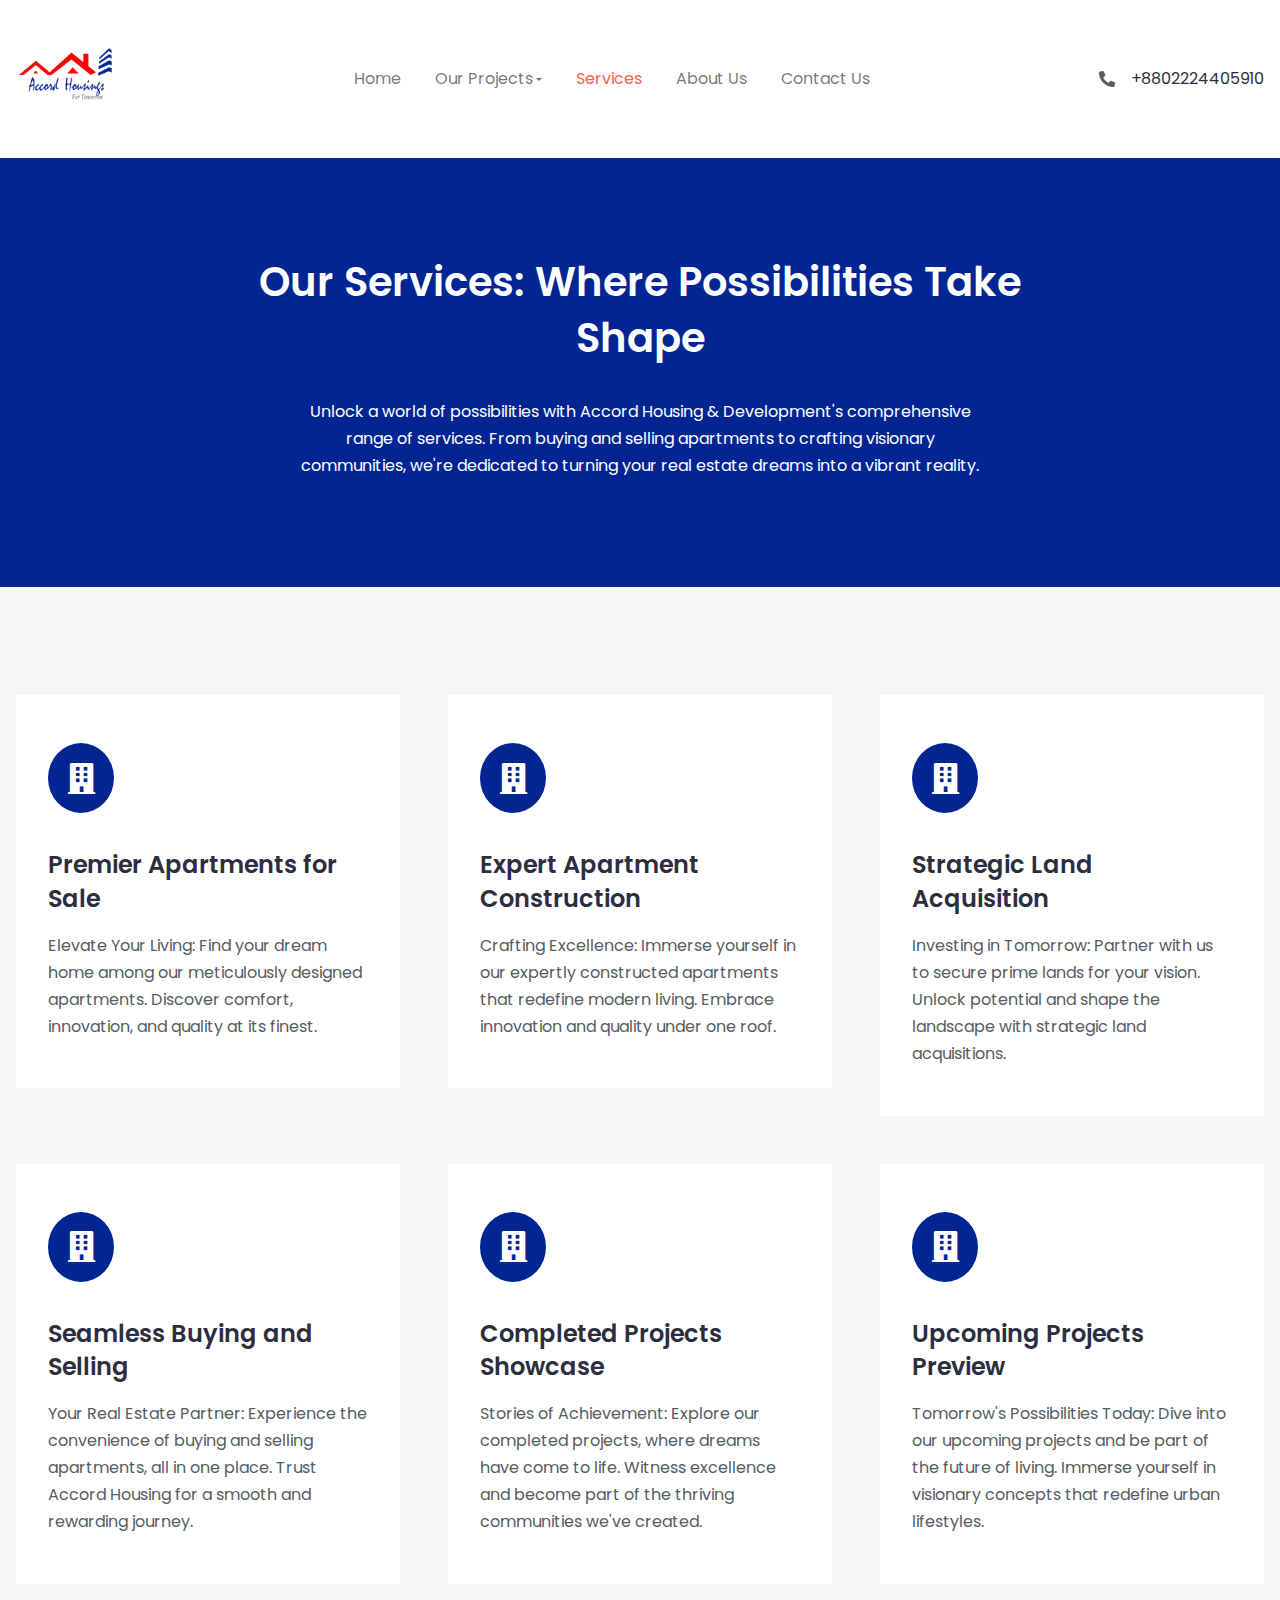
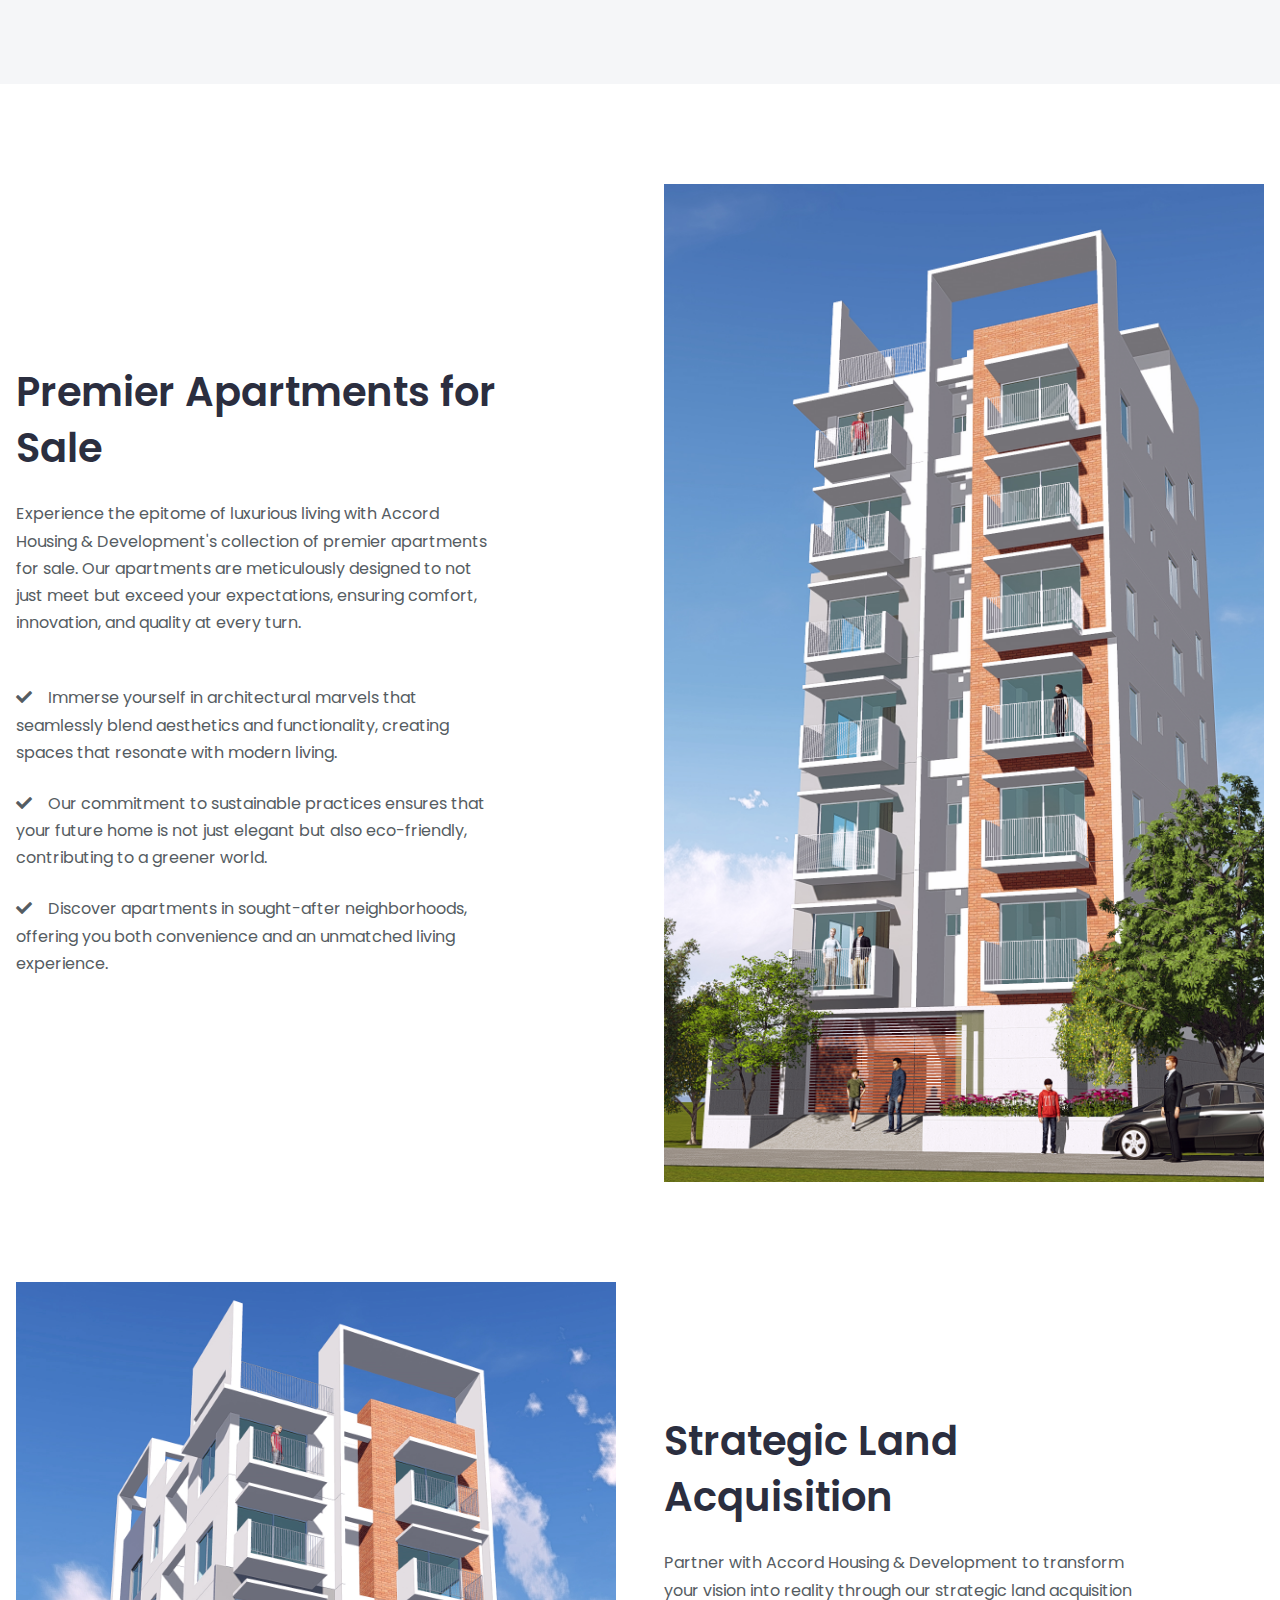
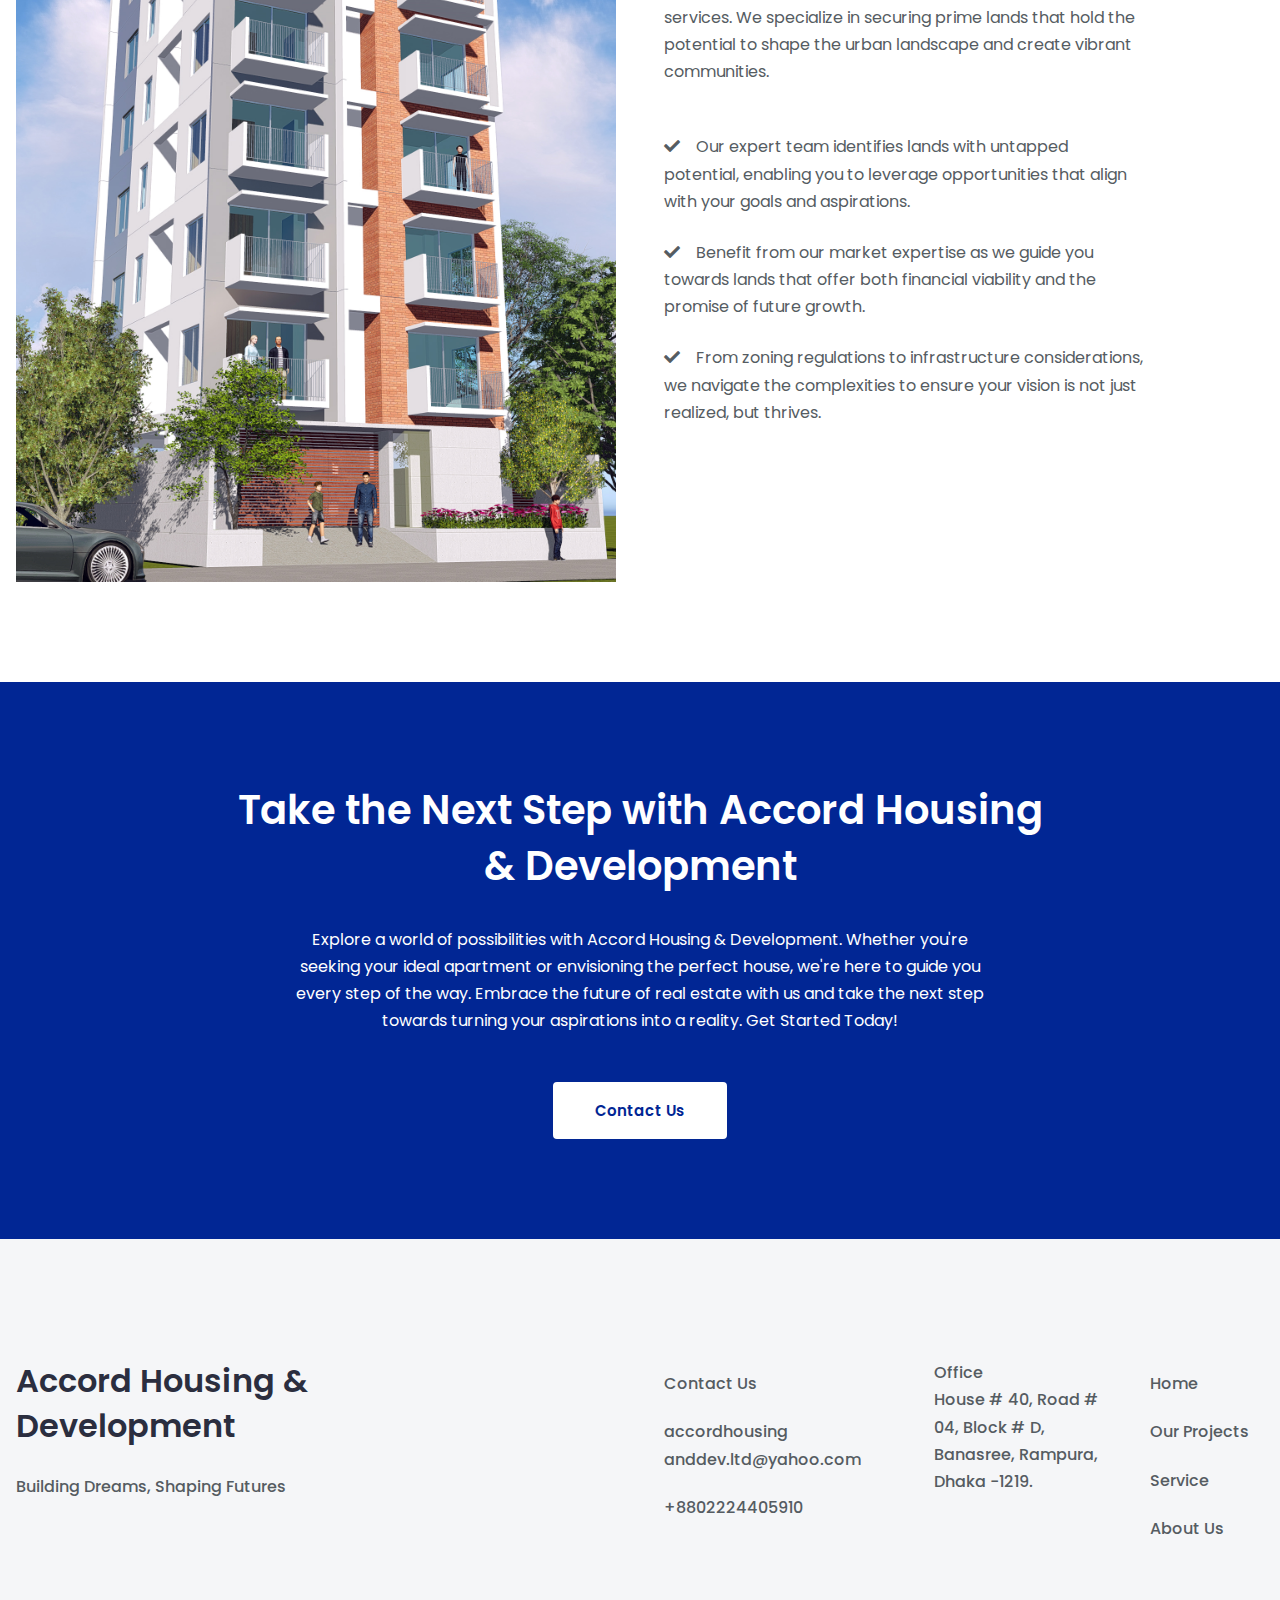
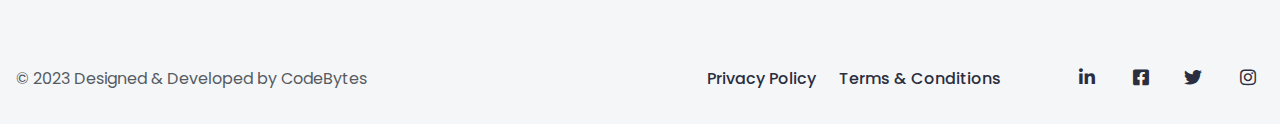
<file: page-services.html>
<!DOCTYPE html>
<html lang="en">
  <head>
    <meta charset="utf-8" />
    <meta http-equiv="X-UA-Compatible" content="IE=edge" />
    <meta
      name="viewport"
      content="width=device-width, initial-scale=1, shrink-to-fit=no"
    />
    <!-- favicon-->
    <link rel="shortcut icon" href="assets/images/favicon.ico" />
    <!-- Site Title-->
    <title>Accord Housing and Development</title>
    <meta
      name="description"
      content="A Template for Architectural Interior Design company website."
    />
    <!-- Bootstrap CSS file-->
    <link href="assets/css/bootstrap.min.css" rel="stylesheet" />
    <!-- Flickity CSS file-->
    <link href="assets/css/flickity.min.css" rel="stylesheet" />
    <!-- Main CSS file-->
    <link href="assets/css/style.css" rel="stylesheet" />
    <!-- Fontawesome 5 CSS file-->
    <link href="assets/css/fontawesome-all.min.css" rel="stylesheet" />
    <!-- Magnific Popup CSS-->
    <link href="assets/css/magnific-popup.css" rel="stylesheet" />
    <!-- Google Fonts-->
    <link
      rel="stylesheet"
      href="https://fonts.googleapis.com/css2?family=Poppins:wght@400;500;600&amp;display=swap"
    />
  </head>
  <body>
    <!-- Navbar-->
    <div class="site-header">
      <nav class="navbar navbar-expand-lg navbar-light">
        <div class="container">
          <a class="navbar-brand" href="index.html"
            ><img class="site-logo" src="assets/images/logo.png" alt="Logo"
          /></a>
          <button
            class="navbar-toggler"
            type="button"
            data-toggle="collapse"
            data-target="#navbarNavDropdown"
            aria-controls="navbarNavDropdown"
            aria-expanded="false"
            aria-label="Toggle navigation"
          >
            <span class="navbar-toggler-icon"></span>
          </button>
          <div class="collapse navbar-collapse" id="navbarNavDropdown">
            <ul class="navbar-nav mx-auto">
              <li class="nav-item">
                <a class="nav-link" href="index.html">Home</a>
              </li>
              <li class="nav-item dropdown mega_menu_holder">
                <a
                  class="dropdown-toggle nav-link"
                  href="#"
                  data-toggle="dropdown"
                  aria-haspopup="true"
                  aria-expanded="false"
                  >Our Projects</a
                >
                <div class="dropdown-menu">
                  <a class="dropdown-item" href="ongoing-projects.html"
                    >On-going Projects</a
                  >
                  <a class="dropdown-item" href="completed-projects.html"
                    >Completed Projects</a
                  >
                  <a class="dropdown-item" href="upcoming-projects.html"
                    >Upcoming Projects</a
                  >
                </div>
              </li>
              <li class="nav-item">
                <a class="nav-link" href="page-services.html">Services</a>
              </li>
              <li class="nav-item">
                <a class="nav-link" href="page-about-us.html">About Us</a>
              </li>
              <li class="nav-item">
                <a class="nav-link" href="page-contact.html">Contact Us</a>
              </li>
            </ul>
            <ul class="nav-modules">
              <!-- Social nav-->
              <li class="d-flex align-items-center">
                <i class="fas fa-phone-alt"></i
                ><a
                  class="nav-link text-ebony-clay pr-0"
                  href="page-contact.html"
                  >+8802224405910</a
                >
              </li>
            </ul>
          </div>
        </div>
      </nav>
    </div>
    <!-- End Navbar-->
    <article class="entry">
      <div class="entry-content">
        <!-- how we can help you-->
        <div class="bg-cornflower-blue">
          <div class="container">
            <div class="py-lg-8 py-md-7 py-6">
              <div class="row">
                <div class="col-lg-8 offset-lg-2">
                  <div class="text-center">
                    <h1 class="mb-3 text-white mt-n1">Our Services: Where Possibilities Take Shape</h1>
                    <div class="pt-3">
                      <p class="px-lg-6 text-white mb-2">
                        Unlock a world of possibilities with Accord Housing & Development's comprehensive range of services. From buying and selling apartments to crafting visionary communities, we're dedicated to turning your real estate dreams into a vibrant reality.
                      </p>
                    </div>
                  </div>
                </div>
              </div>
            </div>
          </div>
        </div>
        <!-- icon box-->
        <div class="bg-light-gray">
          <div class="py-lg-8 py-md-7 py-6">
            <div class="container mt-2">
              <div class="row gx-lg-5">
                <div class="col-lg-4">
                  <div class="bg-white">
                    <div class="px-4 py-5">
                      <div class="px-2">
                        <i
                          class="fas fa-solid fa-building icon-border bg-cornflower-blue"
                        ></i>
                        <h4 class="mb-3">Premier Apartments for Sale</h4>
                        <p class="mb-0">
                          Elevate Your Living: Find your dream home among our meticulously designed apartments. Discover comfort, innovation, and quality at its finest.
                        </p>
                      </div>
                    </div>
                  </div>
                </div>
                <div class="col-lg-4 mt-lg-0 mt-md-4 mt-3">
                  <div class="bg-white">
                    <div class="px-4 py-5">
                      <div class="px-2">
                        <i
                          class="fas fa-solid fa-building icon-border bg-cornflower-blue"
                        ></i>
                        <h4 class="mb-3">Expert Apartment Construction</h4>
                        <p class="mb-0">
                          Crafting Excellence: Immerse yourself in our expertly constructed apartments that redefine modern living. Embrace innovation and quality under one roof.
                        </p>
                      </div>
                    </div>
                  </div>
                </div>
                <div class="col-lg-4 mt-lg-0 mt-md-4 mt-3">
                  <div class="bg-white">
                    <div class="px-4 py-5">
                      <div class="px-2">
                        <i
                          class="fas fa-solid fa-building icon-border bg-cornflower-blue"
                        ></i>
                        <h4 class="mb-3">Strategic Land Acquisition</h4>
                        <p class="mb-0">
                          Investing in Tomorrow: Partner with us to secure prime lands for your vision. Unlock potential and shape the landscape with strategic land acquisitions.
                        </p>
                      </div>
                    </div>
                  </div>
                </div>
              </div>
              <div class="row gx-lg-5 mt-lg-5 mt-md-4 mt-3">
                <div class="col-lg-4">
                  <div class="bg-white">
                    <div class="px-4 py-5">
                      <div class="px-2">
                        <i
                          class="fas fa-solid fa-building icon-border bg-cornflower-blue"
                        ></i>
                        <h4 class="mb-3">Seamless Buying and Selling</h4>
                        <p class="mb-0">
                          Your Real Estate Partner: Experience the convenience of buying and selling apartments, all in one place. Trust Accord Housing for a smooth and rewarding journey.
                        </p>
                      </div>
                    </div>
                  </div>
                </div>
                <div class="col-lg-4 mt-lg-0 mt-md-4 mt-3">
                  <div class="bg-white">
                    <div class="px-4 py-5">
                      <div class="px-2">
                        <i
                          class="fas fa-solid fa-building icon-border bg-cornflower-blue"
                        ></i>
                        <h4 class="mb-3">Completed Projects Showcase</h4>
                        <p class="mb-0">
                          Stories of Achievement: Explore our completed projects, where dreams have come to life. Witness excellence and become part of the thriving communities we've created.
                        </p>
                      </div>
                    </div>
                  </div>
                </div>
                <div class="col-lg-4 mt-lg-0 mt-md-4 mt-3">
                  <div class="bg-white">
                    <div class="px-4 py-5">
                      <div class="px-2">
                        <i
                          class="fas fa-solid fa-building icon-border bg-cornflower-blue"
                        ></i>
                        <h4 class="mb-3">Upcoming Projects Preview</h4>
                        <p class="mb-0">
                          Tomorrow's Possibilities Today: Dive into our upcoming projects and be part of the future of living. Immerse yourself in visionary concepts that redefine urban lifestyles.
                        </p>
                      </div>
                    </div>
                  </div>
                </div>
              </div>
            </div>
          </div>
        </div>
        <!--one place-->
        <div class="container mt-lg-8 mt-md-6 mt-6">
          <div class="row gx-lg-5">
            <div class="col-lg-6 order-lg-1">
              <img src="assets/images/home/h2.jpg" alt="service" />
            </div>
            <div class="col-lg-6 col-md-12 pb-lg-4 my-auto">
              <div class="mt-lg-0 mt-md-5 mt-4">
                <div class="pr-lg-9 pr-md-7 pr-3">
                  <h1 class="mt-3 mb-4">Premier Apartments for Sale</h1>
                  <p class="mb-lg-5 mb-md-4 mb-4">
                    Experience the epitome of luxurious living with Accord Housing & Development's collection of premier apartments for sale. Our apartments are meticulously designed to not just meet but exceed your expectations, ensuring comfort, innovation, and quality at every turn.
                  </p>
                  <ul class="list-unstyled list-inlinetrue">
                    <li class="list-inline-item mb-4">
                      <i class="fas fa-check pr-3"></i>Immerse yourself in architectural marvels that seamlessly blend aesthetics and functionality, creating spaces that resonate with modern living.
                    </li>
                    <li class="list-inline-item mb-4">
                      <i class="fas fa-check pr-3"></i>Our commitment to sustainable practices ensures that your future home is not just elegant but also eco-friendly, contributing to a greener world.
                    </li>
                    <li class="list-inline-item">
                      <i class="fas fa-check pr-3"></i>Discover apartments in sought-after neighborhoods, offering you both convenience and an unmatched living experience.
                    </li>
                  </ul>
                </div>
              </div>
            </div>
          </div>
        </div>
        <!--buying and selling-->
        <div class="container my-lg-8 my-md-6 my-5">
          <div class="row gx-lg-5">
            <div class="col-lg-6">
              <img src="assets/images/home/h1.jpg" alt="service" />
            </div>
            <div class="col-lg-6 col-md-12 pb-lg-4 my-auto">
              <div class="mt-lg-0 mt-md-5 mt-4">
                <div class="pr-lg-9 pr-md-7 pr-4">
                  <h1 class="mt-3 mb-4">
                    Strategic Land Acquisition
                  </h1>
                  <p class="mb-lg-5 mb-md-4 mb-4">
                    Partner with Accord Housing & Development to transform your vision into reality through our strategic land acquisition services. We specialize in securing prime lands that hold the potential to shape the urban landscape and create vibrant communities.
                  </p>
                  <ul class="list-unstyled list-inlinetrue">
                    <li class="list-inline-item mb-4">
                      <i class="fas fa-check pr-3"></i>Our expert team identifies lands with untapped potential, enabling you to leverage opportunities that align with your goals and aspirations.
                    </li>
                    <li class="list-inline-item mb-4">
                      <i class="fas fa-check pr-3"></i>Benefit from our market expertise as we guide you towards lands that offer both financial viability and the promise of future growth.
                    </li>
                    <li class="list-inline-item">
                      <i class="fas fa-check pr-3"></i>From zoning regulations to infrastructure considerations, we navigate the complexities to ensure your vision is not just realized, but thrives.
                    </li>
                  </ul>
                </div>
              </div>
            </div>
          </div>
        </div>
        <!-- ready to get started-->
          <div class="bg-cornflower-blue">
          <div class="container">
            <div class="py-lg-8 py-md-7 py-6">
              <div class="row">
                <div class="col-lg-8 offset-lg-2">
                  <div class="text-center">
                    <h1 class="mb-3 text-white">
                      Take the Next Step with Accord Housing & Development
                    </h1>
                    <div class="pt-3">
                      <p class="px-lg-6 mb-5 text-white">
                        Explore a world of possibilities with Accord Housing &
                        Development. Whether you're seeking your ideal apartment
                        or envisioning the perfect house, we're here to guide
                        you every step of the way. Embrace the future of real
                        estate with us and take the next step towards turning
                        your aspirations into a reality. Get Started Today!
                      </p>
                    </div>
                    <a
                      class="btn btn-white text-cornflower-blue"
                      href="page-contact.html"
                      >Contact Us</a
                    >
                  </div>
                </div>
              </div>
            </div>
          </div>
        </div>
      </div>
    </article>
    <!-- Footer-->
     <footer class="site-footer">
      <div class="footer-widgets">
        <div class="container">
          <div class="row gx-lg-5">
            <div class="col-lg-6 pr-lg-10">
              <div class="footer-widget footer-widget-1">
                <h2 class="mb-4 text-ebony-clay">
                  Accord Housing & Development
                </h2>
                <p class="text-abbey pr-6">
                 Building Dreams, Shaping Futures
                </p>
              </div>
            </div>
            <div class="col-lg-6">
              <div class="row gx-lg-5">
                <div class="col-lg-5">
                  <div class="footer-widget footer-widget-4">
                    <ul>
                      <li><a href="page-contact.html">Contact Us</a></li>
                      <li>
                        <a href="page-contact.html"></a>
                          accordhousing<br>anddev.ltd@yahoo.com
                        </a>
                      </li>
                      <li>
                        <a href="page-contact.html">+8802224405910</a>
                      </li>
                    </ul>
                  </div>
                </div>
                <div class="col-lg-4">
                  <div class="footer-widget footer-widget-3">
                    <div class="text-abbey">
                      <p class="mb-0">Office</p>
                      House # 40, Road # 04, Block # D, Banasree, Rampura, Dhaka
                      -1219.
                    </div>
                  </div>
                </div>
                <div class="col-lg-3">
                  <div class="footer-widget footer-widget-2">
                    <ul>
                      <li><a href="index.html">Home</a></li>
                      <li><a href="completed-projects.html">Our Projects</a></li>
                      <li><a href="page-services.html">Service</a></li>
                      <li><a href="page-about-us.html">About Us</a></li>
                    </ul>
                  </div>
                </div>
              </div>
            </div>
          </div>
        </div>
      </div>
      <div class="footer-bottom-area">
        <div class="container">
          <div class="row gx-lg-5 align-items-center">
            <div class="col-lg-6 col-md-12">
              <div class="footer-widget">
                <p class="m-md-0">© 2023 Designed & Developed by CodeBytes</p>
              </div>
            </div>
            <div class="col-lg-6 col-md-12">
              <div class="footer-widget">
                <ul class="list-inline m-lg-0 p-lg-0 text-md-right footer-nav">
                  <li><a href="page-privacy-terms.html">Privacy Policy</a></li>
                  <li>
                    <a href="page-privacy-terms.html">Terms & Conditions</a>
                  </li>
                  <li
                    class="list-inline-item py-lg-2 py-md-4 py-3 pl-lg-5 pl-md-10 pr-2"
                  >
                    <a href="#"><i class="fab fa-linkedin-in icon"></i></a>
                  </li>
                  <li class="list-inline-item py-2 pr-2">
                    <a href="#"><i class="fab fa-facebook-square icon"></i></a>
                  </li>
                  <li class="list-inline-item py-2 pr-2">
                    <a href="#"><i class="fab fa-twitter icon"></i></a>
                  </li>
                  <li class="list-inline-item py-2 pr-2">
                    <a href="#"><i class="fab fa-instagram icon"></i></a>
                  </li>
                </ul>
              </div>
            </div>
          </div>
        </div>
      </div>
    </footer>
    <!-- End Footer-->
    <!-- javascript files-->
    <!-- jquery-->
    <script src="assets/js/jquery.min.js"></script>
    <!-- lozad js-->
    <script src="assets/js/lozad.min.js"></script>
    <!-- Bootstrap js-->
    <script src="assets/js/bootstrap.bundle.min.js"></script>
    <!-- Aos js-->
    <script src="assets/js/aos.js"></script>
    <!-- Slick flickity js-->
    <script src="assets/js/flickity.pkgd.min.js"></script>
    <!-- Magnific popup js-->
    <script src="assets/js/jquery.magnific-popup.min.js"></script>
    <!-- Countdown js-->
    <script src="assets/js/jquery.countdown.js"></script>
    <!-- CountTo js-->
    <script src="assets/js/jquery.countTo.js"></script>
    <!-- Masonry js-->
    <script src="assets/js/masonry.pkgd.min.js"></script>
    <!-- Global - Main js-->
    <script src="assets/js/global.js"></script>
  </body>
</html>
</file>
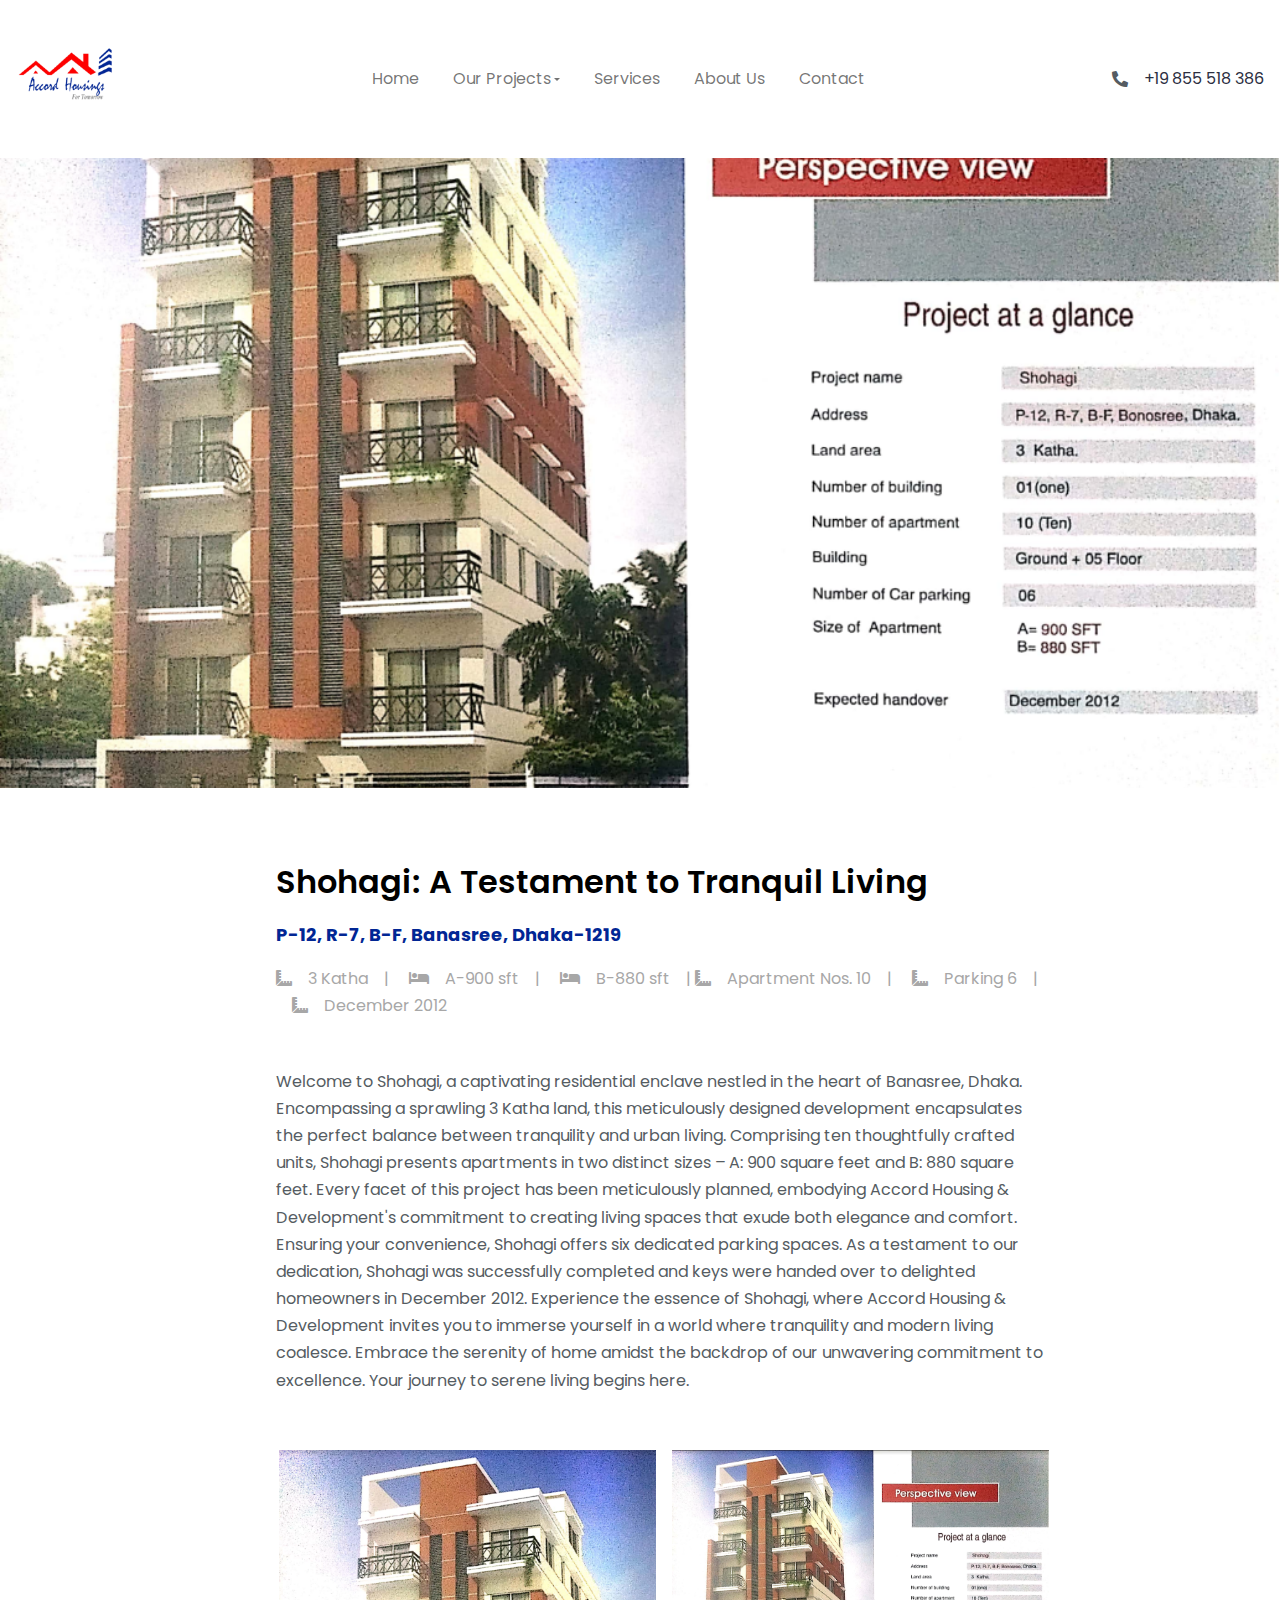
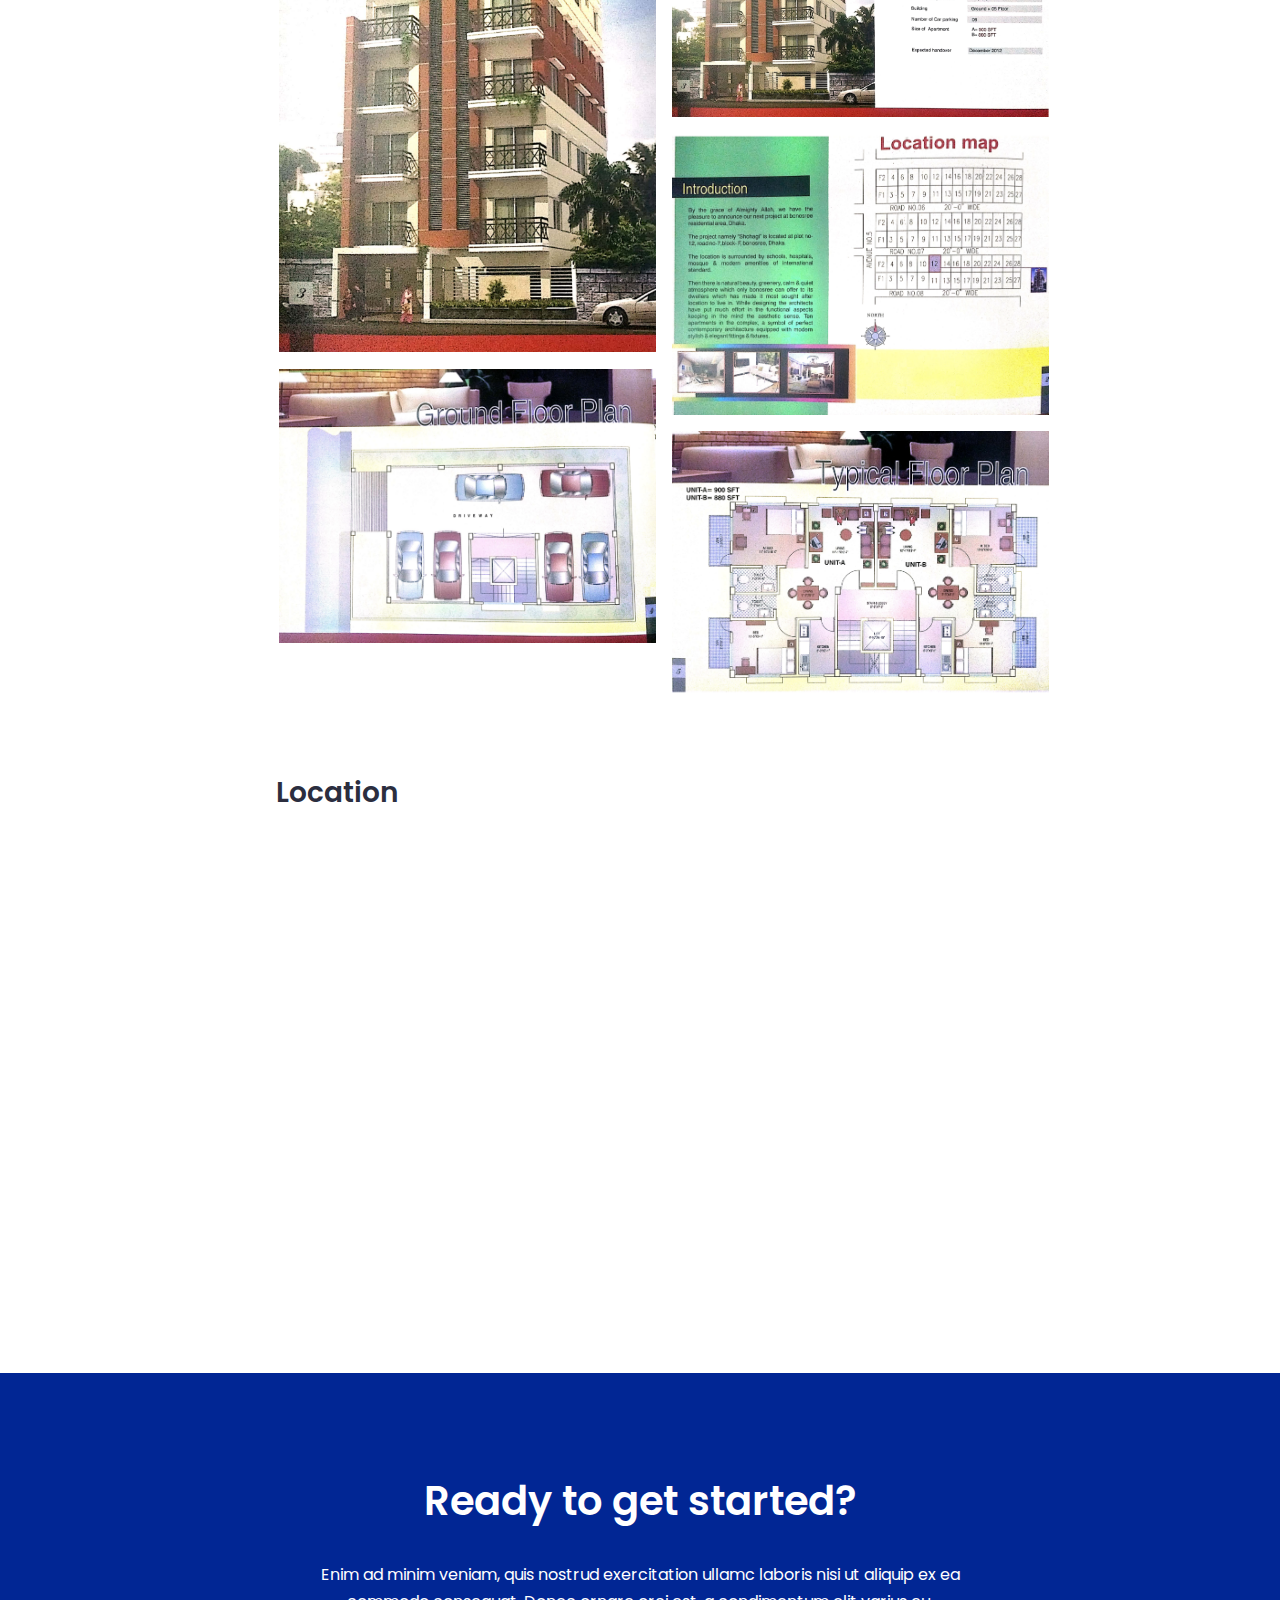
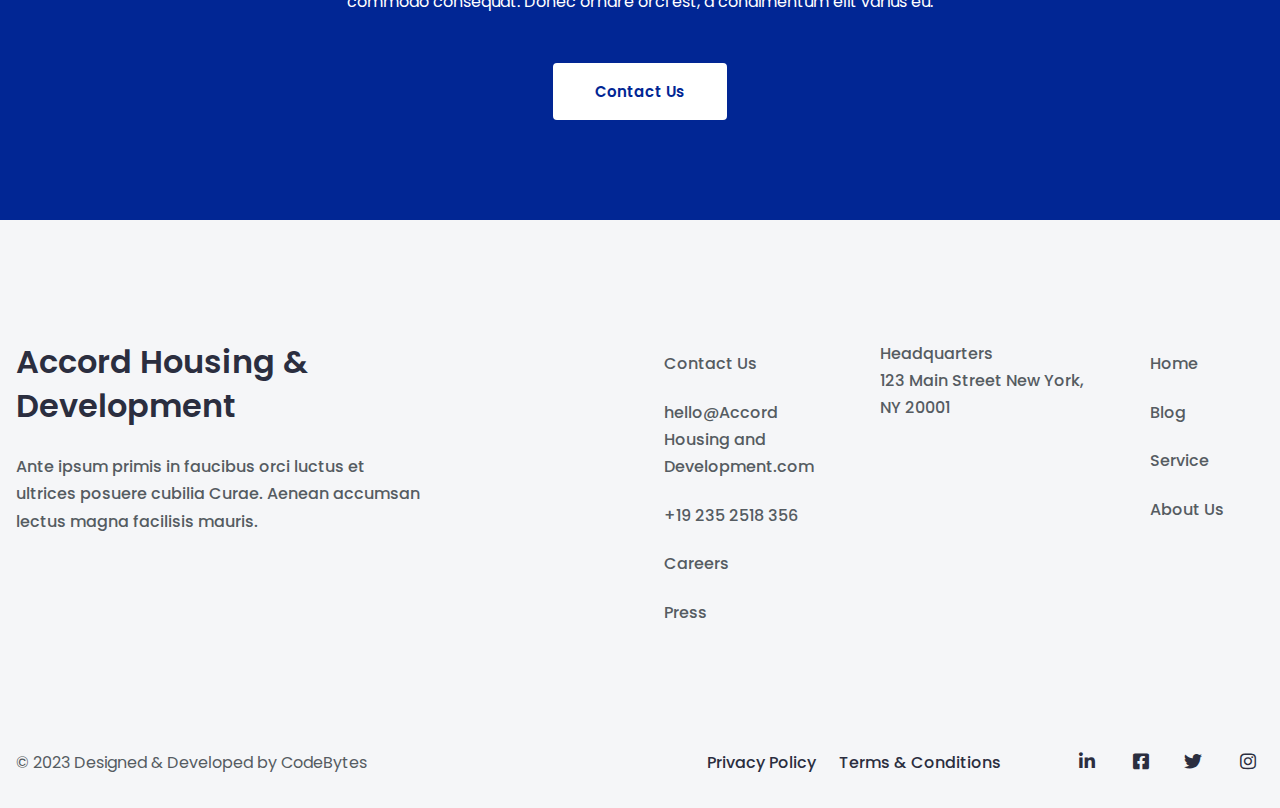
<file: Shohagi.html>
<!DOCTYPE html>
<html lang="en">
  <head>
    <meta charset="utf-8" />
    <meta http-equiv="X-UA-Compatible" content="IE=edge" />
    <meta
      name="viewport"
      content="width=device-width, initial-scale=1, shrink-to-fit=no"
    />
    <!-- favicon-->
    <link rel="shortcut icon" href="assets/images/favicon.ico" />
    <!-- Site Title-->
    <title>Accord Housing and Development</title>
    <meta
      name="description"
      content="A Template for Architectural Interior Design company website."
    />
    <!-- Bootstrap CSS file-->
    <link href="assets/css/bootstrap.min.css" rel="stylesheet" />
    <!-- Flickity CSS file-->
    <link href="assets/css/flickity.min.css" rel="stylesheet" />
    <!-- Main CSS file-->
    <link href="assets/css/style.css" rel="stylesheet" />
    <!-- Fontawesome 5 CSS file-->
    <link href="assets/css/fontawesome-all.min.css" rel="stylesheet" />
    <!-- Magnific Popup CSS-->
    <link href="assets/css/magnific-popup.css" rel="stylesheet" />
    <!-- Google Fonts-->
    <link
      rel="stylesheet"
      href="https://fonts.googleapis.com/css2?family=Poppins:wght@400;500;600&amp;display=swap"
    />
  </head>
  <body>
    <!-- Navbar-->
    <div class="site-header">
      <nav class="navbar navbar-expand-lg navbar-light">
        <div class="container">
          <a class="navbar-brand" href="index.html"
            ><img class="site-logo" src="assets/images/logo.png" alt="Logo"
          /></a>
          <button
            class="navbar-toggler"
            type="button"
            data-toggle="collapse"
            data-target="#navbarNavDropdown"
            aria-controls="navbarNavDropdown"
            aria-expanded="false"
            aria-label="Toggle navigation"
          >
            <span class="navbar-toggler-icon"></span>
          </button>
          <div class="collapse navbar-collapse" id="navbarNavDropdown">
            <ul class="navbar-nav mx-auto">
              <li class="nav-item">
                <a class="nav-link" href="index.html">Home</a>
              </li>
              <li class="nav-item dropdown mega_menu_holder">
                <a
                  class="dropdown-toggle nav-link"
                  href="#"
                  data-toggle="dropdown"
                  aria-haspopup="true"
                  aria-expanded="false"
                  >Our Projects</a
                >
                <div class="dropdown-menu">
                  <a class="dropdown-item" href="ongoing-projects.html"
                    >On-going Projects</a
                  >
                  <a class="dropdown-item" href="completed-projects.html"
                    >Completed Projects</a
                  >
                  <a class="dropdown-item" href="upcoming-projects.html"
                    >Upcoming Projects</a
                  >
                </div>
              </li>
              <li class="nav-item">
                <a class="nav-link" href="page-services.html">Services</a>
              </li>
              <li class="nav-item">
                <a class="nav-link" href="page-about-us.html">About Us</a>
              </li>
              <li class="nav-item">
                <a class="nav-link" href="page-contact.html">Contact</a>
              </li>
            </ul>
            <ul class="nav-modules">
              <!-- Social nav-->
              <li class="d-flex align-items-center">
                <i class="fas fa-phone-alt"></i
                ><a
                  class="nav-link text-ebony-clay pr-0"
                  href="page-contact.html"
                  >+19 855 518 386</a
                >
              </li>
            </ul>
          </div>
        </div>
      </nav>
    </div>
    <!-- End Navbar-->
    <article class="entry">
      <div class="entry-content">
        <!-- Project featured img-->
        <div class="px-0 shohagi-featured-img">
          <div class="container position-relative"></div>
        </div>
        <div class="container mt-5 pt-4">
          <div class="row">
            <div class="col-lg-8 col-md-12 offset-lg-2">
              <div class="pl-lg-5">
                <div class="property-block mb-0">
                  <article class="property-item">
                    <h2 class="content-title">
                      <a href="">Shohagi: A Testament to Tranquil Living</a>
                    </h2>
                    <div class="content-price">
                      P-12, R-7, B-F, Banasree, Dhaka-1219
                    </div>
                    <span class="content-meta"
                      ><span class="pr-3"
                        ><i class="fas fa-ruler-combined pr-3"> </i>3
                        Katha</span
                      >|
                      <span class="px-3"
                        ><i class="fas fa-bed pr-3"> </i>A-900 sft</span
                      >|
                      <span class="px-3"
                        ><i class="fas fa-bed pr-3"> </i>B-880 sft</span
                      >|
                      <span class="pr-3"
                        ><i class="fas fa-ruler-combined pr-3"> </i>Apartment
                        Nos. 10</span
                      >|
                      <span class="px-3"
                        ><i class="fas fa-ruler-combined pr-3"> </i>Parking
                        6</span
                      >|
                      <span class="px-3"
                        ><i class="fas fa-ruler-combined pr-3"> </i>December
                        2012</span
                      ></span
                    >
                  </article>
                </div>
                <p class="mt-5 mb-4">
                  Welcome to Shohagi, a captivating residential enclave nestled
                  in the heart of Banasree, Dhaka. Encompassing a sprawling 3
                  Katha land, this meticulously designed development
                  encapsulates the perfect balance between tranquility and urban
                  living. Comprising ten thoughtfully crafted units, Shohagi
                  presents apartments in two distinct sizes – A: 900 square feet
                  and B: 880 square feet. Every facet of this project has been
                  meticulously planned, embodying Accord Housing & Development's
                  commitment to creating living spaces that exude both elegance
                  and comfort. Ensuring your convenience, Shohagi offers six
                  dedicated parking spaces. As a testament to our dedication,
                  Shohagi was successfully completed and keys were handed over
                  to delighted homeowners in December 2012. Experience the
                  essence of Shohagi, where Accord Housing & Development invites
                  you to immerse yourself in a world where tranquility and
                  modern living coalesce. Embrace the serenity of home amidst
                  the backdrop of our unwavering commitment to excellence. Your
                  journey to serene living begins here.
                </p>
                <div
                  class="mt-5 js-masonry small-gallery-gutters popup-gallery"
                  data-masonry-options="{ }"
                >
                  <div class="w-50 p-2">
                    <img
                      src="assets/images/property/Shohagi/cover.png"
                      alt="Image"
                    />
                  </div>
                  <div class="w-50 p-2">
                    <img
                      src="assets/images/property/Shohagi/details.png"
                      alt="Image"
                    />
                  </div>
                  <div class="w-50 p-2">
                    <img
                      src="assets/images/property/Shohagi/details-1.png"
                      alt="Image"
                    />
                  </div>
                  <div class="w-50 p-2">
                    <img
                      src="assets/images/property/Shohagi/details-2.png"
                      alt="Image"
                    />
                  </div>
                  <div class="w-50 p-2">
                    <img
                      src="assets/images/property/Shohagi/details-3.png"
                      alt="Image"
                    />
                  </div>
                </div>
                <br />
                <h3 class="mt-5">Location</h3>
                <div class="map-responsive mt-4 mb-lg-8 mb-md-7 mb-5">
                  <iframe
                    src="https://www.google.com/maps/embed?pb=!1m18!1m12!1m3!1d7303.171811557086!2d90.42764464565124!3d23.762141733985374!2m3!1f0!2f0!3f0!3m2!1i1024!2i768!4f13.1!3m3!1m2!1s0x3755b80a03c8e22f%3A0xd52685f4a2fe003c!2sBanasree%2C%20Dhaka!5e0!3m2!1sen!2sbd!4v1693144036812!5m2!1sen!2sbd"
                    width="600"
                    height="450"
                    style="border: 0"
                    allowfullscreen=""
                    loading="lazy"
                    referrerpolicy="no-referrer-when-downgrade"
                  ></iframe>
                </div>
              </div>
            </div>
          </div>
        </div>
        <!-- ready to get started-->
        <div class="bg-cornflower-blue">
          <div class="container">
            <div class="py-lg-8 py-md-7 py-6">
              <div class="row">
                <div class="col-lg-8 offset-lg-2">
                  <div class="text-center">
                    <h1 class="mb-3 text-white">Ready to get started?</h1>
                    <div class="pt-3">
                      <p class="px-lg-6 mb-5 text-white">
                        Enim ad minim veniam, quis nostrud exercitation ullamc
                        laboris nisi ut aliquip ex ea commodo consequat. Donec
                        ornare orci est, a condimentum elit varius eu.
                      </p>
                    </div>
                    <a
                      class="btn btn-white text-cornflower-blue"
                      href="page-contact.html"
                      >Contact Us</a
                    >
                  </div>
                </div>
              </div>
            </div>
          </div>
        </div>
      </div>
    </article>
    <!-- Footer-->
    <footer class="site-footer">
      <div class="footer-widgets">
        <div class="container">
          <div class="row gx-lg-5">
            <div class="col-lg-6 pr-lg-10">
              <div class="footer-widget footer-widget-1">
                <h2 class="mb-4 text-ebony-clay">
                  Accord Housing & Development
                </h2>
                <p class="text-abbey pr-6">
                  Ante ipsum primis in faucibus orci luctus et ultrices posuere
                  cubilia Curae. Aenean accumsan lectus magna facilisis mauris.
                </p>
              </div>
            </div>
            <div class="col-lg-6">
              <div class="row gx-lg-5">
                <div class="col-lg-4">
                  <div class="footer-widget footer-widget-4">
                    <ul>
                      <li><a href="page-contact-us.html">Contact Us</a></li>
                      <li>
                        <a href="page-contact-us.html"
                          >hello@Accord Housing and Development.com</a
                        >
                      </li>
                      <li>
                        <a href="page-contact-us.html">+19 235 2518 356</a>
                      </li>
                      <li><a href="page-contact-us.html">Careers</a></li>
                      <li><a href="page-contact-us.html">Press</a></li>
                    </ul>
                  </div>
                </div>
                <div class="col-lg-5">
                  <div class="footer-widget footer-widget-3">
                    <div class="text-abbey">
                      <p class="mb-0">Headquarters</p>
                      123 Main Street New York,
                      <p>NY 20001</p>
                    </div>
                  </div>
                </div>
                <div class="col-lg-3">
                  <div class="footer-widget footer-widget-2">
                    <ul>
                      <li><a href="index.html">Home</a></li>
                      <li><a href="blog.html">Blog</a></li>
                      <li><a href="page-services.html">Service</a></li>
                      <li><a href="page-about-us.html">About Us</a></li>
                    </ul>
                  </div>
                </div>
              </div>
            </div>
          </div>
        </div>
      </div>
      <div class="footer-bottom-area">
        <div class="container">
          <div class="row gx-lg-5 align-items-center">
            <div class="col-lg-6 col-md-12">
              <div class="footer-widget">
                <p class="m-md-0">© 2023 Designed & Developed by CodeBytes</p>
              </div>
            </div>
            <div class="col-lg-6 col-md-12">
              <div class="footer-widget">
                <ul class="list-inline m-lg-0 p-lg-0 text-md-right footer-nav">
                  <li><a href="page-privacy-terms.html">Privacy Policy</a></li>
                  <li>
                    <a href="page-privacy-terms.html">Terms & Conditions</a>
                  </li>
                  <li
                    class="list-inline-item py-lg-2 py-md-4 py-3 pl-lg-5 pl-md-10 pr-2"
                  >
                    <a href="#"><i class="fab fa-linkedin-in icon"></i></a>
                  </li>
                  <li class="list-inline-item py-2 pr-2">
                    <a href="#"><i class="fab fa-facebook-square icon"></i></a>
                  </li>
                  <li class="list-inline-item py-2 pr-2">
                    <a href="#"><i class="fab fa-twitter icon"></i></a>
                  </li>
                  <li class="list-inline-item py-2 pr-2">
                    <a href="#"><i class="fab fa-instagram icon"></i></a>
                  </li>
                </ul>
              </div>
            </div>
          </div>
        </div>
      </div>
    </footer>
    <!-- End Footer-->
    <!-- javascript files-->
    <!-- jquery-->
    <script src="assets/js/jquery.min.js"></script>
    <!-- lozad js-->
    <script src="assets/js/lozad.min.js"></script>
    <!-- Bootstrap js-->
    <script src="assets/js/bootstrap.bundle.min.js"></script>
    <!-- Aos js-->
    <script src="assets/js/aos.js"></script>
    <!-- Slick flickity js-->
    <script src="assets/js/flickity.pkgd.min.js"></script>
    <!-- Magnific popup js-->
    <script src="assets/js/jquery.magnific-popup.min.js"></script>
    <!-- Countdown js-->
    <script src="assets/js/jquery.countdown.js"></script>
    <!-- CountTo js-->
    <script src="assets/js/jquery.countTo.js"></script>
    <!-- Masonry js-->
    <script src="assets/js/masonry.pkgd.min.js"></script>
    <!-- Global - Main js-->
    <script src="assets/js/global.js"></script>
  </body>
</html>
</file>
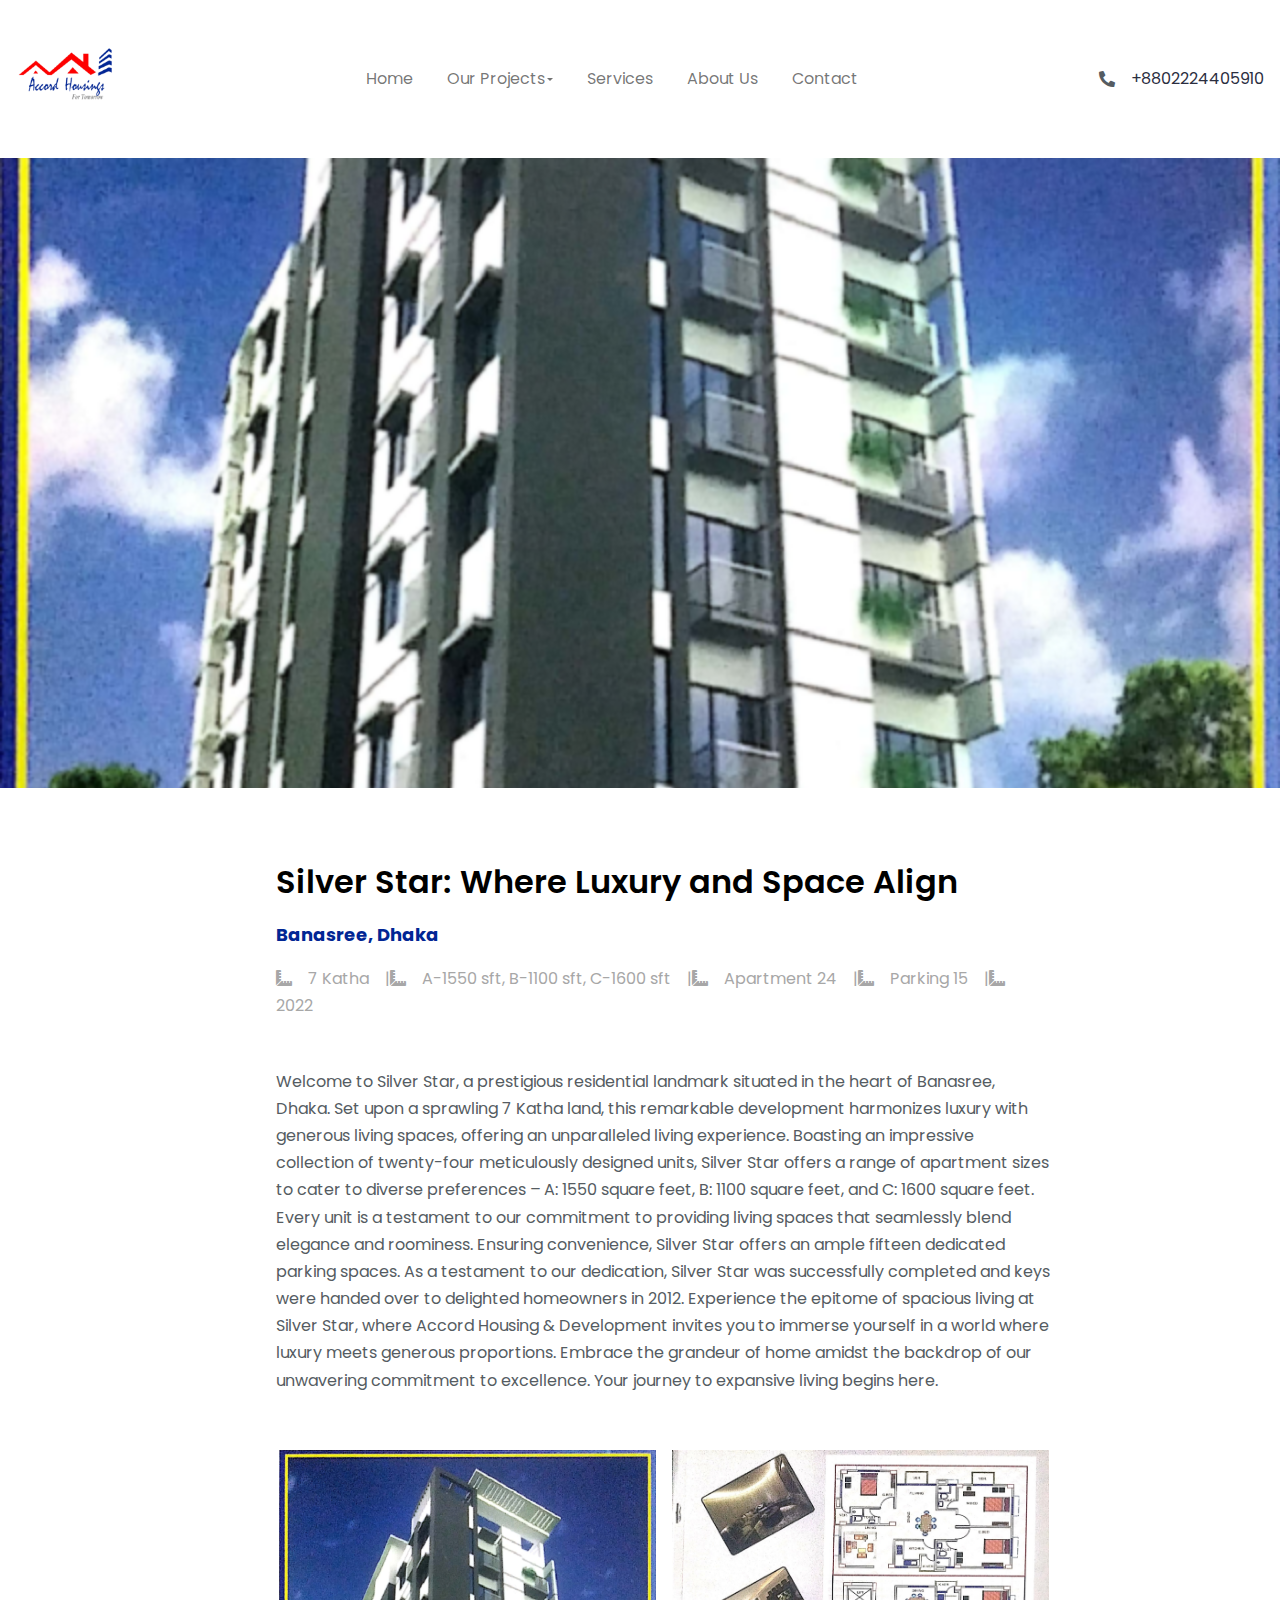
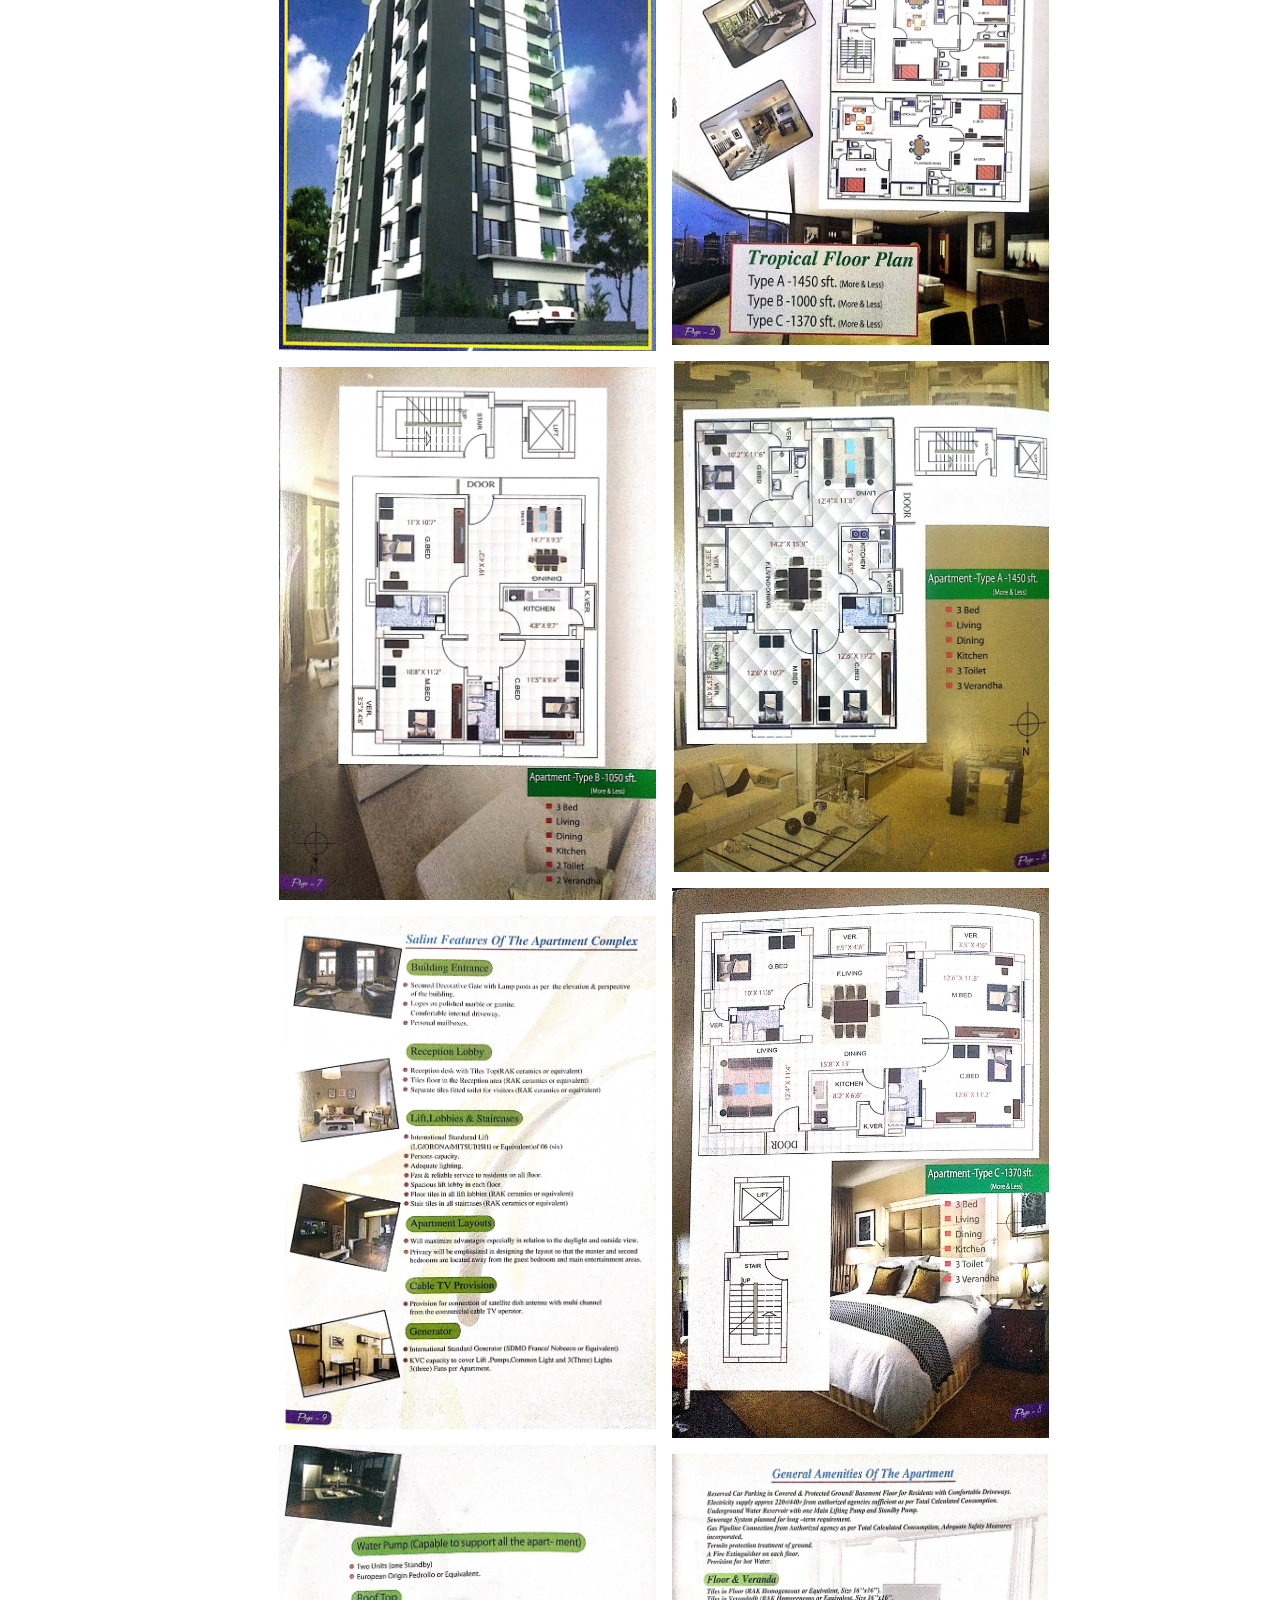
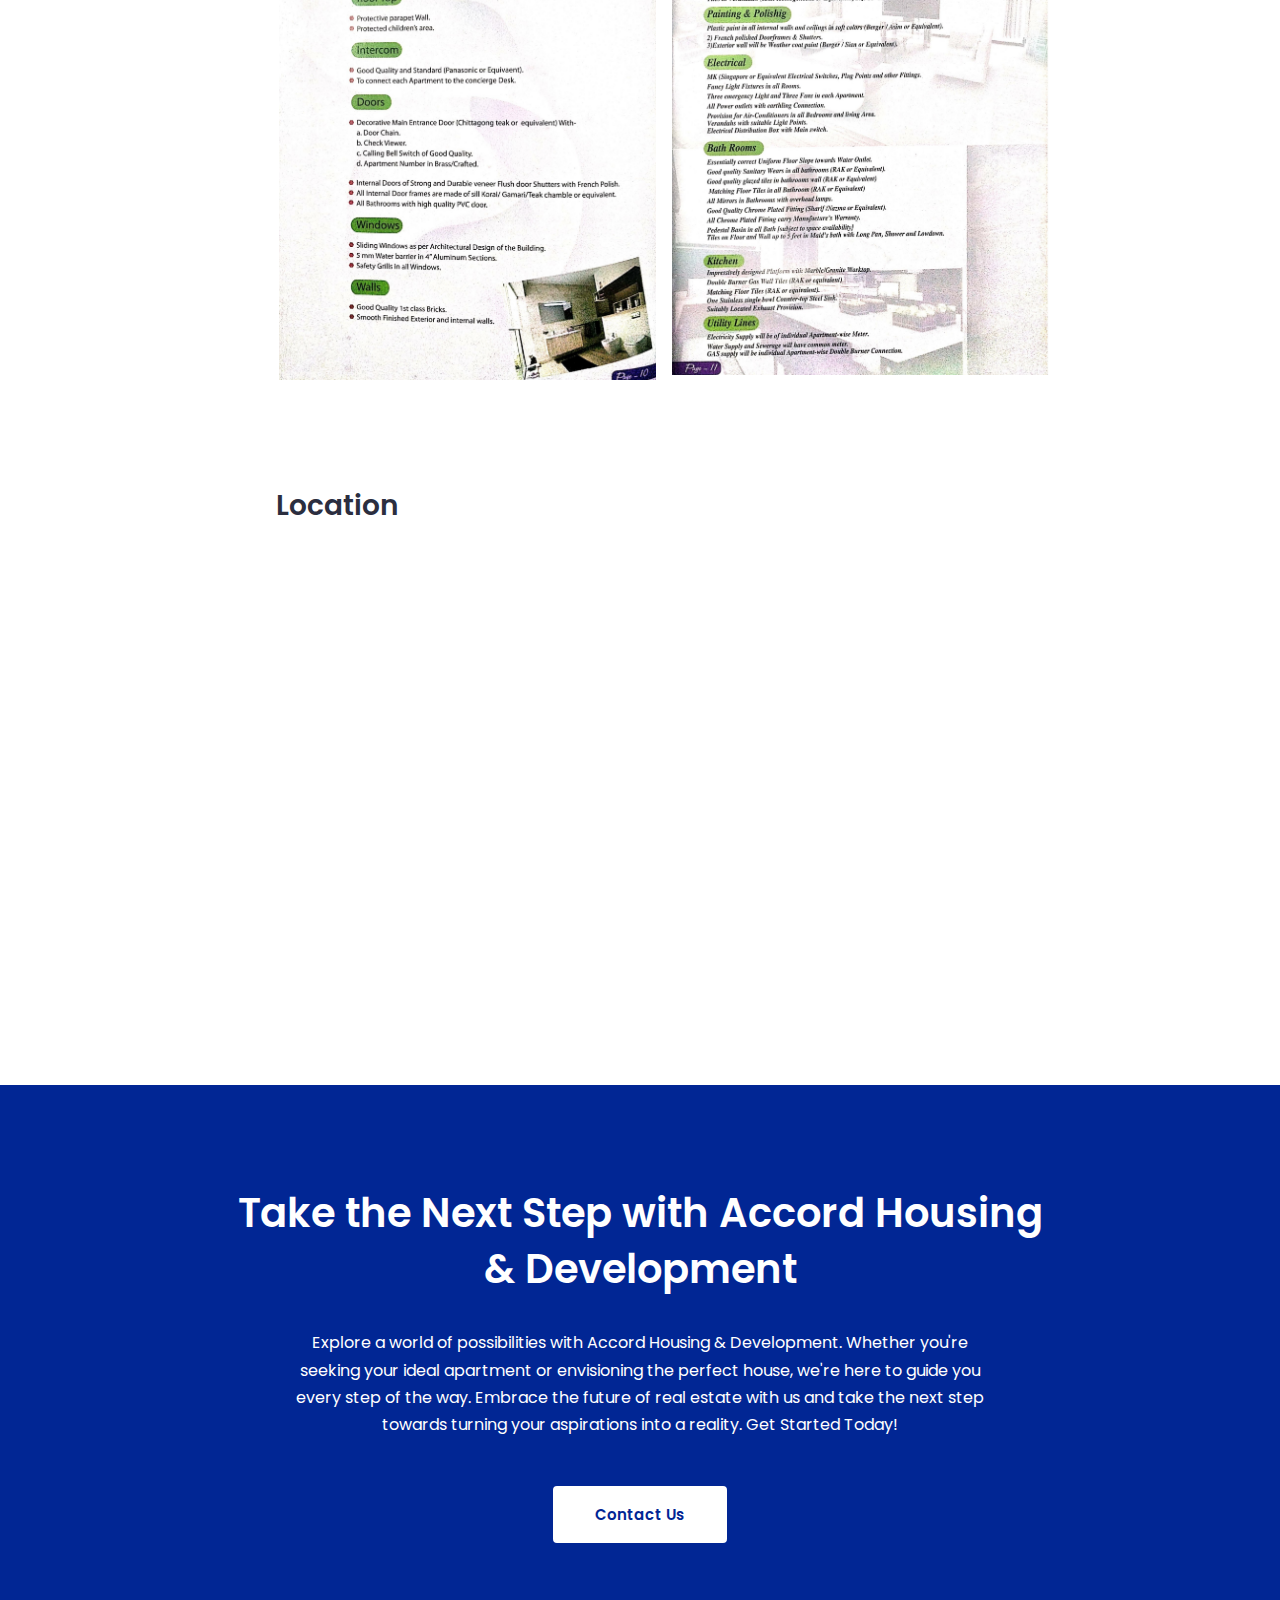
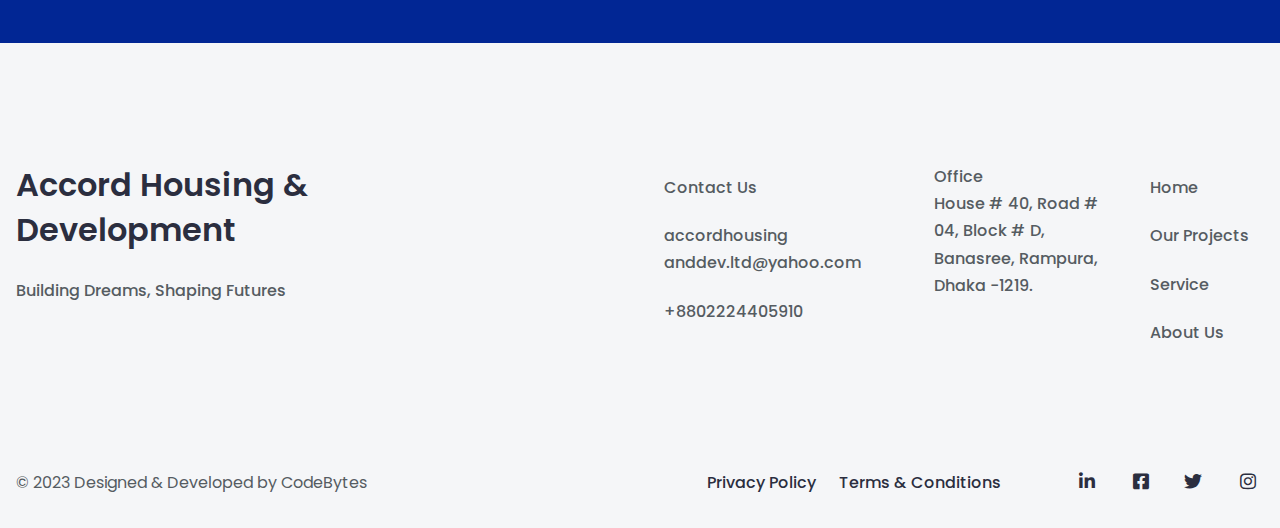
<file: Silver-star.html>
<!DOCTYPE html>
<html lang="en">
  <head>
    <meta charset="utf-8" />
    <meta http-equiv="X-UA-Compatible" content="IE=edge" />
    <meta
      name="viewport"
      content="width=device-width, initial-scale=1, shrink-to-fit=no"
    />
    <!-- favicon-->
    <link rel="shortcut icon" href="assets/images/favicon.ico" />
    <!-- Site Title-->
    <title>Accord Housing and Development</title>
    <meta
      name="description"
      content="A Template for Architectural Interior Design company website."
    />
    <!-- Bootstrap CSS file-->
    <link href="assets/css/bootstrap.min.css" rel="stylesheet" />
    <!-- Flickity CSS file-->
    <link href="assets/css/flickity.min.css" rel="stylesheet" />
    <!-- Main CSS file-->
    <link href="assets/css/style.css" rel="stylesheet" />
    <!-- Fontawesome 5 CSS file-->
    <link href="assets/css/fontawesome-all.min.css" rel="stylesheet" />
    <!-- Magnific Popup CSS-->
    <link href="assets/css/magnific-popup.css" rel="stylesheet" />
    <!-- Google Fonts-->
    <link
      rel="stylesheet"
      href="https://fonts.googleapis.com/css2?family=Poppins:wght@400;500;600&amp;display=swap"
    />
  </head>
  <body>
    <!-- Navbar-->
   <div class="site-header">
      <nav class="navbar navbar-expand-lg navbar-light">
        <div class="container">
          <a class="navbar-brand" href="index.html"
            ><img class="site-logo" src="assets/images/logo.png" alt="Logo"
          /></a>
          <button
            class="navbar-toggler"
            type="button"
            data-toggle="collapse"
            data-target="#navbarNavDropdown"
            aria-controls="navbarNavDropdown"
            aria-expanded="false"
            aria-label="Toggle navigation"
          >
            <span class="navbar-toggler-icon"></span>
          </button>
          <div class="collapse navbar-collapse" id="navbarNavDropdown">
            <ul class="navbar-nav mx-auto">
              <li class="nav-item">
                <a class="nav-link" href="index.html">Home</a>
              </li>
              <li class="nav-item dropdown mega_menu_holder">
                <a
                  class="dropdown-toggle nav-link"
                  href="#"
                  data-toggle="dropdown"
                  aria-haspopup="true"
                  aria-expanded="false"
                  >Our Projects</a
                >
                <div class="dropdown-menu">
                  <a class="dropdown-item" href="ongoing-projects.html"
                    >On-going Projects</a
                  >
                  <a class="dropdown-item" href="completed-projects.html"
                    >Completed Projects</a
                  >
                  <a class="dropdown-item" href="upcoming-projects.html"
                    >Upcoming Projects</a
                  >
                </div>
              </li>
              <li class="nav-item">
                <a class="nav-link" href="page-services.html">Services</a>
              </li>
              <li class="nav-item">
                <a class="nav-link" href="page-about-us.html">About Us</a>
              </li>
              <li class="nav-item">
                <a class="nav-link" href="page-contact.html">Contact</a>
              </li>
            </ul>
            <ul class="nav-modules">
              <!-- Social nav-->
              <li class="d-flex align-items-center">
                <i class="fas fa-phone-alt"></i
                ><a
                  class="nav-link text-ebony-clay pr-0"
                  href="page-contact.html"
                  >+8802224405910</a
                >
              </li>
            </ul>
          </div>
        </div>
      </nav>
    </div>
    <!-- End Navbar-->
    <article class="entry">
      <div class="entry-content">
        <!-- Project featured img-->
        <div class="px-0 silver-star-featured-img">
          <div class="container position-relative"></div>
        </div>
        <div class="container mt-5 pt-4">
          <div class="row">
            <div class="col-lg-8 col-md-12 offset-lg-2">
              <div class="pl-lg-5">
                <div class="property-block mb-0">
                  <article class="property-item">
                    <h2 class="content-title">
                      <a href=""> Silver Star: Where Luxury and Space Align</a>
                    </h2>
                    <div class="content-price">Banasree, Dhaka</div>
                    <span class="content-meta"
                      ><span class="pr-3"
                        ><i class="fas fa-ruler-combined pr-3"> </i>7
                        Katha</span
                      >|<span class="pr-3"
                        ><i class="fas fa-ruler-combined pr-3"> </i>A-1550 sft,
                        B-1100 sft, C-1600 sft</span
                      >|<span class="pr-3"
                        ><i class="fas fa-ruler-combined pr-3"> </i>Apartment
                        24</span
                      >|<span class="pr-3"
                        ><i class="fas fa-ruler-combined pr-3"> </i>Parking
                        15</span
                      >|<span class="pr-3"
                        ><i class="fas fa-ruler-combined pr-3"> </i> 2022</span
                      ></span
                    >
                  </article>
                </div>
                <p class="mt-5 mb-4">
                  Welcome to Silver Star, a prestigious residential landmark situated in the heart of Banasree, Dhaka. Set upon a sprawling 7 Katha land, this remarkable development harmonizes luxury with generous living spaces, offering an unparalleled living experience.

Boasting an impressive collection of twenty-four meticulously designed units, Silver Star offers a range of apartment sizes to cater to diverse preferences – A: 1550 square feet, B: 1100 square feet, and C: 1600 square feet. Every unit is a testament to our commitment to providing living spaces that seamlessly blend elegance and roominess.

Ensuring convenience, Silver Star offers an ample fifteen dedicated parking spaces. As a testament to our dedication, Silver Star was successfully completed and keys were handed over to delighted homeowners in 2012.

Experience the epitome of spacious living at Silver Star, where Accord Housing & Development invites you to immerse yourself in a world where luxury meets generous proportions. Embrace the grandeur of home amidst the backdrop of our unwavering commitment to excellence. Your journey to expansive living begins here.
                </p>
                <div
                  class="mt-5 js-masonry small-gallery-gutters popup-gallery"
                  data-masonry-options="{ }"
                >
                  <div class="w-50 p-2">
                    <img
                      src="assets/images/property/Silver-Star/cover.png"
                      alt="Image"
                    />
                  </div>
                  <div class="w-50 p-2">
                    <img
                      src="assets/images/property/Silver-Star/details-1.jpg"
                      alt="Image"
                    />
                  </div>
                  <div class="w-50 p-2">
                    <img
                      src="assets/images/property/Silver-Star/details-2.jpg"
                      alt="Image"
                    />
                  </div>
                  <div class="w-50 p-2">
                    <img
                      src="assets/images/property/Silver-Star/details-3.jpg"
                      alt="Image"
                    />
                  </div>
                  <div class="w-50 p-2">
                    <img
                      src="assets/images/property/Silver-Star/details-4.jpg"
                      alt="Image"
                    />
                  </div>
                  <div class="w-50 p-2">
                    <img
                      src="assets/images/property/Silver-Star/details-5.jpg"
                      alt="Image"
                    />
                  </div>
                  <div class="w-50 p-2">
                    <img
                      src="assets/images/property/Silver-Star/details-6.jpg"
                      alt="Image"
                    />
                  </div>
                  <div class="w-50 p-2">
                    <img
                      src="assets/images/property/Silver-Star/details-7.jpg"
                      alt="Image"
                    />
                  </div>
                </div>
                <br /><br />
                <h3 class="mt-5">Location</h3>
                <div class="map-responsive mt-4 mb-lg-8 mb-md-7 mb-5">
                  <iframe src="https://www.google.com/maps/embed?pb=!1m18!1m12!1m3!1d7303.171811557086!2d90.42764464565124!3d23.762141733985374!2m3!1f0!2f0!3f0!3m2!1i1024!2i768!4f13.1!3m3!1m2!1s0x3755b80a03c8e22f%3A0xd52685f4a2fe003c!2sBanasree%2C%20Dhaka!5e0!3m2!1sen!2sbd!4v1693144036812!5m2!1sen!2sbd" width="600" height="450" style="border:0;" allowfullscreen="" loading="lazy" referrerpolicy="no-referrer-when-downgrade"></iframe>
                </div>
              </div>
            </div>
          </div>
        </div>
        <!-- ready to get started-->
        <div class="bg-cornflower-blue">
          <div class="container">
            <div class="py-lg-8 py-md-7 py-6">
              <div class="row">
                <div class="col-lg-8 offset-lg-2">
                  <div class="text-center">
                    <h1 class="mb-3 text-white">
                      Take the Next Step with Accord Housing & Development
                    </h1>
                    <div class="pt-3">
                      <p class="px-lg-6 mb-5 text-white">
                        Explore a world of possibilities with Accord Housing &
                        Development. Whether you're seeking your ideal apartment
                        or envisioning the perfect house, we're here to guide
                        you every step of the way. Embrace the future of real
                        estate with us and take the next step towards turning
                        your aspirations into a reality. Get Started Today!
                      </p>
                    </div>
                    <a
                      class="btn btn-white text-cornflower-blue"
                      href="page-contact.html"
                      >Contact Us</a
                    >
                  </div>
                </div>
              </div>
            </div>
          </div>
        </div>
      </div>
    </article>
    <!-- Footer-->
     <footer class="site-footer">
      <div class="footer-widgets">
        <div class="container">
          <div class="row gx-lg-5">
            <div class="col-lg-6 pr-lg-10">
              <div class="footer-widget footer-widget-1">
                <h2 class="mb-4 text-ebony-clay">
                  Accord Housing & Development
                </h2>
                <p class="text-abbey pr-6">
                 Building Dreams, Shaping Futures
                </p>
              </div>
            </div>
            <div class="col-lg-6">
              <div class="row gx-lg-5">
                <div class="col-lg-5">
                  <div class="footer-widget footer-widget-4">
                    <ul>
                      <li><a href="page-contact.html">Contact Us</a></li>
                      <li>
                        <a href="page-contact.html"></a>
                          accordhousing<br>anddev.ltd@yahoo.com
                        </a>
                      </li>
                      <li>
                        <a href="page-contact.html">+8802224405910</a>
                      </li>
                    </ul>
                  </div>
                </div>
                <div class="col-lg-4">
                  <div class="footer-widget footer-widget-3">
                    <div class="text-abbey">
                      <p class="mb-0">Office</p>
                      House # 40, Road # 04, Block # D, Banasree, Rampura, Dhaka
                      -1219.
                    </div>
                  </div>
                </div>
                <div class="col-lg-3">
                  <div class="footer-widget footer-widget-2">
                    <ul>
                      <li><a href="index.html">Home</a></li>
                      <li><a href="completed-projects.html">Our Projects</a></li>
                      <li><a href="page-services.html">Service</a></li>
                      <li><a href="page-about-us.html">About Us</a></li>
                    </ul>
                  </div>
                </div>
              </div>
            </div>
          </div>
        </div>
      </div>
      <div class="footer-bottom-area">
        <div class="container">
          <div class="row gx-lg-5 align-items-center">
            <div class="col-lg-6 col-md-12">
              <div class="footer-widget">
                <p class="m-md-0">© 2023 Designed & Developed by CodeBytes</p>
              </div>
            </div>
            <div class="col-lg-6 col-md-12">
              <div class="footer-widget">
                <ul class="list-inline m-lg-0 p-lg-0 text-md-right footer-nav">
                  <li><a href="page-privacy-terms.html">Privacy Policy</a></li>
                  <li>
                    <a href="page-privacy-terms.html">Terms & Conditions</a>
                  </li>
                  <li
                    class="list-inline-item py-lg-2 py-md-4 py-3 pl-lg-5 pl-md-10 pr-2"
                  >
                    <a href="#"><i class="fab fa-linkedin-in icon"></i></a>
                  </li>
                  <li class="list-inline-item py-2 pr-2">
                    <a href="#"><i class="fab fa-facebook-square icon"></i></a>
                  </li>
                  <li class="list-inline-item py-2 pr-2">
                    <a href="#"><i class="fab fa-twitter icon"></i></a>
                  </li>
                  <li class="list-inline-item py-2 pr-2">
                    <a href="#"><i class="fab fa-instagram icon"></i></a>
                  </li>
                </ul>
              </div>
            </div>
          </div>
        </div>
      </div>
    </footer>
    <!-- End Footer-->
    <!-- javascript files-->
    <!-- jquery-->
    <script src="assets/js/jquery.min.js"></script>
    <!-- lozad js-->
    <script src="assets/js/lozad.min.js"></script>
    <!-- Bootstrap js-->
    <script src="assets/js/bootstrap.bundle.min.js"></script>
    <!-- Aos js-->
    <script src="assets/js/aos.js"></script>
    <!-- Slick flickity js-->
    <script src="assets/js/flickity.pkgd.min.js"></script>
    <!-- Magnific popup js-->
    <script src="assets/js/jquery.magnific-popup.min.js"></script>
    <!-- Countdown js-->
    <script src="assets/js/jquery.countdown.js"></script>
    <!-- CountTo js-->
    <script src="assets/js/jquery.countTo.js"></script>
    <!-- Masonry js-->
    <script src="assets/js/masonry.pkgd.min.js"></script>
    <!-- Global - Main js-->
    <script src="assets/js/global.js"></script>
  </body>
</html>
</file>
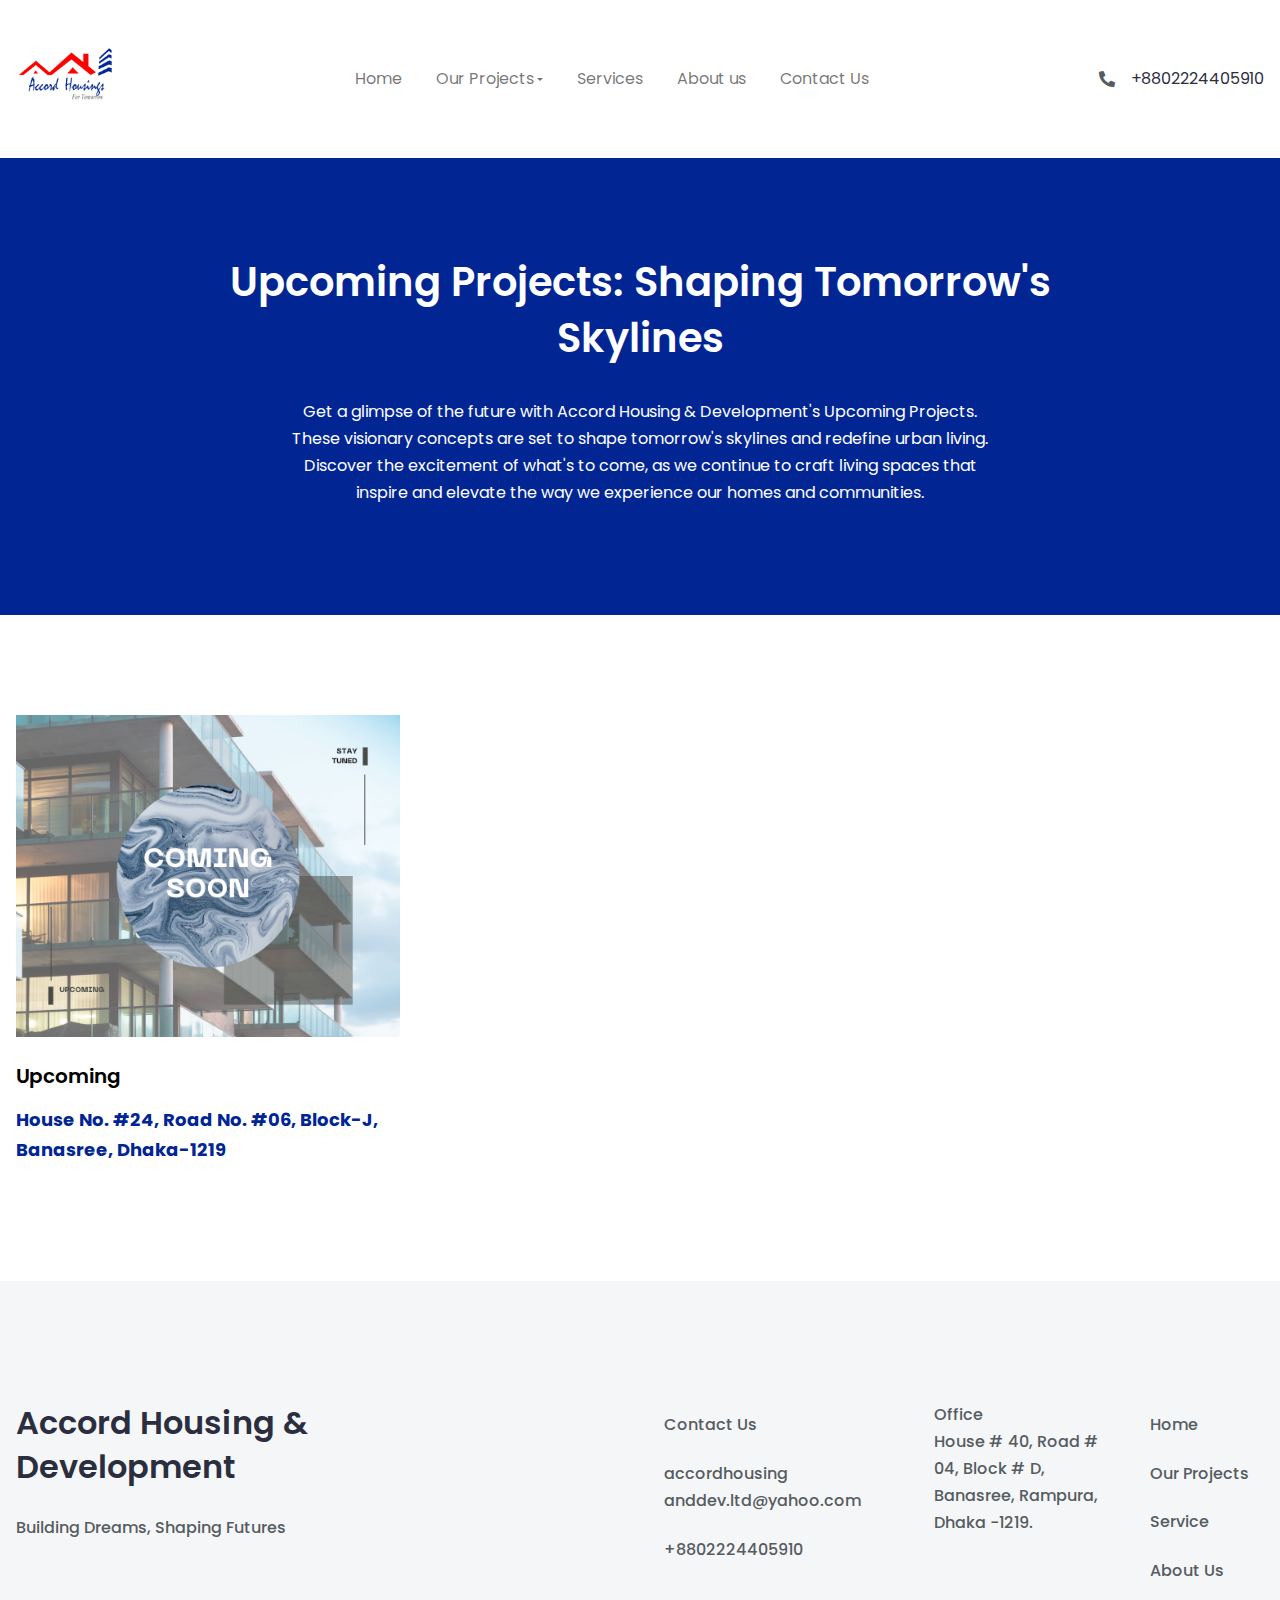
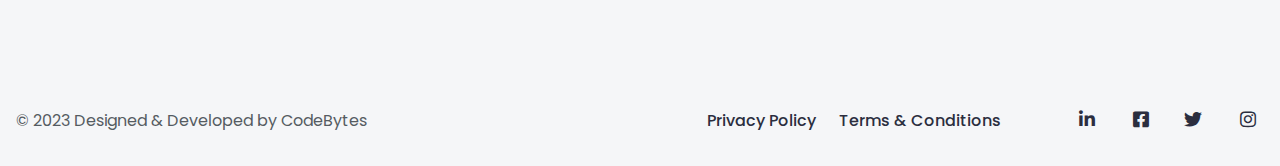
<file: upcoming-projects.html>
<!DOCTYPE html>
<html lang="en">
  <head>
    <meta charset="utf-8" />
    <meta http-equiv="X-UA-Compatible" content="IE=edge" />
    <meta
      name="viewport"
      content="width=device-width, initial-scale=1, shrink-to-fit=no"
    />
    <!-- favicon-->
    <link rel="shortcut icon" href="assets/images/favicon.ico" />
    <!-- Site Title-->
    <title>Accord Housing and Development</title>
    <meta
      name="description"
      content="A Template for Architectural Interior Design company website."
    />
    <!-- Bootstrap CSS file-->
    <link href="assets/css/bootstrap.min.css" rel="stylesheet" />
    <!-- Flickity CSS file-->
    <link href="assets/css/flickity.min.css" rel="stylesheet" />
    <!-- Main CSS file-->
    <link href="assets/css/style.css" rel="stylesheet" />
    <!-- Fontawesome 5 CSS file-->
    <link href="assets/css/fontawesome-all.min.css" rel="stylesheet" />
    <!-- Magnific Popup CSS-->
    <link href="assets/css/magnific-popup.css" rel="stylesheet" />
    <!-- Google Fonts-->
    <link
      rel="stylesheet"
      href="https://fonts.googleapis.com/css2?family=Poppins:wght@400;500;600&amp;display=swap"
    />
  </head>
  <body>
    <!-- Navbar-->
    <div class="site-header">
      <nav class="navbar navbar-expand-lg navbar-light">
        <div class="container">
          <a class="navbar-brand" href="index.html"
            ><img class="site-logo" src="assets/images/logo.png" alt="Logo"
          /></a>
          <button
            class="navbar-toggler"
            type="button"
            data-toggle="collapse"
            data-target="#navbarNavDropdown"
            aria-controls="navbarNavDropdown"
            aria-expanded="false"
            aria-label="Toggle navigation"
          >
            <span class="navbar-toggler-icon"></span>
          </button>
          <div class="collapse navbar-collapse" id="navbarNavDropdown">
            <ul class="navbar-nav mx-auto">
              <li class="nav-item">
                <a class="nav-link" href="index.html">Home</a>
              </li>

              <li class="nav-item dropdown mega_menu_holder">
                <a
                  class="dropdown-toggle nav-link"
                  href="#"
                  data-toggle="dropdown"
                  aria-haspopup="true"
                  aria-expanded="false"
                  >Our Projects</a
                >
                <div class="dropdown-menu">
                  <a class="dropdown-item" href="ongoing-projects.html"
                    >On-going Projects</a
                  >
                  <a class="dropdown-item" href="completed-projects.html"
                    >Completed Projects</a
                  >
                  <a class="dropdown-item" href="upcoming-projects.html"
                    >Upcoming Projects</a
                  >
                </div>
              </li>
              <li class="nav-item">
                <a class="nav-link" href="page-services.html">Services</a>
              </li>
              <li class="nav-item">
                <a class="nav-link" href="page-about-us.html">About us</a>
              </li>
              <li class="nav-item">
                <a class="nav-link" href="page-contact.html">Contact Us</a>
              </li>
            </ul>
            <ul class="nav-modules">
              <!-- Social nav-->
              <li class="d-flex align-items-center">
                <i class="fas fa-phone-alt"></i
                ><a
                  class="nav-link text-ebony-clay pr-0"
                  href="page-contact.html"
                  >+8802224405910</a
                >
              </li>
            </ul>
          </div>
        </div>
      </nav>
    </div>
    <!-- End Navbar-->
    <article class="entry">
      <div class="entry-content">
        <!-- Hero-->
        <div class="bg-cornflower-blue">
          <div class="container">
            <div class="py-lg-8 py-md-7 py-6">
              <div class="row">
                <div class="col-lg-8 offset-lg-2">
                  <div class="text-center">
                    <h1 class="mb-3 text-white mt-n1">Upcoming Projects: Shaping Tomorrow's Skylines</h1>
                    <div class="pt-3">
                      <p class="px-lg-6 text-white mb-2">
                        Get a glimpse of the future with Accord Housing & Development's Upcoming Projects. These visionary concepts are set to shape tomorrow's skylines and redefine urban living. Discover the excitement of what's to come, as we continue to craft living spaces that inspire and elevate the way we experience our homes and communities.
                      </p>
                    </div>
                  </div>
                </div>
              </div>
            </div>
          </div>
        </div>
        <!-- properties-->
        <div class="container my-lg-8 my-md-7 my-6">
          
          <div class="row gx-lg-5 property-block">
            <div class="col-lg-4">
              <article class="property-item">
                <div class="content-image">
                  <a href=""
                    ><img src="assets/images/upcoming/upcoming.png" alt="property"
                  /></a>
                </div>
                <h5 class="content-title">
                  <a href="">Upcoming</a>
                </h5>
                <div class="content-price">House No. #24, Road No. #06, Block-J, Banasree, Dhaka-1219</div>
              </article>
            </div>
          </div>
        </div>
      </div>
    </article>
    <!-- Footer-->
    <footer class="site-footer">
      <div class="footer-widgets">
        <div class="container">
          <div class="row gx-lg-5">
            <div class="col-lg-6 pr-lg-10">
              <div class="footer-widget footer-widget-1">
                <h2 class="mb-4 text-ebony-clay">
                  Accord Housing & Development
                </h2>
                <p class="text-abbey pr-6">
                 Building Dreams, Shaping Futures
                </p>
              </div>
            </div>
            <div class="col-lg-6">
              <div class="row gx-lg-5">
                <div class="col-lg-5">
                  <div class="footer-widget footer-widget-4">
                    <ul>
                      <li><a href="page-contact.html">Contact Us</a></li>
                      <li>
                        <a href="page-contact.html"></a>
                          accordhousing<br>anddev.ltd@yahoo.com
                        </a>
                      </li>
                      <li>
                        <a href="page-contact.html">+8802224405910</a>
                      </li>
                    </ul>
                  </div>
                </div>
                <div class="col-lg-4">
                  <div class="footer-widget footer-widget-3">
                    <div class="text-abbey">
                      <p class="mb-0">Office</p>
                      House # 40, Road # 04, Block # D, Banasree, Rampura, Dhaka
                      -1219.
                    </div>
                  </div>
                </div>
                <div class="col-lg-3">
                  <div class="footer-widget footer-widget-2">
                    <ul>
                      <li><a href="index.html">Home</a></li>
                      <li><a href="completed-projects.html">Our Projects</a></li>
                      <li><a href="page-services.html">Service</a></li>
                      <li><a href="page-about-us.html">About Us</a></li>
                    </ul>
                  </div>
                </div>
              </div>
            </div>
          </div>
        </div>
      </div>
      <div class="footer-bottom-area">
        <div class="container">
          <div class="row gx-lg-5 align-items-center">
            <div class="col-lg-6 col-md-12">
              <div class="footer-widget">
                <p class="m-md-0">© 2023 Designed & Developed by CodeBytes</p>
              </div>
            </div>
            <div class="col-lg-6 col-md-12">
              <div class="footer-widget">
                <ul class="list-inline m-lg-0 p-lg-0 text-md-right footer-nav">
                  <li><a href="page-privacy-terms.html">Privacy Policy</a></li>
                  <li>
                    <a href="page-privacy-terms.html">Terms & Conditions</a>
                  </li>
                  <li
                    class="list-inline-item py-lg-2 py-md-4 py-3 pl-lg-5 pl-md-10 pr-2"
                  >
                    <a href="#"><i class="fab fa-linkedin-in icon"></i></a>
                  </li>
                  <li class="list-inline-item py-2 pr-2">
                    <a href="#"><i class="fab fa-facebook-square icon"></i></a>
                  </li>
                  <li class="list-inline-item py-2 pr-2">
                    <a href="#"><i class="fab fa-twitter icon"></i></a>
                  </li>
                  <li class="list-inline-item py-2 pr-2">
                    <a href="#"><i class="fab fa-instagram icon"></i></a>
                  </li>
                </ul>
              </div>
            </div>
          </div>
        </div>
      </div>
    </footer>
    <!-- End Footer-->
    <!-- javascript files-->
    <!-- jquery-->
    <script src="assets/js/jquery.min.js"></script>
    <!-- lozad js-->
    <script src="assets/js/lozad.min.js"></script>
    <!-- Bootstrap js-->
    <script src="assets/js/bootstrap.bundle.min.js"></script>
    <!-- Aos js-->
    <script src="assets/js/aos.js"></script>
    <!-- Slick flickity js-->
    <script src="assets/js/flickity.pkgd.min.js"></script>
    <!-- Magnific popup js-->
    <script src="assets/js/jquery.magnific-popup.min.js"></script>
    <!-- Countdown js-->
    <script src="assets/js/jquery.countdown.js"></script>
    <!-- CountTo js-->
    <script src="assets/js/jquery.countTo.js"></script>
    <!-- Masonry js-->
    <script src="assets/js/masonry.pkgd.min.js"></script>
    <!-- Global - Main js-->
    <script src="assets/js/global.js"></script>
  </body>
</html>
</file>
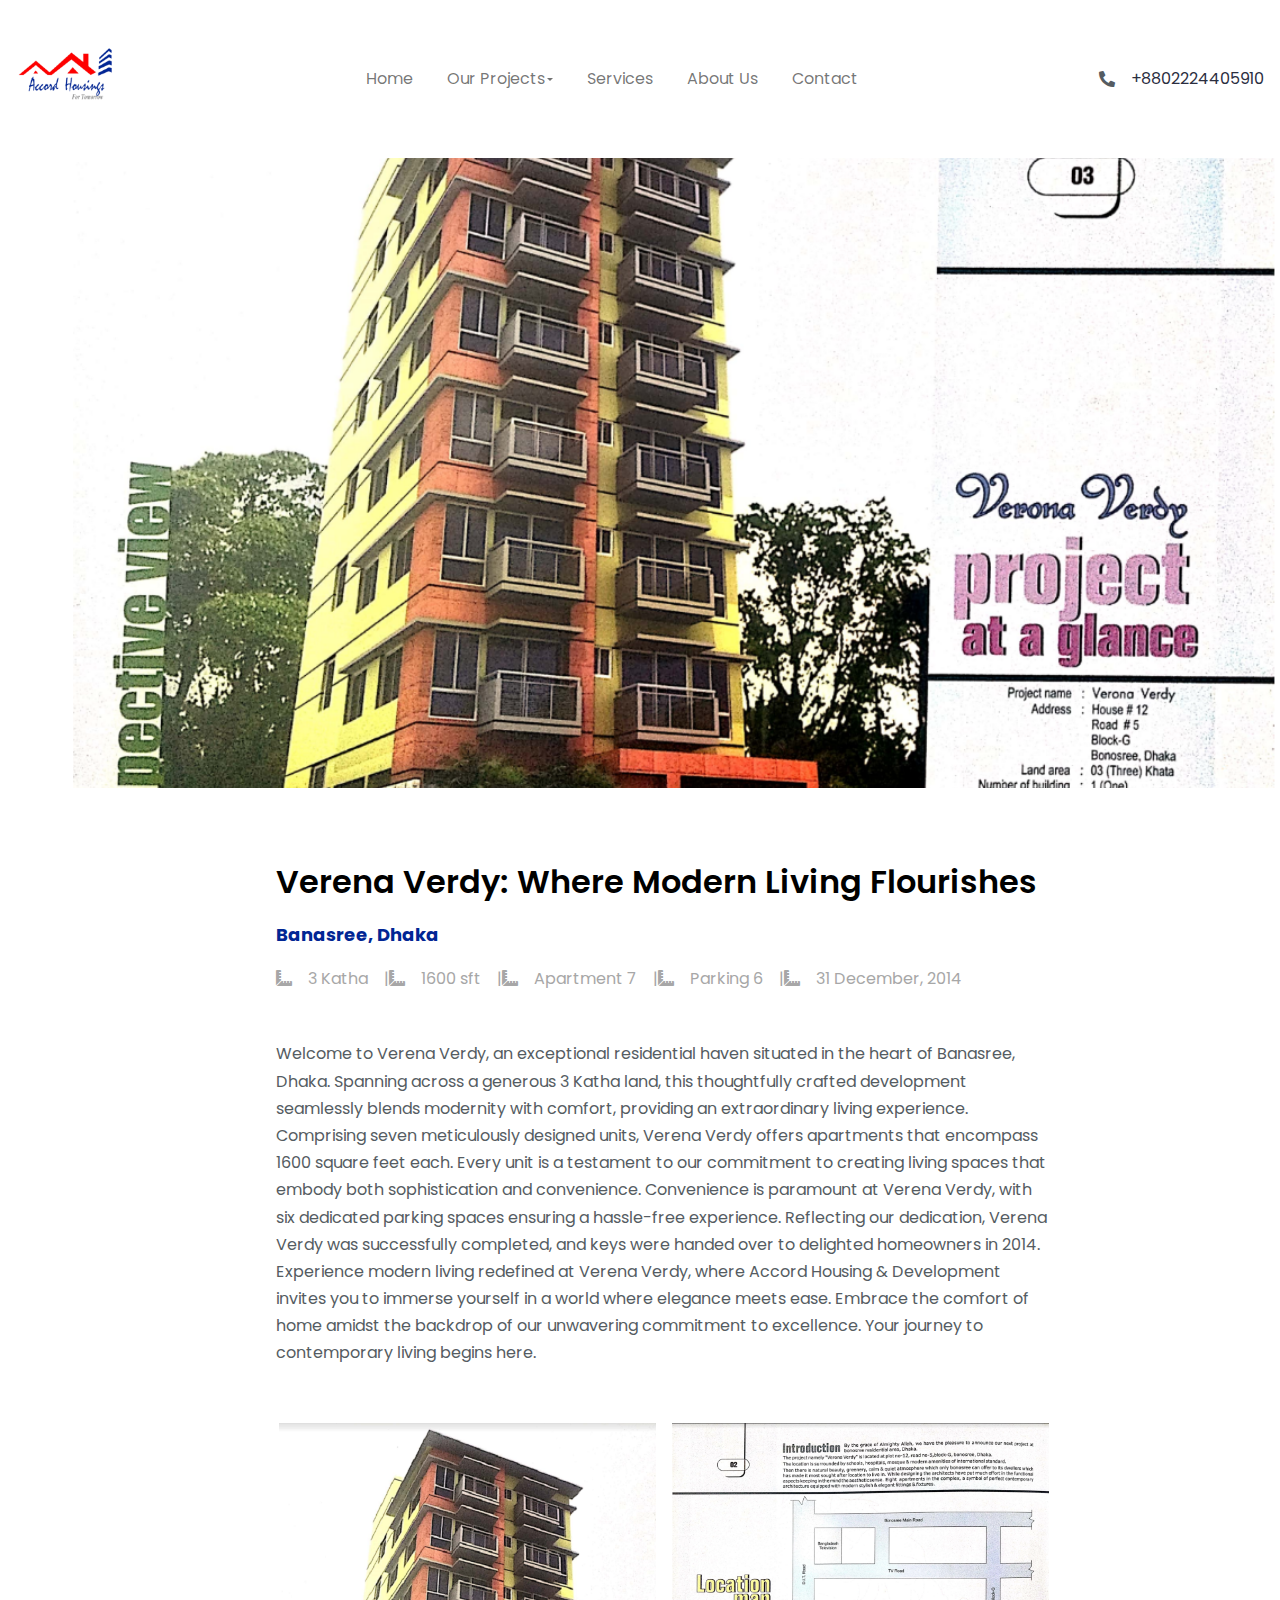
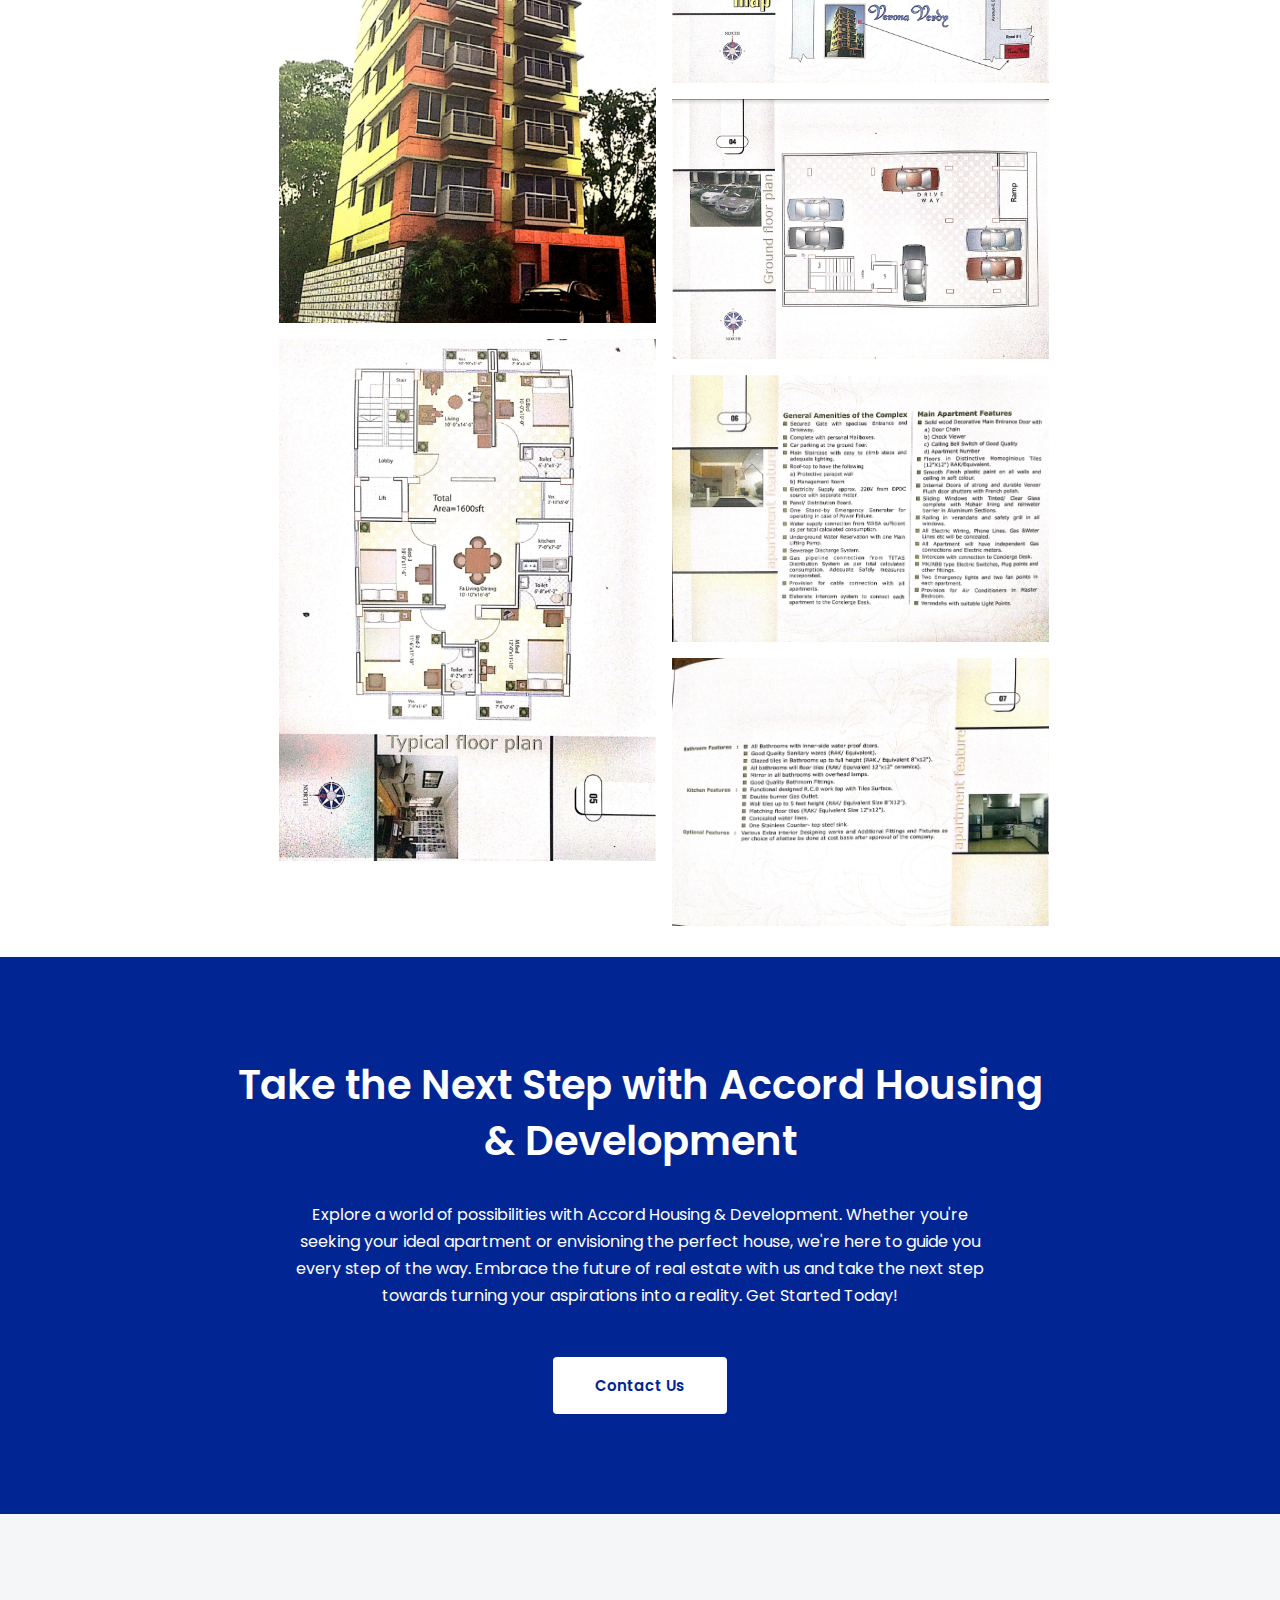
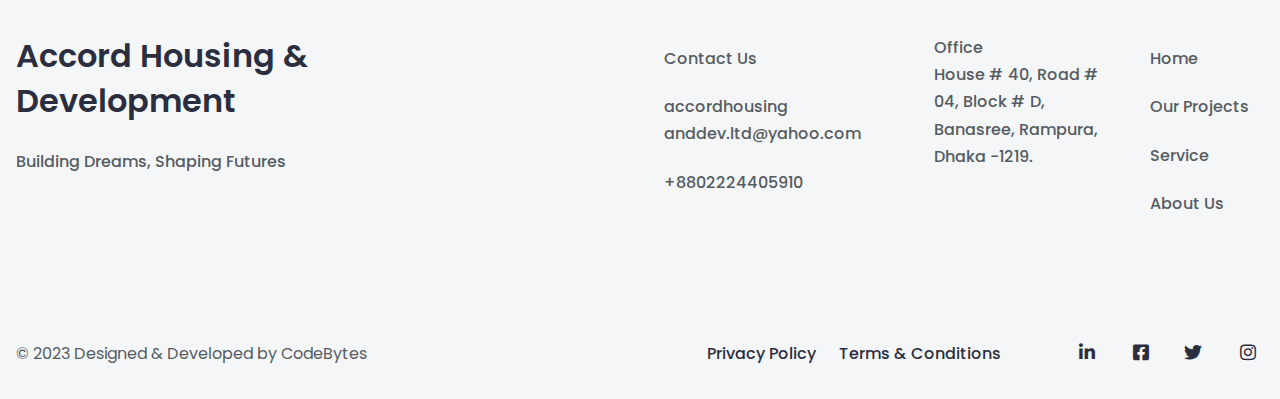
<file: Verena-verdy.html>
<!DOCTYPE html>
<html lang="en">
  <head>
    <meta charset="utf-8" />
    <meta http-equiv="X-UA-Compatible" content="IE=edge" />
    <meta
      name="viewport"
      content="width=device-width, initial-scale=1, shrink-to-fit=no"
    />
    <!-- favicon-->
    <link rel="shortcut icon" href="assets/images/favicon.ico" />
    <!-- Site Title-->
    <title>Accord Housing and Development</title>
    <meta
      name="description"
      content="A Template for Architectural Interior Design company website."
    />
    <!-- Bootstrap CSS file-->
    <link href="assets/css/bootstrap.min.css" rel="stylesheet" />
    <!-- Flickity CSS file-->
    <link href="assets/css/flickity.min.css" rel="stylesheet" />
    <!-- Main CSS file-->
    <link href="assets/css/style.css" rel="stylesheet" />
    <!-- Fontawesome 5 CSS file-->
    <link href="assets/css/fontawesome-all.min.css" rel="stylesheet" />
    <!-- Magnific Popup CSS-->
    <link href="assets/css/magnific-popup.css" rel="stylesheet" />
    <!-- Google Fonts-->
    <link
      rel="stylesheet"
      href="https://fonts.googleapis.com/css2?family=Poppins:wght@400;500;600&amp;display=swap"
    />
  </head>
  <body>
    <!-- Navbar-->
   <div class="site-header">
      <nav class="navbar navbar-expand-lg navbar-light">
        <div class="container">
          <a class="navbar-brand" href="index.html"
            ><img class="site-logo" src="assets/images/logo.png" alt="Logo"
          /></a>
          <button
            class="navbar-toggler"
            type="button"
            data-toggle="collapse"
            data-target="#navbarNavDropdown"
            aria-controls="navbarNavDropdown"
            aria-expanded="false"
            aria-label="Toggle navigation"
          >
            <span class="navbar-toggler-icon"></span>
          </button>
          <div class="collapse navbar-collapse" id="navbarNavDropdown">
            <ul class="navbar-nav mx-auto">
              <li class="nav-item">
                <a class="nav-link" href="index.html">Home</a>
              </li>
              <li class="nav-item dropdown mega_menu_holder">
                <a
                  class="dropdown-toggle nav-link"
                  href="#"
                  data-toggle="dropdown"
                  aria-haspopup="true"
                  aria-expanded="false"
                  >Our Projects</a
                >
                <div class="dropdown-menu">
                  <a class="dropdown-item" href="ongoing-projects.html"
                    >On-going Projects</a
                  >
                  <a class="dropdown-item" href="completed-projects.html"
                    >Completed Projects</a
                  >
                  <a class="dropdown-item" href="upcoming-projects.html"
                    >Upcoming Projects</a
                  >
                </div>
              </li>
              <li class="nav-item">
                <a class="nav-link" href="page-services.html">Services</a>
              </li>
              <li class="nav-item">
                <a class="nav-link" href="page-about-us.html">About Us</a>
              </li>
              <li class="nav-item">
                <a class="nav-link" href="page-contact.html">Contact</a>
              </li>
            </ul>
            <ul class="nav-modules">
              <!-- Social nav-->
              <li class="d-flex align-items-center">
                <i class="fas fa-phone-alt"></i
                ><a
                  class="nav-link text-ebony-clay pr-0"
                  href="page-contact.html"
                  >+8802224405910</a
                >
              </li>
            </ul>
          </div>
        </div>
      </nav>
    </div>
    <!-- End Navbar-->
    <article class="entry">
      <div class="entry-content">
        <!-- Project featured img-->
        <div class="px-0 verena-featured-img">
          <div class="container position-relative"></div>
        </div>
        <div class="container mt-5 pt-4">
          <div class="row">
            <div class="col-lg-8 col-md-12 offset-lg-2">
              <div class="pl-lg-5">
                <div class="property-block mb-0">
                  <article class="property-item">
                    <h2 class="content-title">
                      <a href="">Verena Verdy: Where Modern Living Flourishes</a>
                    </h2>
                    <div class="content-price">Banasree, Dhaka</div>
                    <span class="content-meta"
                      ><span class="pr-3"
                        ><i class="fas fa-ruler-combined pr-3"> </i>3
                        Katha</span
                      >|<span class="pr-3"
                        ><i class="fas fa-ruler-combined pr-3"> </i>1600
                        sft</span
                      >|<span class="pr-3"
                        ><i class="fas fa-ruler-combined pr-3"> </i>Apartment
                        7</span
                      >|<span class="pr-3"
                        ><i class="fas fa-ruler-combined pr-3"> </i>Parking
                        6</span
                      >|<span class="pr-3"
                        ><i class="fas fa-ruler-combined pr-3"> </i>31 December,
                        2014</span
                      ></span
                    >
                  </article>
                </div>
                <p class="mt-5 mb-4">
                  Welcome to Verena Verdy, an exceptional residential haven situated in the heart of Banasree, Dhaka. Spanning across a generous 3 Katha land, this thoughtfully crafted development seamlessly blends modernity with comfort, providing an extraordinary living experience.

Comprising seven meticulously designed units, Verena Verdy offers apartments that encompass 1600 square feet each. Every unit is a testament to our commitment to creating living spaces that embody both sophistication and convenience.

Convenience is paramount at Verena Verdy, with six dedicated parking spaces ensuring a hassle-free experience. Reflecting our dedication, Verena Verdy was successfully completed, and keys were handed over to delighted homeowners in 2014.

Experience modern living redefined at Verena Verdy, where Accord Housing & Development invites you to immerse yourself in a world where elegance meets ease. Embrace the comfort of home amidst the backdrop of our unwavering commitment to excellence. Your journey to contemporary living begins here.
                </p>
                <div
                  class="mt-5 js-masonry small-gallery-gutters popup-gallery"
                  data-masonry-options="{ }"
                >
                  <div class="w-50 p-2">
                    <img
                      src="assets/images/property/Varena-verdy/cover.png"
                      alt="Image"
                    />
                  </div>
                  <div class="w-50 p-2">
                    <img
                      src="assets/images/property/Varena-verdy/details-1.png"
                      alt="Image"
                    />
                  </div>
                  <div class="w-50 p-2">
                    <img
                      src="assets/images/property/Varena-verdy/details-2.png"
                      alt="Image"
                    />
                  </div>
                  <div class="w-50 p-2">
                    <img
                      src="assets/images/property/Varena-verdy/details-3.png"
                      alt="Image"
                    />
                  </div>
                  <div class="w-50 p-2">
                    <img
                      src="assets/images/property/Varena-verdy/details-4.png"
                      alt="Image"
                    />
                  </div>
                  <div class="w-50 p-2">
                    <img
                      src="assets/images/property/Varena-verdy/details-5.png"
                      alt="Image"
                    />
                  </div>
                </div>
              </div>
            </div>
          </div>
        </div>
        <br />
        <!-- ready to get started-->
        <div class="bg-cornflower-blue">
          <div class="container">
            <div class="py-lg-8 py-md-7 py-6">
              <div class="row">
                <div class="col-lg-8 offset-lg-2">
                  <div class="text-center">
                    <h1 class="mb-3 text-white">
                      Take the Next Step with Accord Housing & Development
                    </h1>
                    <div class="pt-3">
                      <p class="px-lg-6 mb-5 text-white">
                        Explore a world of possibilities with Accord Housing &
                        Development. Whether you're seeking your ideal apartment
                        or envisioning the perfect house, we're here to guide
                        you every step of the way. Embrace the future of real
                        estate with us and take the next step towards turning
                        your aspirations into a reality. Get Started Today!
                      </p>
                    </div>
                    <a
                      class="btn btn-white text-cornflower-blue"
                      href="page-contact.html"
                      >Contact Us</a
                    >
                  </div>
                </div>
              </div>
            </div>
          </div>
        </div>
      </div>
    </article>
    <!-- Footer-->
    <footer class="site-footer">
      <div class="footer-widgets">
        <div class="container">
          <div class="row gx-lg-5">
            <div class="col-lg-6 pr-lg-10">
              <div class="footer-widget footer-widget-1">
                <h2 class="mb-4 text-ebony-clay">
                  Accord Housing & Development
                </h2>
                <p class="text-abbey pr-6">
                 Building Dreams, Shaping Futures
                </p>
              </div>
            </div>
            <div class="col-lg-6">
              <div class="row gx-lg-5">
                <div class="col-lg-5">
                  <div class="footer-widget footer-widget-4">
                    <ul>
                      <li><a href="page-contact.html">Contact Us</a></li>
                      <li>
                        <a href="page-contact.html"></a>
                          accordhousing<br>anddev.ltd@yahoo.com
                        </a>
                      </li>
                      <li>
                        <a href="page-contact.html">+8802224405910</a>
                      </li>
                    </ul>
                  </div>
                </div>
                <div class="col-lg-4">
                  <div class="footer-widget footer-widget-3">
                    <div class="text-abbey">
                      <p class="mb-0">Office</p>
                      House # 40, Road # 04, Block # D, Banasree, Rampura, Dhaka
                      -1219.
                    </div>
                  </div>
                </div>
                <div class="col-lg-3">
                  <div class="footer-widget footer-widget-2">
                    <ul>
                      <li><a href="index.html">Home</a></li>
                      <li><a href="completed-projects.html">Our Projects</a></li>
                      <li><a href="page-services.html">Service</a></li>
                      <li><a href="page-about-us.html">About Us</a></li>
                    </ul>
                  </div>
                </div>
              </div>
            </div>
          </div>
        </div>
      </div>
      <div class="footer-bottom-area">
        <div class="container">
          <div class="row gx-lg-5 align-items-center">
            <div class="col-lg-6 col-md-12">
              <div class="footer-widget">
                <p class="m-md-0">© 2023 Designed & Developed by CodeBytes</p>
              </div>
            </div>
            <div class="col-lg-6 col-md-12">
              <div class="footer-widget">
                <ul class="list-inline m-lg-0 p-lg-0 text-md-right footer-nav">
                  <li><a href="page-privacy-terms.html">Privacy Policy</a></li>
                  <li>
                    <a href="page-privacy-terms.html">Terms & Conditions</a>
                  </li>
                  <li
                    class="list-inline-item py-lg-2 py-md-4 py-3 pl-lg-5 pl-md-10 pr-2"
                  >
                    <a href="#"><i class="fab fa-linkedin-in icon"></i></a>
                  </li>
                  <li class="list-inline-item py-2 pr-2">
                    <a href="#"><i class="fab fa-facebook-square icon"></i></a>
                  </li>
                  <li class="list-inline-item py-2 pr-2">
                    <a href="#"><i class="fab fa-twitter icon"></i></a>
                  </li>
                  <li class="list-inline-item py-2 pr-2">
                    <a href="#"><i class="fab fa-instagram icon"></i></a>
                  </li>
                </ul>
              </div>
            </div>
          </div>
        </div>
      </div>
    </footer>
    <!-- End Footer-->
    <!-- javascript files-->
    <!-- jquery-->
    <script src="assets/js/jquery.min.js"></script>
    <!-- lozad js-->
    <script src="assets/js/lozad.min.js"></script>
    <!-- Bootstrap js-->
    <script src="assets/js/bootstrap.bundle.min.js"></script>
    <!-- Aos js-->
    <script src="assets/js/aos.js"></script>
    <!-- Slick flickity js-->
    <script src="assets/js/flickity.pkgd.min.js"></script>
    <!-- Magnific popup js-->
    <script src="assets/js/jquery.magnific-popup.min.js"></script>
    <!-- Countdown js-->
    <script src="assets/js/jquery.countdown.js"></script>
    <!-- CountTo js-->
    <script src="assets/js/jquery.countTo.js"></script>
    <!-- Masonry js-->
    <script src="assets/js/masonry.pkgd.min.js"></script>
    <!-- Global - Main js-->
    <script src="assets/js/global.js"></script>
  </body>
</html>
</file>
<file: assets/css/style.css>
img {
  max-width: 100%;
  height: auto;
}

/*--------------------------------------------------------------
# Layout
--------------------------------------------------------------*/
/*--------------------------------------------------------------
# Main
--------------------------------------------------------------*/
@media (min-width: 576px) {
  .large-gutters {
    margin-right: -25px;
    margin-left: -25px;
  }
  .large-gutters > .col,
  .large-gutters > [class*="col-"] {
    padding-right: 25px;
    padding-left: 25px;
  }
}

@media (min-width: 576px) {
  .xl-gutters {
    margin-right: -60px;
    margin-left: -60px;
  }
  .xl-gutters > .col,
  .xl-gutters > [class*="col-"] {
    padding-right: 60px;
    padding-left: 60px;
  }
}

.wp-caption-text {
  font-size: 0.875rem;
}

/*--------------------------------------------------------------
# Header
--------------------------------------------------------------*/
.site-header {
  min-height: 120px;
}

@media (max-width: 991.98px) {
  .site-header .navbar-collapse {
    margin-top: 20px;
  }
}

@media (max-width: 991.98px) {
  .site-header .navbar-collapse {
    background-color: #f5f6f8;
    padding-left: 20px;
    padding-right: 20px;
    padding-top: 20px;
    padding-bottom: 20px;
  }
}

.site-header .navbar {
  padding-top: 40px;
  padding-bottom: 40px;
}

.site-header .navbar .site-logo {
  max-width: inherit;
  width: 103px;
  image-rendering: auto;
  image-rendering: crisp-edges;
  -ms-interpolation-mode: nearest-neighbor;
  image-rendering: -webkit-optimize-contrast;
  image-rendering: -moz-crisp-edges;
  image-rendering: -o-pixelated;
}

@media (max-width: 991.98px) {
  .site-header .navbar .navbar-nav {
    background-color: #f5f6f8;
  }
}

.site-header .navbar .nav-item {
  font-family: "Poppins";
  color: #000000;
  font-size: 1rem;
  font-weight: 700px;
  margin-right: 9px;
  margin-left: 9px;
}

.site-header .navbar .nav-item.active {
  color: #012694;
}

@media (min-width: 992px) {
  .site-header .navbar .nav-item .nav-link {
    position: relative;
  }
  .site-header .navbar .nav-item .nav-link.active,
  .site-header .navbar .nav-item .nav-link:hover {
    color: #ff5e4d;
  }
}

.site-header .navbar .nav-item .dropdown-menu {
  font-size: 1rem;
  font-weight: 400px;
}

@media (max-width: 991.98px) {
  .site-header .navbar .nav-item .dropdown-menu {
    border: solid 1px #ffffff;
    border-radius: 0px;
  }
}

.site-header .nav-modules li {
  margin-left: 10px;
}

.site-header .navbar-toggler {
  background-color: #f5f6f8;
}

.btn-outline-black-header {
  border: solid;
  border-width: 2px;
  padding-right: 15px;
  padding-left: 15px;
  padding-top: 10px;
  padding-bottom: 10px;
}

.nav-pills .nav-link.active {
  color: #ffffff;
}

.navbar .nav-modules {
  padding: 0;
  margin: 0;
}

.navbar .nav-modules .nav-item-search {
  padding-top: 15px;
  padding-bottom: 15px;
}

.navbar .nav-modules .nav-item-search .navbar-search-bar input {
  border-width: 1px;
  border-radius: 0;
  padding: 30px 0 30px 30px;
  border-right: none;
  background: #ffffff;
  width: 100%;
  border-top-left-radius: 50px;
  border-bottom-left-radius: 50px;
}

@media (min-width: 992px) {
  .navbar .nav-modules .nav-item-search .navbar-search-bar input {
    width: 320px;
    border-top: none;
    border-bottom: none;
  }
}

.navbar .nav-modules .nav-item-search .navbar-search-bar .btn {
  border-left: none;
  background: #ffffff;
  border-top-left-radius: 0;
  border-bottom-left-radius: 0;
  border-top-right-radius: 50px;
  border-bottom-right-radius: 50px;
  padding: 15px 30px 15px 0;
  font-size: 0.875rem;
}

@media (max-width: 767.98px) {
  .navbar .nav-modules .nav-item-search .navbar-search-bar {
    padding-top: 0.6666666667rem;
    padding-bottom: 0.6666666667rem;
  }
}

.navbar .nav-modules .navbar-nav .nav-item-search:not(:last-child) {
  margin-right: 1.5rem;
}

.navbar .nav-modules .btn-link {
  font-size: 1.125rem;
  font-weight: bold;
  font-family: "Poppins";
  color: #012694;
}

.navbar .nav-modules .nav-item-social-nav:not(:last-child) {
  margin-right: 1.2rem;
  padding-right: 1.2rem;
  border-right: solid 1px #dee2e6;
}

.navbar .nav-modules .nav-item-social-nav a:not(:last-child) {
  margin-right: 1rem;
}

@media (max-width: 767.98px) {
  .navbar .nav-modules .nav-item-social-nav {
    padding-top: 0.6666666667rem;
    padding-bottom: 0.6666666667rem;
  }
  .navbar .nav-modules .nav-item-social-nav a:not(:last-child) {
    margin-right: 1.3rem;
  }
}

.navbar .nav-item-account i {
  font-size: 1.191rem;
  padding-right: 5px;
}

/*--------------------------------------------------------------
# Page main title
--------------------------------------------------------------*/
/*--------------------------------------------------------------
# Footer
--------------------------------------------------------------*/
.site-footer {
  background-color: #f5f6f8;
}

@media (min-width: 992px) {
  .site-footer ol,
  .site-footer ul {
    -webkit-padding-start: 1rem;
    -moz-padding-start: 1rem;
    padding-inline-start: 1rem;
  }
}

.site-footer .footer-widgets {
  padding-top: 120px;
  padding-bottom: 30px;
}

@media (max-width: 991.98px) {
  .site-footer .footer-widgets {
    padding-top: 120px;
  }
}

.site-footer .footer-widgets .footer-widget {
  font-weight: 500;
  margin-bottom: 50px;
}

.site-footer .footer-widgets .footer-widget .widget-title {
  color: #2b2e3f;
  margin-bottom: 20px;
}

.site-footer .footer-widgets .footer-widget ul {
  list-style: none;
  padding: 0;
}

@media (min-width: 768px) {
  .site-footer .footer-widgets .footer-widget ul {
    margin-bottom: 0px;
  }
}

.site-footer .footer-widgets .footer-widget ul ul {
  -webkit-padding-start: 0rem;
  -moz-padding-start: 0rem;
  padding-inline-start: 0rem;
}

@media (min-width: 992px) {
  .site-footer .footer-widgets .footer-widget ul ul {
    -webkit-padding-start: 1rem;
    -moz-padding-start: 1rem;
    padding-inline-start: 1rem;
  }
}

.site-footer .footer-widgets .footer-widget ul li {
  padding: 0.6666666667rem 0;
  font-weight: 500;
}

.site-footer .footer-widgets .footer-widget a {
  color: #555c62;
}

.site-footer .footer-widgets .footer-widget a:hover {
  color: #fe0000;
}

.site-footer .footer-bottom-area {
  padding-top: 50px;
  padding-bottom: 50px;
  color: #555c62;
  padding-top: 0px;
}

.site-footer .footer-bottom-area a {
  color: #2b2e3f;
}

.site-footer .footer-bottom-area a .icon {
  font-size: 18px;
  width: 1.25em;
}

.site-footer .footer-bottom-area a:hover {
  color: #fe0000;
}

@media (min-width: 992px) {
  .site-footer .footer-bottom-area {
    padding-top: 24px;
    padding-bottom: 24px;
  }
}

.site-footer .footer-bottom-area .footer-nav.list-inline li {
  display: inline-block;
  padding-top: 6px;
  padding-bottom: 6px;
  font-weight: 500;
}

.site-footer .footer-bottom-area .footer-nav.list-inline li:not(:last-child) {
  margin-right: 1.2rem;
}

/*--------------------------------------------------------------
# Posts
--------------------------------------------------------------*/
.blog-post .entry-media {
  margin-bottom: 0;
}

.blog-post .sticky::after {
  content: "\F08D";
  font-family: "Font Awesome\ 5 Free";
  font-size: 25px;
  font-weight: 900;
  color: #999999;
  position: absolute;
  top: -32px;
  left: 30px;
  -webkit-transform: rotate(45deg);
  -ms-transform: rotate(-20deg);
  transform: rotate(-20deg);
}

.blog-post .entry-content-wrapper {
  padding: 25px 0px;
}

.blog-post .entry-content-wrapper .entry-title {
  font-size: 1.25rem;
  margin-bottom: 15px;
}

.blog-post .entry-content-wrapper .entry-title a {
  color: #000000;
}

.blog-post .entry-content-wrapper .entry-content > p {
  margin-bottom: 0;
}

.blog-post .entry-content1-wrapper {
  padding: 40px 30px;
  background-color: #f5f6f8;
}

.blog-post .entry-content1-wrapper .entry-title {
  font-size: 1.25rem;
  margin-bottom: 20px;
}

.blog-post .entry-content1-wrapper .entry-title a {
  color: #000000;
}

.blog-post .entry-content1-wrapper .entry-content > p {
  margin-bottom: 0;
}

.entry-meta-top {
  font-size: 1rem;
  color: #a7a7a7;
  margin-bottom: 0;
}

.entry-meta-top a {
  color: #a7a7a7;
}

.entry-meta-top span {
  display: inline-block;
  margin-bottom: 0.5rem;
}

.entry-meta-top span:not(:last-child) {
  margin-right: 2rem;
}

.entry-meta-top span i {
  margin-right: 0.5rem;
}

.entry-meta-top .entry-meta-category a:not(:last-child):after {
  content: "/";
  padding-left: 3px;
  padding-right: 3px;
}

.entry-footer .entry-meta-bottom {
  margin-top: 4rem;
}

.entry-footer .entry-author-container {
  border-top: solid 1px #fe0000;
  margin-top: 2.5rem;
  padding-top: 2.5rem;
}

.entry-footer .entry-author-container .caps {
  color: #999999;
}

.navigation.post-navigation {
  border-top: solid 1px #f5f6f8;
  border-bottom: solid 1px #f5f6f8;
  margin-top: 2.5rem;
  padding-top: 2.5rem;
  padding-bottom: 2.5rem;
}

.navigation.post-navigation .nav-subtitle {
  font-size: 0.75rem;
  color: #555865;
  text-transform: uppercase;
}

.navigation.post-navigation .nav-title {
  font-family: "Poppins";
  font-weight: 600;
  font-size: 1rem;
}

.entry-tags {
  margin: 0;
  padding: 0;
  list-style: none;
}

.entry-tags li {
  display: inline-block;
}

.entry-tags li.tags-icon {
  color: #999999;
  margin-right: 0.5rem;
}

.entry-tags li a {
  background-color: #dee2e6;
  border: 1px solid #dee2e6;
  padding: 12px 20px;
  margin: 5px 0.5rem 5px 0;
  font-size: 0.875em;
  line-height: 1.1;
  display: inline-block;
  -webkit-transition: 0.2s;
  transition: 0.2s;
}

a.entry-read-more {
  margin-top: 20px;
  display: block;
  color: #999999;
  font-size: 0.875rem;
}

.blog-post.card-post-style article {
  border-bottom: none;
  padding-bottom: 0;
}

.blog-post.card-post-style article .entry-content-wrapper {
  border-top-width: 0;
}

.single-post article {
  padding-bottom: 1.9rem;
}

@media (max-width: 767.98px) {
  .single-post article .entry-content-wrapper {
    padding-top: 2.5rem;
  }
}

.single-post article .entry-content-wrapper .entry-media {
  position: relative;
}

.single-post article .entry-content-wrapper .entry-media img {
  z-index: 1;
  position: relative;
}

.single-post
  article
  .entry-content-wrapper
  .entry-media
  .entry-media-gallery
  .flickity-page-dots {
  bottom: 40px;
}

.single-post .comments {
  background: #ffffff;
  padding-top: 50px;
  border-bottom-right-radius: 10px;
  border-bottom-left-radius: 10px;
}

.single-post .entry-footer,
.container-small {
  margin-right: auto;
  margin-left: auto;
}

@media (max-width: 991.98px) {
  .single-post .entry-footer,
  .container-small {
    padding-right: 0.75rem;
    padding-left: 0.75rem;
  }
}

.text-center.align-items-center .btn.btn-light {
  color: #666666;
  background: #f5f6f8;
}

p.has-drop-cap:not(:focus):after {
  content: "";
  display: table;
  clear: both;
  padding-top: 1rem;
}

p.has-drop-cap:not(:focus):first-letter {
  float: left;
  font-size: calc(1.5rem + 3vw);
  font-weight: 600;
  line-height: 0.9;
  margin: 0.05em 0.1em 0 0;
  text-transform: uppercase;
  font-style: normal;
}

@media (min-width: 1200px) {
  p.has-drop-cap:not(:focus):first-letter {
    font-size: 3.75rem;
  }
}

/*--------------------------------------------------------------
# Portfolio
--------------------------------------------------------------*/
.property-block {
  margin-bottom: 57px;
}

.property-block .property-item .content-image {
  margin-bottom: 25px;
}

.property-block .property-item .content-title {
  margin-bottom: 15px;
  color: #2b2e3f;
}

.property-block .property-item .content-price {
  color: #012694;
  font-size: 1.125rem;
  font-weight: bold;
  margin-bottom: 15px;
}

.property-block .property-item .content-meta {
  color: #a7a7a7;
  margin-left: 0px;
  margin-right: 10px;
}

/*--------------------------------------------------------------
# Shop
--------------------------------------------------------------*/
/* Products */
/**
 * Products
 */
.products .product {
  list-style: none;
  margin-bottom: 15px;
}

@media (max-width: 991.98px) {
  .products .product {
    margin-bottom: 45px;
  }
}

.products .product .product-content-wrapper {
  padding-top: 30px;
}

.products .product .product-content-wrapper .product-title {
  font-size: 1.125rem;
  margin-bottom: 20px;
}

.products .product .product-content-wrapper .price {
  font-size: 1rem;
  font-family: "Poppins";
  font-weight: bold;
  color: #012694;
  margin-bottom: 20px;
}

/*--------------------------------------------------------------
# Components
--------------------------------------------------------------*/
/*--------------------------------------------------------------
# Search
--------------------------------------------------------------*/
/*--------------------------------------------------------------
# Jetpack
--------------------------------------------------------------*/
/* =Infinity Styles
-------------------------------------------------------------- */
.infinite-loader {
  color: #000;
  display: block;
  height: 28px;
  text-indent: -9999px;
  position: absolute;
  bottom: 0;
  left: 50%;
  -webkit-transform: translateX(-50%);
  -ms-transform: translateX(-50%);
  transform: translateX(-50%);
}

#infinite-handle {
  text-align: center;
  margin: 0 auto;
}

#infinite-handle span {
  background: initial;
  border-radius: initial;
  color: initial;
  cursor: pointer;
  font-size: initial;
  padding: initial;
}

/*--------------------------------------------------------------
# Elements
--------------------------------------------------------------*/
/*--------------------------------------------------------------
# Accordion
--------------------------------------------------------------*/
.accordion .card .card-header {
  border-bottom: 0px;
}

.accordion .card .card-header a {
  display: block;
  position: relative;
}

.accordion .card .card-header a::before {
  content: "\f106";
  font-family: "Font Awesome 5 Free";
  font-weight: 900;
  position: absolute;
  right: 0;
  padding-right: 15px;
  color: #2b2e3f;
}

.accordion .card .card-header a.collapsed::before {
  content: "\f105";
}

.accordion .card .card-body {
  background-color: #f5f6f8;
}

/*--------------------------------------------------------------
# Buttons
--------------------------------------------------------------*/
.position {
  position: absolute;
  fill: #ffffff;
  color: #ffffff;
}

@media (min-width: 992px) {
  .position {
    margin-left: -350px;
    margin-top: 165px;
  }
}

@media (max-width: 991.98px) {
  .position {
    margin-left: -375px;
    margin-top: 200px;
  }
}

@media (max-width: 767.98px) {
  .position {
    margin-left: -200px;
    margin-top: 100px;
  }
}

.position:hover {
  fill: #ffffff;
  color: #ffffff;
}

/*--------------------------------------------------------------
# Fields
--------------------------------------------------------------*/
/*--------------------------------------------------------------
# Countdown
--------------------------------------------------------------*/
.countdown .countdown_value {
  font-size: calc(1.375rem + 1.5vw);
  font-weight: 600;
  display: inline-block;
  line-height: 1.4;
  text-align: center;
}

@media (min-width: 1200px) {
  .countdown .countdown_value {
    font-size: 2.5rem;
  }
}

.countdown .countdown_value:not(:last-child) {
  padding-right: 2rem;
}

.countdown .countdown_value .countdown_lable {
  font-size: 1rem;
  display: block;
}

/*--------------------------------------------------------------
# Icons
--------------------------------------------------------------*/
.round-icon-list {
  padding-left: 0;
  list-style: none;
}

.round-icon-list li {
  display: inline-block;
  width: 40px;
  height: 40px;
  background-color: #ffffff;
  font-size: 1.125rem;
  border-radius: 50px;
  text-align: center;
}

.round-icon-list li a i {
  color: #000000;
}

.round-icon-list li:not(:last-child) {
  margin-right: 20px;
}

/*--------------------------------------------------------------
# Testimonial
--------------------------------------------------------------*/
/*--------------------------------------------------------------
# Team
--------------------------------------------------------------*/
.member-content {
  background-color: #ffffff;
  padding-left: 30px;
  padding-right: 30px;
  padding-top: 30px;
  padding-bottom: 15px;
}

.member-content .member-text .member-name {
  margin-bottom: 15px;
}

.member-content .member-text .member-tag {
  margin-bottom: 20px;
  font-size: 16px;
  line-height: 28px;
  font-weight: 600px;
  color: #a7a7a7;
}

.member-content .member-text .member-link {
  margin-top: 20px;
}

/*--------------------------------------------------------------
# Gallery
--------------------------------------------------------------*/
.small-gutters {
  margin-right: -5px;
  margin-left: -5px;
}

.small-gutters > .col,
.small-gutters > [class*="col-"] {
  padding-right: 5px;
  padding-left: 5px;
}

.gallery-gutters {
  margin: -15px;
  display: -webkit-box;
  display: -ms-flexbox;
  display: -webkit-flex;
  display: flex;
  -ms-flex-wrap: wrap;
  -webkit-flex-wrap: wrap;
  flex-wrap: wrap;
}

.gallery-gutters > .col,
.gallery-gutters > [class*="col-"] {
  padding: 15px;
}

.small-gallery-gutters {
  margin: -5px;
}

.small-gallery-gutters > .col,
.small-gallery-gutters > [class*="col-"] {
  padding: 5px;
}

.xs-gallery-gutters {
  margin: -2.5px;
}

.xs-gallery-gutters > .col,
.xs-gallery-gutters > [class*="col-"] {
  padding: 2.5px;
}

/*--------------------------------------------------------------
# Pricing table
--------------------------------------------------------------*/
.pricing-table-item {
  margin-bottom: 2rem;
  padding: 3rem 3rem;
}

.pricing-table-item .pricing-table__title {
  margin-bottom: 0.25rem;
  font-size: 1.25rem;
}

.pricing-table-item .pricing-table__price {
  margin-bottom: 1rem;
  font-weight: 600;
  font-family: "Poppins";
}

.pricing-table-item .pricing-table__price .pricing-table__amount {
  font-size: calc(1.5rem + 3vw);
}

@media (min-width: 1200px) {
  .pricing-table-item .pricing-table__price .pricing-table__amount {
    font-size: 3.75rem;
  }
}

.pricing-table-item .pricing-table__price * {
  display: inline;
  font-size: 1.25rem;
  color: #999999;
  font-family: "Poppins";
}

.pricing-table-item .pricing-table__features {
  list-style: none;
  padding: 0;
  margin: 0 0 2rem 0;
}

/*--------------------------------------------------------------
# iframe
--------------------------------------------------------------*/
.map-responsive {
  overflow: hidden;
  padding-bottom: 56.25%;
  position: relative;
  height: 0;
}

.map-responsive iframe {
  left: 0;
  top: 0;
  height: 100%;
  width: 100%;
  position: absolute;
}

/*--------------------------------------------------------------
# text-image-box
--------------------------------------------------------------*/
/*--------------------------------------------------------------
# Modules
--------------------------------------------------------------*/
/*--------------------------------------------------------------
# Accessibility
--------------------------------------------------------------*/
.screen-reader-text {
  position: absolute !important;
  width: 1px !important;
  height: 1px !important;
  padding: 0 !important;
  margin: -1px !important;
  overflow: hidden !important;
  clip: rect(0, 0, 0, 0) !important;
  white-space: nowrap !important;
  border: 0 !important;
}

.screen-reader-text:not(:focus) {
  position: absolute !important;
  width: 1px !important;
  height: 1px !important;
  padding: 0 !important;
  margin: -1px !important;
  overflow: hidden !important;
  clip: rect(0, 0, 0, 0) !important;
  white-space: nowrap !important;
  border: 0 !important;
}

/*--------------------------------------------------------------
# Slider
--------------------------------------------------------------*/
.heme-carousel .carousel-item {
  min-height: 666px;
  background: #000000;
  background: -webkit-gradient(
    linear,
    left top,
    right top,
    color-stop(66.66%, #000000),
    color-stop(66.6666666%, #232323)
  );
  background: -webkit-linear-gradient(
    left,
    #000000 66.66%,
    #232323 66.6666666%
  );
  background: linear-gradient(90deg, #000000 66.66%, #232323 66.6666666%);
}

.heme-carousel .carousel-item .heme-carousel-caption {
  padding-top: 2.5rem;
  padding-bottom: 2.5rem;
  color: #fff;
}

@media (min-width: 992px) {
  .heme-carousel .carousel-item .heme-carousel-caption {
    position: absolute;
    top: 50%;
    left: 50%;
    -webkit-transform: translate(-50%, -50%);
    -ms-transform: translate(-50%, -50%);
    transform: translate(-50%, -50%);
  }
}

/*--------------------------------------------------------------
# Comments
--------------------------------------------------------------*/
.comment-meta {
  position: relative;
}

.comment-awaiting-moderation {
  font-size: 0.9375rem;
  color: red;
  margin-left: 60px;
  margin-top: 13px;
  font-family: "Poppins";
}

.cnns-comment-subscription {
  margin-top: 22px;
}

.cnns-comment-subscription label {
  font-size: 1.0625rem;
  display: inline;
  margin-left: 3px;
  position: relative;
  top: 1px;
  color: #a7a7a7;
}

#disqus_thread {
  display: block;
  padding-top: 1em;
}

@media only screen and (min-width: 600px) {
  #disqus_thread {
    padding-top: 4em;
  }
}

.comments-title {
  margin-bottom: 2rem;
  color: #999999;
  font-weight: 400;
}

.comments {
  padding-bottom: 80px;
}

@media only screen and (max-width: 599px) {
  body.has-no-comments .comments {
    padding-top: 0;
  }
}

.comment,
.comment_container {
  margin: 0 0 60px;
  list-style-type: none;
}

.comment .avatar,
.comment_container .avatar {
  border-radius: 100px;
  float: left;
  width: 44px;
  height: 44px;
  margin-top: 2px;
  margin-right: 2rem;
}

.comment-author,
.comment_container-author {
  font-size: 1.0625rem;
  display: block;
  font-family: "Poppins";
  margin: 0 0 10px;
}

@media only screen and (min-width: 600px) {
  .comment-author,
  .comment_container-author {
    font-size: 1.125rem;
  }
}

.comment-author .says,
.comment_container-author .says {
  display: none;
}

.comment-author span,
.comment-author cite,
.comment-author a,
.comment_container-author span,
.comment_container-author cite,
.comment_container-author a {
  display: inline-block;
  font-style: normal;
  font-weight: normal;
}

.comment-author .fn a,
.comment_container-author .fn a {
  font-weight: 600;
}

.comment-notes,
.comment_container-notes {
  display: none;
}

.comment .reply,
.comment-content,
.comment .comment-text,
.comment_container .reply,
.comment_container-content,
.comment_container .comment-text {
  margin-left: 77px;
}

.comment .reply,
.comment_container .reply {
  display: block;
  margin-top: 15px;
}

.comment .reply a,
.comment_container .reply a {
  font-size: 0.875rem;
  background: #dee2e6;
  border-radius: 2px;
  color: #6c757d;
  display: inline-block;
  font-family: "Poppins";
  font-weight: 500;
  padding: 0.2em 0.65em;
  margin-left: -1px;
  -webkit-transition: 150ms color cubic-bezier(0.3, -0.55, 0.1, 1.1);
  transition: 150ms color cubic-bezier(0.3, -0.55, 0.1, 1.1);
}

@media (min-width: 600px) {
  .comment .reply a,
  .comment_container .reply a {
    border-radius: 2px;
  }
}

.comment .reply a:hover,
.comment_container .reply a:hover {
  color: #000000;
}

.comment-content a,
.comment_container-content a {
  word-wrap: break-word;
  text-decoration: underline;
}

.comment-content a:hover,
.comment_container-content a:hover {
  text-decoration: none;
}

.comment-body,
.comment_container-body {
  clear: both;
}

.comment .comment-respond,
.comment_container .comment-respond {
  margin-top: 40px;
  margin-bottom: 60px;
}

@media only screen and (min-width: 600px) {
  .comment .comment-respond,
  .comment_container .comment-respond {
    margin-left: 60px;
  }
}

.comment-metadata {
  font-size: 0.875rem;
  display: block;
  margin-top: -10px;
  margin-bottom: 0.5rem;
  font-family: "Poppins";
}

.comment-metadata a {
  color: #999999;
}

.comment-metadata a:hover {
  color: #000000;
}

.comments__inner .children {
  padding: 0;
}

.comments .comments__inner .children {
  margin-top: 30px;
}

@media only screen and (max-width: 700px) {
  .comments .comments__inner .children .comments__inner .children {
    margin-left: 0;
  }
}

@media only screen and (min-width: 400px) {
  .comments .comments__inner .children {
    margin-top: 30px;
    margin-left: 60px;
  }
  .comments .comments__inner .children .comment {
    margin: 0 0 25px 0;
  }
}

.pingback {
  margin-bottom: 25px;
}

.pingback .comment-edit-link {
  color: gray;
}

.pingback .comment-edit-link:hover {
  color: #000000;
}

article.comment-body {
  padding-bottom: 0;
  margin-bottom: 0;
  border: none;
}

.bypostauthor > .comment-body > .comment-meta > .comment-author .avatar {
  -webkit-box-shadow: 0 0 0 2px #000000;
  box-shadow: 0 0 0 2px #000000;
  padding: 5px;
  top: 2px;
  position: relative;
}

.comment.depth-3 p,
.comment.depth-4 p,
.comment.depth-5 p,
.comment.depth-6 p,
.comment.depth-7 p {
  width: 100%;
  margin-right: 0;
  margin-left: 0;
}

.comment-reply-title {
  font-family: "Poppins";
  margin-top: 20px;
  margin-bottom: 20px;
  font-size: h2;
}

body.has-no-comments .comment-reply-title {
  margin-top: 0;
}

.comment-reply-title small {
  font-size: 0.875rem;
  font-weight: normal;
  color: #999999;
  float: right;
  position: relative;
  top: 8px;
  -webkit-transition: 150ms color cubic-bezier(0.3, -0.55, 0.1, 1.1);
  transition: 150ms color cubic-bezier(0.3, -0.55, 0.1, 1.1);
}

@media only screen and (min-width: 600px) {
  .comment-reply-title small {
    font-size: 0.9375rem;
  }
}

.comment-reply-title small:hover {
  color: #000000;
}

.logged-in-as {
  font-family: "Poppins";
  margin-top: -15px;
  font-size: 0.875rem;
}

.logged-in-as:hover {
  text-decoration: underline;
}

.no-comments {
  text-align: center;
}

.comment-form-comment label {
  color: #a7a7a7;
}

.required {
  color: #dc3545;
}

body.has-no-comments .comment-respond {
  margin-left: 0;
}

.comment-respond p {
  position: relative;
  margin-bottom: 20px;
}

.comment-respond .form-submit {
  margin-bottom: 0;
  margin-top: 30px;
  display: block;
}

@media (max-width: 599px) {
  .comment-respond .form-submit input {
    width: 100%;
  }
}

.comment-form-cookies-consent {
  display: block;
  margin-bottom: 30px !important;
}

.comment-form-cookies-consent label {
  font-size: 0.9375rem;
  font-weight: 400;
  padding-left: 8px;
  color: #a7a7a7;
  display: inline-block;
  -webkit-font-smoothing: auto !important;
}

/*--------------------------------------------------------------
# 404
--------------------------------------------------------------*/
/*--------------------------------------------------------------
# Widgets
--------------------------------------------------------------*/
.widget {
  margin-bottom: 4rem;
}

.widget .widget-title {
  font-size: 1rem;
  font-family: "Poppins";
  font-weight: 600;
  margin-bottom: 1rem;
  color: #999999;
  display: block;
  text-transform: uppercase;
}

.widget ol,
.widget ul {
  -webkit-padding-start: 1.25rem;
  -moz-padding-start: 1.25rem;
  padding-inline-start: 1.25rem;
}

.widget_pages ul li,
.widget_recent_comments ul li,
.widget_meta ul li,
.widget_recent_entries ul li,
.widget_archive ul li,
.widget_categories ul li,
.widget_product_categories ul li {
  width: 100%;
}

.widget_pages ul li a,
.widget_recent_comments ul li a,
.widget_meta ul li a,
.widget_recent_entries ul li a,
.widget_archive ul li a,
.widget_categories ul li a,
.widget_product_categories ul li a {
  display: inline-block;
  padding: 0.5rem 0;
}

.widget_pages > ul,
.widget_recent_comments > ul,
.widget_meta > ul,
.widget_recent_entries > ul,
.widget_archive > ul,
.widget_categories > ul,
.widget_product_categories > ul {
  list-style: none;
}

.widget_pages > ul > li::before,
.widget_recent_comments > ul > li::before,
.widget_meta > ul > li::before,
.widget_recent_entries > ul > li::before,
.widget_archive > ul > li::before,
.widget_categories > ul > li::before,
.widget_product_categories > ul > li::before {
  content: "";
  display: inline-block;
  width: 13px;
  height: 13px;
  border: solid 1px #999999;
  border-radius: 50px;
  margin-left: -1.25rem;
  margin-right: 10px;
}

.widget_recent_comments li {
  margin-bottom: 1rem;
}

.widget_nav_menu ul {
  padding-left: 0;
}

.widget_nav_menu ul li {
  width: 100%;
  list-style: none;
  padding: 0.6rem 0;
}

.widget_nav_menu ul li a {
  display: inline-block;
}

.widget_nav_menu ul .current-menu-item a {
  padding: 0.4rem 2rem;
  margin-left: -2rem;
  border-radius: 50px;
  min-width: 130px;
}

.widget_rss ul {
  list-style: none;
  padding: 0;
}

.widget_rss ul li {
  padding-bottom: 2rem;
  margin-bottom: 2rem;
}

.widget_rss ul li:not(:last-child) {
  border-bottom: solid 1px #dee2e6;
}

.widget_rss ul li a.rsswidget {
  font-size: 1.2rem;
  font-family: "Poppins";
  font-weight: 600;
  line-height: 1.4em;
  margin-bottom: 0.5rem;
  display: block;
}

.widget_rss ul li .rss-date {
  color: #999999;
  font-size: 0.875em;
  margin-bottom: 0.5rem;
  display: block;
}

.search-form .form-control,
.search-form .btn {
  border-color: #f5f6f8;
}

.search-form .input-group .form-control {
  border-color: #f5f6f8;
  border-top-left-radius: 0;
  border-bottom-left-radius: 0;
}

/*--------------------------------------------------------------
# Utilities
--------------------------------------------------------------*/
/*--------------------------------------------------------------
# Night Mode
--------------------------------------------------------------*/
/*--------------------------------------------------------------
# Custom CSS
--------------------------------------------------------------*/
.home-bg {
  background-image: url("../images/home/h1.jpg");
  background-size: cover;
  background-position: center center;
}

.product-image {
  background-image: url("../images/product/p1.jpg");
  background-size: cover;
  background-position: center center;
  background-repeat: no-repeat;
}

.featured-img {
  background-image: url("../images/blog/b1.jpg");
  background-size: cover;
  background-position: center center;
  background-repeat: no-repeat;
  min-height: 60vh;
}

@media (min-width: 768px) {
  .featured-img {
    min-height: 75vh;
  }
}

@media (min-width: 992px) {
  .featured-img {
    min-height: 90vh;
  }
}

/* marigold */
.marigold-featured-img {
  background-image: url("../images/property/Marigold/details.png");
  background-size: cover;
  background-position: center center;
  background-repeat: no-repeat;
}

.marigold-featured-img .container {
  min-height: 40vh;
}

@media (min-width: 768px) {
  .marigold-featured-img .container {
    min-height: 55vh;
  }
}

@media (min-width: 992px) {
  .marigold-featured-img .container {
    min-height: 70vh;
  }
}
/* marigold-end */

/* amena-palce */
.amena-palace-featured-img {
  background-image: url("../images/property/AmenaPalace/cover.png");
  background-size: cover;
  background-position: center center;
  background-repeat: no-repeat;
}

.amena-palace-featured-img .container {
  min-height: 40vh;
}

@media (min-width: 768px) {
  .amena-palace-featured-img .container {
    min-height: 55vh;
  }
}

@media (min-width: 992px) {
  .amena-palace-featured-img .container {
    min-height: 70vh;
  }
}
/* amena-palace-end */

/* jerin-chalet */
.jerin-chalet-featured-img {
  background-image: url("../images/property/Jarin-Chalet/details.png");
  background-size: cover;
  background-position: center center;
  background-repeat: no-repeat;
}

.jerin-chalet-featured-img .container {
  min-height: 40vh;
}

@media (min-width: 768px) {
  .jerin-chalet-featured-img .container {
    min-height: 55vh;
  }
}

@media (min-width: 992px) {
  .jerin-chalet-featured-img .container {
    min-height: 70vh;
  }
}
/* jerin-chalet-end */

/* ambrosia */
.ambrosia-featured-img {
  background-image: url("../images/property/Ambrosia/details.png");
  background-size: cover;
  background-position: center center;
  background-repeat: no-repeat;
}

.ambrosia-featured-img .container {
  min-height: 40vh;
}

@media (min-width: 768px) {
  .ambrosia-featured-img .container {
    min-height: 55vh;
  }
}

@media (min-width: 992px) {
  .ambrosia-featured-img .container {
    min-height: 70vh;
  }
}
/* ambrosia-end */

/* jasmin-garden */
.jasmin-garden-featured-img {
  background-image: url("../images/property/Jasmin-Garden/details.png");
  background-size: cover;
  background-position: center center;
  background-repeat: no-repeat;
}

.jasmin-garden-featured-img .container {
  min-height: 40vh;
}

@media (min-width: 768px) {
  .jasmin-garden-featured-img .container {
    min-height: 55vh;
  }
}

@media (min-width: 992px) {
  .jasmin-garden-featured-img .container {
    min-height: 70vh;
  }
}
/* jasmin-garden-end */

/* shohagi */
.shohagi-featured-img {
  background-image: url("../images/property/Shohagi/details.png");
  background-size: cover;
  background-position: center center;
  background-repeat: no-repeat;
}

.shohagi-featured-img .container {
  min-height: 40vh;
}

@media (min-width: 768px) {
  .shohagi-featured-img .container {
    min-height: 55vh;
  }
}

@media (min-width: 992px) {
  .shohagi-featured-img .container {
    min-height: 70vh;
  }
}
/* shohagi-end */

/* silver-star */
.silver-star-featured-img {
  background-image: url("../images/property/Silver-Star/cover.png");
  background-size: cover;
  background-position: center center;
  background-repeat: no-repeat;
}

.silver-star-featured-img .container {
  min-height: 40vh;
}

@media (min-width: 768px) {
  .silver-star-featured-img .container {
    min-height: 55vh;
  }
}

@media (min-width: 992px) {
  .silver-star-featured-img .container {
    min-height: 70vh;
  }
}
/* silvr-star-end */

/* verena */
.verena-featured-img {
  background-image: url("../images/property/Varena-verdy/details.png");
  background-size: cover;
  background-position: center center;
  background-repeat: no-repeat;
}

.verena-featured-img .container {
  min-height: 40vh;
}

@media (min-width: 768px) {
  .verena-featured-img .container {
    min-height: 55vh;
  }
}

@media (min-width: 992px) {
  .verena-featured-img .container {
    min-height: 70vh;
  }
}
/* verena-end */

.property-featured-img {
  background-image: url("../images/property/Marigold/details.png");
  background-size: cover;
  background-position: center center;
  background-repeat: no-repeat;
}

.property-featured-img .container {
  min-height: 40vh;
}

@media (min-width: 768px) {
  .property-featured-img .container {
    min-height: 55vh;
  }
}

@media (min-width: 992px) {
  .property-featured-img .container {
    min-height: 70vh;
  }
}

.slider-one-img {
  background-image: url("../images/blog/b1.jpg");
  background-size: cover;
  background-position: center center;
  min-height: 50vh;
}

@media (min-width: 992px) {
  .slider-one-img {
    min-height: 60vh;
  }
}

.slider-two-img {
  background-image: url("../images/blog/b2.jpg");
  background-size: cover;
  background-position: center center;
  min-height: 50vh;
}

@media (min-width: 992px) {
  .slider-two-img {
    min-height: 60vh;
  }
}

.slider-three-img {
  background-image: url("../images/blog/b3.jpg");
  background-size: cover;
  background-position: center center;
  min-height: 50vh;
}

@media (min-width: 992px) {
  .slider-three-img {
    min-height: 60vh;
  }
}

.slider-four-img {
  background-image: url("../images/blog/b4.jpg");
  background-size: cover;
  background-position: center center;
  min-height: 50vh;
}

@media (min-width: 992px) {
  .slider-four-img {
    min-height: 60vh;
  }
}

.twenty-percent-bg-solitaire {
  background-color: transparent;
  background: -webkit-gradient(
    linear,
    left top,
    left bottom,
    color-stop(80%, #fef6e9),
    color-stop(80%, #ffffff)
  );
  background: -webkit-linear-gradient(top, #fef6e9 80%, #ffffff 80%);
  background: linear-gradient(180deg, #fef6e9 80%, #ffffff 80%);
}

@media (min-width: 992px) {
  .twenty-percent-bg-solitaire {
    background: -webkit-gradient(
      linear,
      left top,
      left bottom,
      color-stop(75%, #fef6e9),
      color-stop(75%, #ffffff)
    );
    background: -webkit-linear-gradient(top, #fef6e9 75%, #ffffff 75%);
    background: linear-gradient(180deg, #fef6e9 75%, #ffffff 75%);
  }
}

.seventy-five-percent-bg {
  background-color: transparent;
  background: -webkit-gradient(
    linear,
    left top,
    left bottom,
    color-stop(100%, #012694),
    to(#ffffff)
  );
  background: -webkit-linear-gradient(top, #012694 100%, #ffffff 100%);
  background: linear-gradient(180deg, #012694 100%, #ffffff 100%);
}

@media (min-width: 992px) {
  .seventy-five-percent-bg {
    background: -webkit-gradient(
      linear,
      left top,
      right top,
      color-stop(70%, #012694),
      color-stop(70%, #ffffff)
    );
    background: -webkit-linear-gradient(left, #012694 70%, #ffffff 70%);
    background: linear-gradient(90deg, #012694 70%, #ffffff 70%);
  }
}

.seventy-five {
  background-color: transparent;
  background: -webkit-gradient(
    linear,
    left top,
    left bottom,
    color-stop(70%, #fef6e9),
    color-stop(70%, #ffffff)
  );
  background: -webkit-linear-gradient(top, #fef6e9 70%, #ffffff 70%);
  background: linear-gradient(180deg, #fef6e9 70%, #ffffff 70%);
}

@media (min-width: 992px) {
  .seventy-five {
    background: -webkit-gradient(
      linear,
      left top,
      right top,
      color-stop(65%, #fef6e9),
      color-stop(65%, #ffffff)
    );
    background: -webkit-linear-gradient(left, #fef6e9 65%, #ffffff 65%);
    background: linear-gradient(90deg, #fef6e9 65%, #ffffff 65%);
  }
}

.seventy-five-1-percent-bg-solitaire {
  background-color: transparent;
  background: -webkit-gradient(
    linear,
    left top,
    left bottom,
    color-stop(85%, #fef6e9),
    color-stop(85%, #ffffff)
  );
  background: -webkit-linear-gradient(top, #fef6e9 85%, #ffffff 85%);
  background: linear-gradient(180deg, #fef6e9 85%, #ffffff 85%);
}

@media (min-width: 992px) {
  .seventy-five-1-percent-bg-solitaire {
    background: -webkit-gradient(
      linear,
      left top,
      left bottom,
      color-stop(75%, #fef6e9),
      color-stop(75%, #ffffff)
    );
    background: -webkit-linear-gradient(top, #fef6e9 75%, #ffffff 75%);
    background: linear-gradient(180deg, #fef6e9 75%, #ffffff 75%);
  }
}

.seventy-percent-bg-gray {
  background-color: transparent;
  background: -webkit-gradient(
    linear,
    left top,
    right top,
    color-stop(100%, #f5f6f8),
    to(#ffffff)
  );
  background: -webkit-linear-gradient(left, #f5f6f8 100%, #ffffff 100%);
  background: linear-gradient(90deg, #f5f6f8 100%, #ffffff 100%);
}

@media (min-width: 992px) {
  .seventy-percent-bg-gray {
    background: -webkit-gradient(
      linear,
      left top,
      right top,
      color-stop(65%, #f5f6f8),
      color-stop(65%, #ffffff)
    );
    background: -webkit-linear-gradient(left, #f5f6f8 65%, #ffffff 65%);
    background: linear-gradient(90deg, #f5f6f8 65%, #ffffff 65%);
  }
}

.bg-half {
  background-color: transparent;
  background: -webkit-gradient(
    linear,
    left top,
    left bottom,
    color-stop(50%, #fef6e9),
    color-stop(50%, #ffffff)
  );
  background: -webkit-linear-gradient(top, #fef6e9 50%, #ffffff 50%);
  background: linear-gradient(180deg, #fef6e9 50%, #ffffff 50%);
}

@media (min-width: 992px) {
  .bg-half {
    background: -webkit-gradient(
      linear,
      left top,
      left bottom,
      color-stop(50%, #fef6e9),
      color-stop(50%, #ffffff)
    );
    background: -webkit-linear-gradient(top, #fef6e9 50%, #ffffff 50%);
    background: linear-gradient(180deg, #fef6e9 50%, #ffffff 50%);
  }
}

.bg-twenty {
  background-color: transparent;
  background: -webkit-gradient(
    linear,
    left top,
    left bottom,
    color-stop(11%, #fef6e9),
    color-stop(11%, #ffffff)
  );
  background: -webkit-linear-gradient(top, #fef6e9 11%, #ffffff 11%);
  background: linear-gradient(180deg, #fef6e9 11%, #ffffff 11%);
}

@media (min-width: 992px) {
  .bg-twenty {
    background: -webkit-gradient(
      linear,
      left top,
      left bottom,
      color-stop(11%, #fef6e9),
      color-stop(11%, #ffffff)
    );
    background: -webkit-linear-gradient(top, #fef6e9 11%, #ffffff 11%);
    background: linear-gradient(180deg, #fef6e9 11%, #ffffff 11%);
  }
}

.custom-font {
  font-size: 60px;
  font-weight: bold;
  line-height: 70px;
  position: relative;
}

.custom-font::before {
  content: "";
  border-bottom: solid 2px #000000;
  width: calc(100% - 50px);
  display: block;
  position: absolute;
  bottom: -30px;
}

@media (min-width: 992px) {
  .custom-font {
    font-size: 80px;
    line-height: 80px;
    position: relative;
  }
  .custom-font::before {
    content: "";
    border-bottom: solid 2px #000000;
    width: calc(100% - 50px);
    display: block;
    position: absolute;
    bottom: -30px;
  }
}

.icon-border {
  padding: 19.5px;
  fill: #ffffff;
  color: #ffffff;
  border-radius: 50%;
  font-size: 31px;
  margin-bottom: 35px;
  text-align: center;
}

.lead {
  font-size: 1.125rem;
  line-height: 1.8em;
  font-weight: 500;
}

.border-left-1 {
  border: solid;
  border-color: #a7a7a7;
  border-width: 5;
  border-top: 0;
  border-bottom: 0;
  border-right: 0;
  border-left: 1;
}

.paragraph-extend {
  font-size: calc(1.3rem + 0.6vw);
  color: #2b2e3f;
  font-weight: 500;
  line-height: 1.7em;
}

@media (min-width: 1200px) {
  .paragraph-extend {
    font-size: 1.75rem;
  }
}

@media (min-width: 992px) {
  .mn-7 {
    margin-bottom: -100px;
  }
}

@media (min-width: 992px) {
  .mn-6 {
    margin-left: -64px;
  }
}

.title-404 {
  color: #000000;
  font-size: 175px;
  font-weight: 600;
  line-height: 210px;
  width: 100%;
}

@media (min-width: 992px) {
  .title-404 {
    color: #000000;
    font-size: 280px;
    font-weight: 600;
    line-height: 310px;
  }
}

.heading-size {
  font-size: calc(1.2625rem + 0.15vw);
  line-height: 1.3em;
  color: #2b2e3f;
  font-weight: 700;
}

@media (min-width: 1200px) {
  .heading-size {
    font-size: 1.375rem;
  }
}

.font-seventy {
  color: #a7a7a7;
  font-size: calc(1.575rem + 3.9vw);
  line-height: 1em;
}

@media (min-width: 1200px) {
  .font-seventy {
    font-size: 4.5rem;
  }
}

.input-border {
  border: solid;
  border-width: 1px;
  border-color: #2b2e3f;
}

.input-border:focus {
  border-color: #2b2e3f;
}

.iframe-video-icon {
  position: absolute;
  top: calc(50% - 50px);
  right: 0;
}

.iframe-video-icon a {
  color: #ffffff;
  font-size: 100px;
}
</file>
